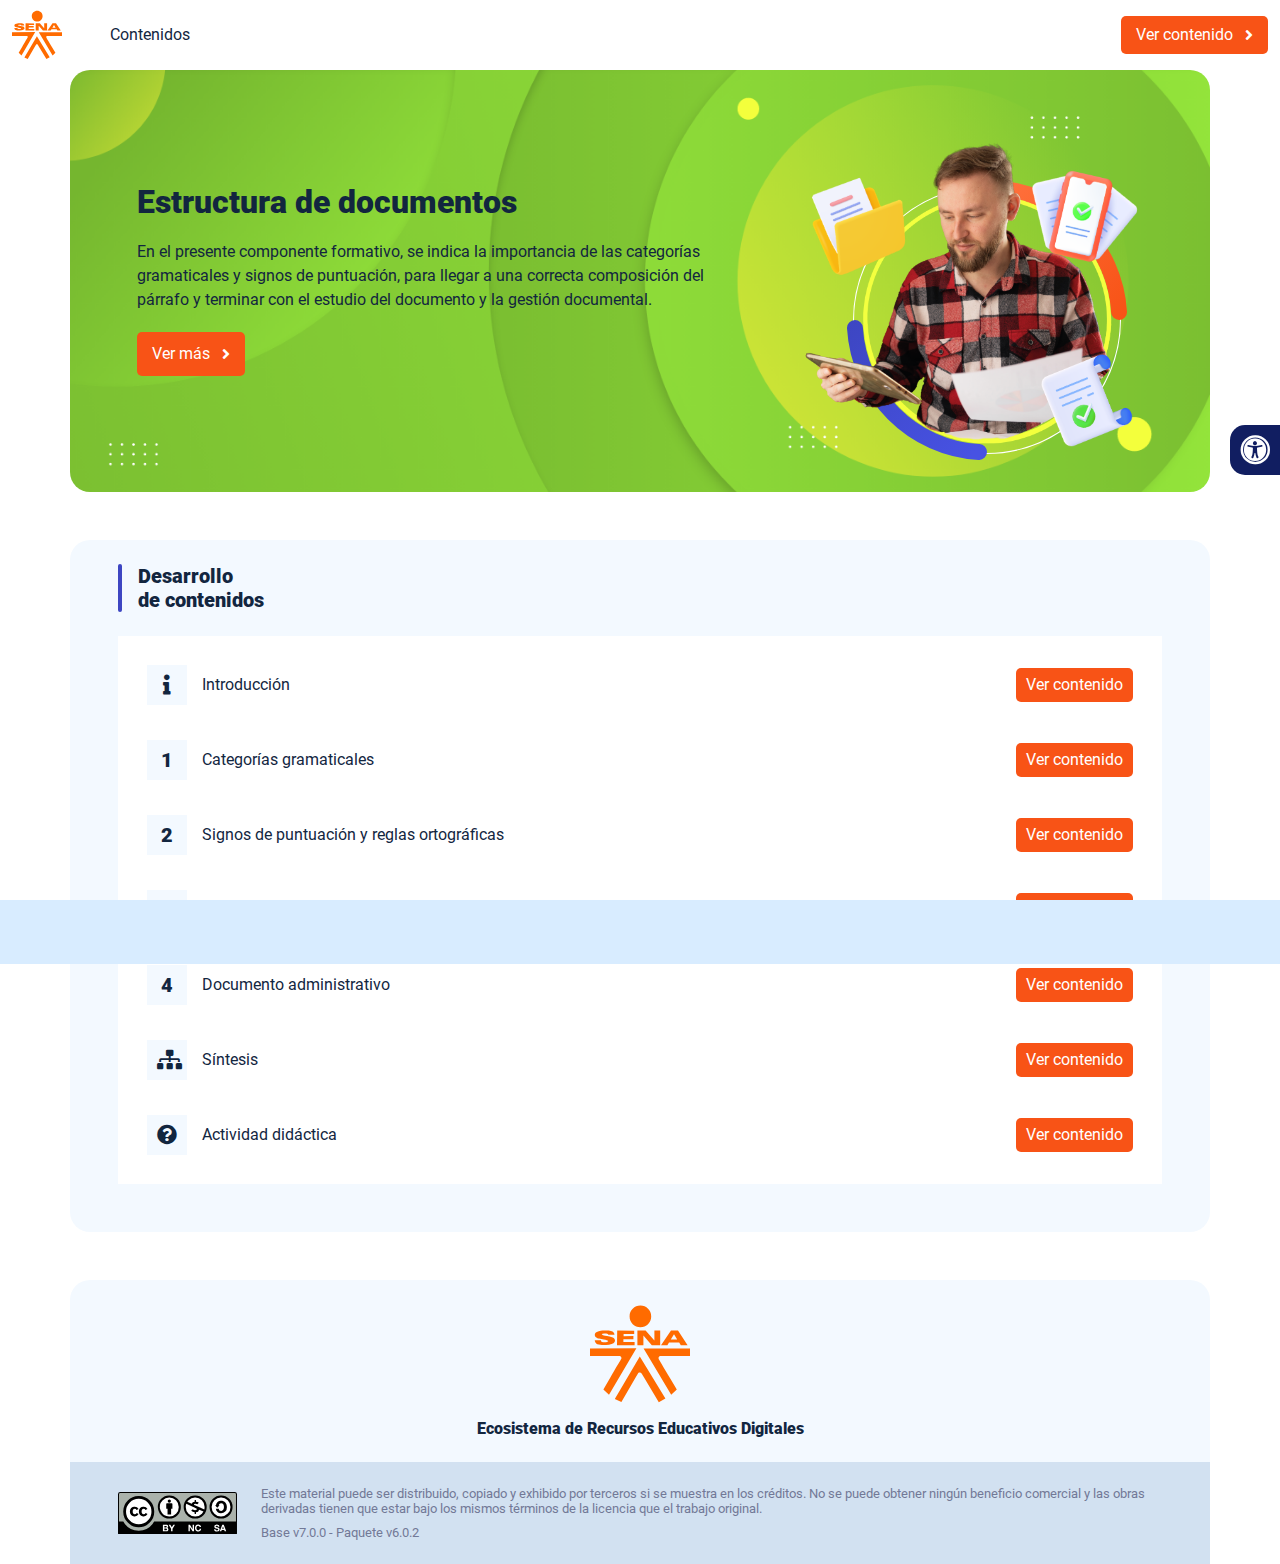
<file: index.html>
<!DOCTYPE html><html lang=""><head><meta charset="utf-8"><meta http-equiv="X-UA-Compatible" content="IE=edge"><meta name="viewport" content="width=device-width,initial-scale=1"><link rel="icon" href="favicon.ico"><title>Estructura de documentos</title><link href="css/chunk-039c07ee.c02cabcb.css" rel="prefetch"><link href="css/chunk-16215048.c02cabcb.css" rel="prefetch"><link href="css/chunk-30d2f332.c02cabcb.css" rel="prefetch"><link href="css/chunk-398c63f0.cb84b683.css" rel="prefetch"><link href="css/chunk-44daca35.c02cabcb.css" rel="prefetch"><link href="css/chunk-4adb6690.c02cabcb.css" rel="prefetch"><link href="css/chunk-681f37d3.c02cabcb.css" rel="prefetch"><link href="css/chunk-6928a14a.836e2e3e.css" rel="prefetch"><link href="css/chunk-6e45141e.c0e85eea.css" rel="prefetch"><link href="css/chunk-863a1ee8.f9b8b43c.css" rel="prefetch"><link href="css/chunk-923527cc.985220b5.css" rel="prefetch"><link href="css/chunk-a48a3e88.c02cabcb.css" rel="prefetch"><link href="css/chunk-f2a44bde.c02cabcb.css" rel="prefetch"><link href="css/comple.ef260fee.css" rel="prefetch"><link href="css/creditos.aaeac7f7.css" rel="prefetch"><link href="css/glosario.833dfdd0.css" rel="prefetch"><link href="css/referencias.b465cd62.css" rel="prefetch"><link href="js/actividad.174f4f94.js" rel="prefetch"><link href="js/chunk-0206bfa0.08ff7102.js" rel="prefetch"><link href="js/chunk-039c07ee.9157d02d.js" rel="prefetch"><link href="js/chunk-13a6037e.795db77f.js" rel="prefetch"><link href="js/chunk-16215048.dd2f4567.js" rel="prefetch"><link href="js/chunk-18f95272.92ff8633.js" rel="prefetch"><link href="js/chunk-2c06842c.7dd02792.js" rel="prefetch"><link href="js/chunk-2d0c5615.66262bf8.js" rel="prefetch"><link href="js/chunk-2d0e96ec.0e3944de.js" rel="prefetch"><link href="js/chunk-2d208d90.687062ac.js" rel="prefetch"><link href="js/chunk-2d21d0e2.3396eb7b.js" rel="prefetch"><link href="js/chunk-2d22c123.f6af4ae4.js" rel="prefetch"><link href="js/chunk-2e80bb9a.ef232ae9.js" rel="prefetch"><link href="js/chunk-2fdc87ee.bf1212d0.js" rel="prefetch"><link href="js/chunk-30d2f332.739e77dd.js" rel="prefetch"><link href="js/chunk-36769079.a99a338f.js" rel="prefetch"><link href="js/chunk-398c63f0.87bcb814.js" rel="prefetch"><link href="js/chunk-44daca35.40802002.js" rel="prefetch"><link href="js/chunk-4adb6690.1a0d735a.js" rel="prefetch"><link href="js/chunk-5309f94e.7c7600cc.js" rel="prefetch"><link href="js/chunk-53ccb27e.c2e3d10f.js" rel="prefetch"><link href="js/chunk-55d286b8.3335923a.js" rel="prefetch"><link href="js/chunk-681f37d3.d6188e20.js" rel="prefetch"><link href="js/chunk-6928a14a.7c039623.js" rel="prefetch"><link href="js/chunk-69444b4c.e256e6c7.js" rel="prefetch"><link href="js/chunk-6e45141e.a7b43e30.js" rel="prefetch"><link href="js/chunk-863a1ee8.1d2351db.js" rel="prefetch"><link href="js/chunk-923527cc.3698c4a6.js" rel="prefetch"><link href="js/chunk-a48a3e88.9b6b4a94.js" rel="prefetch"><link href="js/chunk-c796899c.7a3e85cf.js" rel="prefetch"><link href="js/chunk-e8a7823a.9ddf7174.js" rel="prefetch"><link href="js/chunk-eaa1fac2.39a4b7b8.js" rel="prefetch"><link href="js/chunk-f2a44bde.2ad66664.js" rel="prefetch"><link href="js/comple.b4194870.js" rel="prefetch"><link href="js/creditos.addf4ee5.js" rel="prefetch"><link href="js/glosario.46c8ba75.js" rel="prefetch"><link href="js/intro.ad0f9637.js" rel="prefetch"><link href="js/referencias.d6ed96ce.js" rel="prefetch"><link href="js/sintesis.eda79183.js" rel="prefetch"><link href="js/tema1.1446a9d1.js" rel="prefetch"><link href="js/tema1~tema3.b6684001.js" rel="prefetch"><link href="js/tema2.23f9fd3b.js" rel="prefetch"><link href="js/tema3.2af025a6.js" rel="prefetch"><link href="css/app.107d8206.css" rel="preload" as="style"><link href="css/chunk-vendors.760b3cab.css" rel="preload" as="style"><link href="js/app.680f6b67.js" rel="preload" as="script"><link href="js/chunk-vendors.ec3ee0db.js" rel="preload" as="script"><link href="css/chunk-vendors.760b3cab.css" rel="stylesheet"><link href="css/app.107d8206.css" rel="stylesheet"></head><body><noscript><strong>We're sorry but Estructura de documentos doesn't work properly without JavaScript enabled. Please enable it to continue.</strong></noscript><div id="app"></div><script src="js/chunk-vendors.ec3ee0db.js"></script><script src="js/app.680f6b67.js"></script></body></html>
</file>
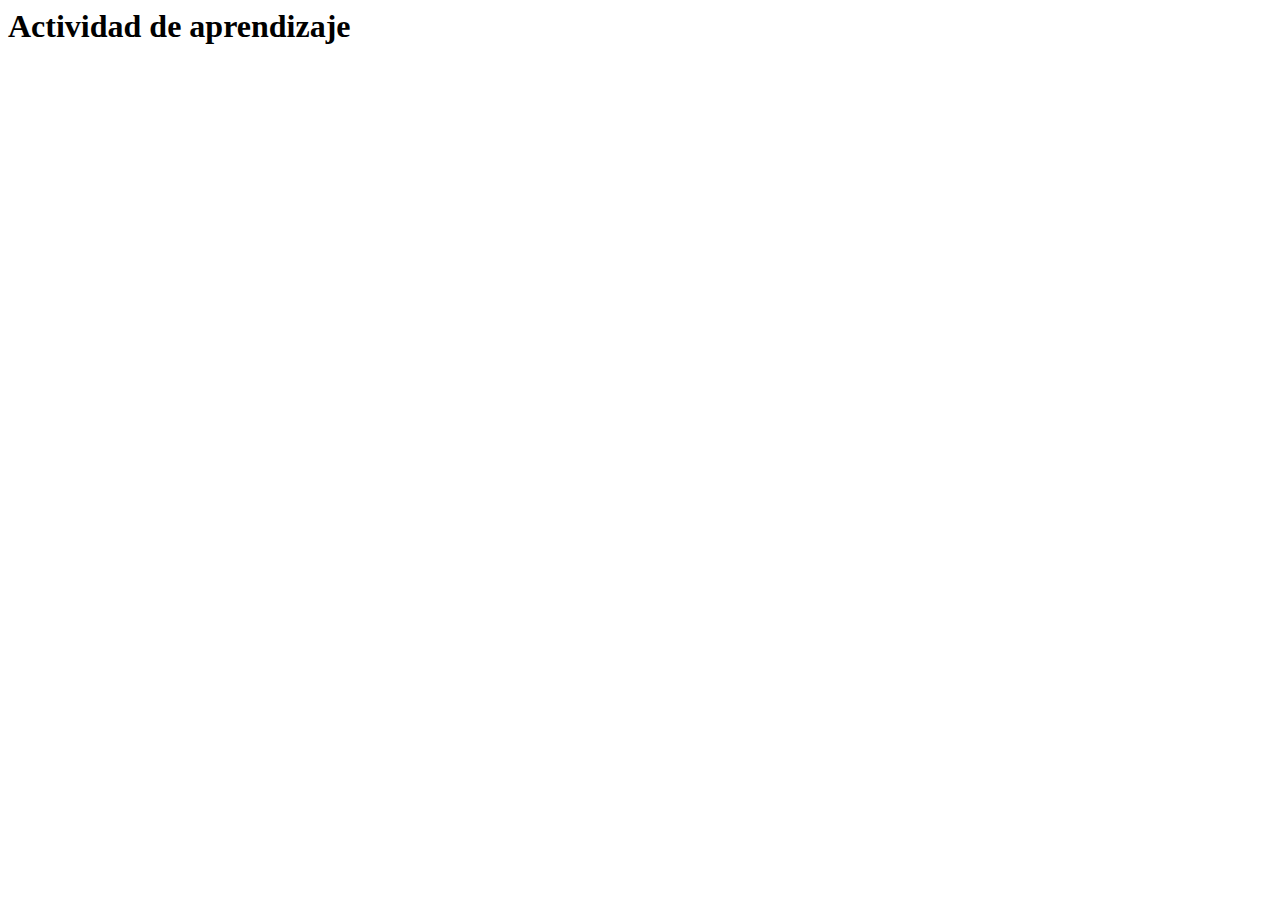
<file: actividades/actividad.html>
<html lang="en">
<head>
  <meta charset="UTF-8">
  <meta http-equiv="X-UA-Compatible" content="IE=edge">
  <meta name="viewport" content="width=device-width, initial-scale=1.0">
  <title>Actividad de aprendizaje</title>
</head>
<body>
  <h1>Actividad de aprendizaje</h1>
</body>
</html>
</file>
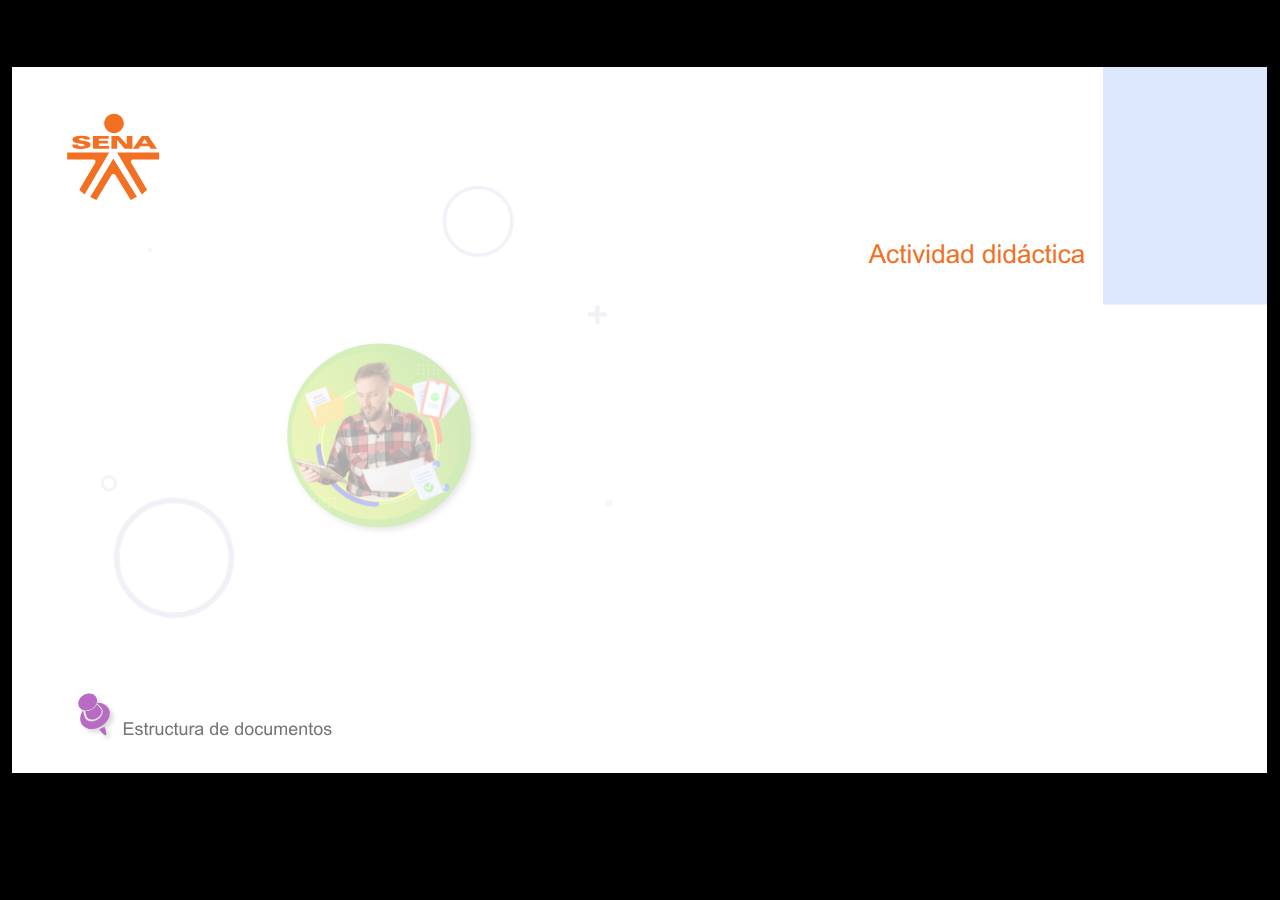
<file: actividades/story.html>
﻿<!doctype html>
<html lang="es">
<head>
  <meta charset="utf-8">
  <!-- Creado con Storyline 360 - http://www.articulate.com  -->
  <!-- version: 3.74.30180.0 -->
  <title>CF09_122153</title>
  <meta http-equiv="x-ua-compatible" content="IE=edge"/>
  <meta name="viewport" content="width=device-width,initial-scale=1,user-scalable=no,shrink-to-fit=no,minimal-ui"/>
  <meta name="apple-mobile-web-app-capable" content="yes"/>
  <style>
    html, body { height: 100%; padding: 0; margin: 0 }
    #app { height: 100%; width: 100%; }
  </style>

  <script>
    window.DS = {};
    window.globals = {
      DATA_PATH_BASE: '',
      HAS_FRAME: true,
      HAS_SLIDE: true,

      lmsPresent: false,
      tinCanPresent: false,
      cmi5Present: false,
      aoSupport: false,
      scale: 'show all',
      captureRc: false,
      browserSize: 'optimal',
      bgColor: '#000000',
      features: 'AccessibleVideo,BackgroundAudio,ConnectionMessages,FullScreenToggle,InsertSvgPicture,LayerPresentAsDialog,MultipleQuizTracking,PlayerSpeedControl,StreamingVideo,UpdatedThemeEditor,UseAudioElement,VideoTranscripts',
      themeName: 'classic',
      preloaderColor: '#FFFFFF',
      suppressAnalytics: false,
      productChannel: 'stable',
      publishSource: 'storyline',
      aid: 'aid|5304b41d-7af7-4125-b8d1-83eb222823e2',
      cid: 'b0aeab66-a473-4ea2-930b-95d5a0c6d2f3',
      playerVersion: '3.74.30180.0',
      publishTimestamp: '2023-10-12T21:08:25.3108168Z',
      maxIosVideoElements: 10,
      connectionSettings: { },

      
      parseParams: function(qs) {
        if (window.globals.parsedParams != null) {
          return window.globals.parsedParams;
        }
        qs = (qs || window.location.search.substr(1)).split('+').join(' ');
        var params = {},
            tokens,
            re = /[?&]?([^=]+)=([^&]*)/g;

        while (tokens = re.exec(qs)) {
          params[decodeURIComponent(tokens[1]).trim()] =
            decodeURIComponent(tokens[2]).trim();
        }
        window.globals.parsedParams = params;
        return params;
      }

    };
  </script>
  <script>
    var isIe11 = ('ActiveXObject' in window || window.MSBlobBuilder != null)
      && window.msCrypto != null && !window.ActiveXObject;
    if (isIe11) {
      window.globals.unsupportedBrowser = true;
      document.write(atob('[base64]'));
    }
  </script>
  
  <script>window.THREE = { };</script>
  
</head>
<body style="background: #000000" class="cs-HTML theme-classic">
  <!-- 360 -->
  <script>!function(){var e,i=/iPhone/i,o=/iPod/i,n=/iPad/i,t=/\biOS-universal(?:.+)Mac\b/i,r=/\bAndroid(?:.+)Mobile\b/i,a=/Android/i,d=/(?:SD4930UR|\bSilk(?:.+)Mobile\b)/i,p=/Silk/i,l=/Windows Phone/i,u=/\bWindows(?:.+)ARM\b/i,b=/BlackBerry/i,s=/BB10/i,c=/Opera Mini/i,f=/\b(CriOS|Chrome)(?:.+)Mobile/i,h=/Mobile(?:.+)Firefox\b/i,v=function(e){return void 0!==e&&"MacIntel"===e.platform&&"number"==typeof e.maxTouchPoints&&e.maxTouchPoints>1&&"undefined"==typeof MSStream};e=function(e){var m={userAgent:"",platform:"",maxTouchPoints:0};e||"undefined"==typeof navigator?"string"==typeof e?m.userAgent=e:e&&e.userAgent&&(m={userAgent:e.userAgent,platform:e.platform,maxTouchPoints:e.maxTouchPoints||0}):m={userAgent:navigator.userAgent,platform:navigator.platform,maxTouchPoints:navigator.maxTouchPoints||0};var g=m.userAgent,y=g.split("[FBAN");void 0!==y[1]&&(g=y[0]),void 0!==(y=g.split("Twitter"))[1]&&(g=y[0]);var A=function(e){return function(i){return i.test(e)}}(g),w={apple:{phone:A(i)&&!A(l),ipod:A(o),tablet:!A(i)&&(A(n)||v(m))&&!A(l),universal:A(t),device:(A(i)||A(o)||A(n)||A(t)||v(m))&&!A(l)},amazon:{phone:A(d),tablet:!A(d)&&A(p),device:A(d)||A(p)},android:{phone:!A(l)&&A(d)||!A(l)&&A(r),tablet:!A(l)&&!A(d)&&!A(r)&&(A(p)||A(a)),device:!A(l)&&(A(d)||A(p)||A(r)||A(a))||A(/\bokhttp\b/i)},windows:{phone:A(l),tablet:A(u),device:A(l)||A(u)},other:{blackberry:A(b),blackberry10:A(s),opera:A(c),firefox:A(h),chrome:A(f),device:A(b)||A(s)||A(c)||A(h)||A(f)},any:!1,phone:!1,tablet:!1};return w.any=w.apple.device||w.android.device||w.windows.device||w.other.device,w.phone=w.apple.phone||w.android.phone||w.windows.phone,w.tablet=w.apple.tablet||w.android.tablet||w.windows.tablet,w}(),"object"==typeof exports&&"undefined"!=typeof module?module.exports=e:"function"==typeof define&&define.amd?define((function(){return e})):this.isMobile=e}();
    window.isMobile.apple.tablet = window.isMobile.apple.tablet ||
      (navigator.platform === 'MacIntel' && navigator.maxTouchPoints > 1);
    window.isMobile.apple.device = window.isMobile.apple.device || window.isMobile.apple.tablet;
    window.isMobile.tablet = window.isMobile.tablet || window.isMobile.apple.tablet;
    window.isMobile.any = window.isMobile.any || window.isMobile.apple.tablet;
  </script>

  <div id="focus-sink" tabindex="-1"></div>

  <div id="preso"></div>
  <script>
    (function() {

      var classTypes = [ 'desktop', 'mobile', 'phone', 'tablet' ];

      var addDeviceClasses = function(prefix, testObj) {
        var curr, i;
        for (i = 0; i < classTypes.length; i++) {
          curr = classTypes[i];
          if (testObj[curr]) {
            document.body.classList.add(prefix + curr);
          }
        }
      };

      var params = window.globals.parseParams(),
          isDevicePreview = params.devicepreview === '1',
          isPhoneOverride = params.deviceType === 'phone' || (isDevicePreview && params.phone == '1'),
          isTabletOverride = (params.deviceType === 'tablet' || isDevicePreview) && !isPhoneOverride,
          isMobileOverride = isPhoneOverride || isTabletOverride;

      var deviceView = {
        desktop: !window.isMobile.any && !isMobileOverride,
        mobile: window.isMobile.any || isMobileOverride,
        phone: isPhoneOverride || (window.isMobile.phone && !isTabletOverride),
        tablet: isTabletOverride || window.isMobile.tablet
      };

      window.globals.deviceView = deviceView;
      window.isMobile.desktop = !window.isMobile.any;
      window.isMobile.mobile = window.isMobile.any;

      addDeviceClasses('view-', deviceView);

    })();
  </script>
  
  <script src='story_content/user.js' type=text/javascript></script>
  <div class="slide-loader"></div>

  <script>
    if (window.globals.deviceView.isMobile) { var doc = document, loader = doc.body.querySelector('.slide-loader'); [ 1, 2, 3 ].forEach(function(n) { var d = doc.createElement('div'); d.style.backgroundColor = window.globals.preloaderColor; d.classList.add('mobile-loader-dot'); d.classList.add('dot' + n); loader.appendChild(d); }); }
  </script>

  <div class="mobile-load-title-overlay" style="display: none">
    <div class="mobile-load-title">CF09_122153</div>
  </div>

  <div class="mobile-chrome-warning"></div>

  
<style>
  .warn-connection-dialog {
    display: none;
    background: transparent;
    pointer-events: none;
    position: fixed;
    left: 0;
    top: 0;
    width: 100%;
    height: 100%;
    z-index: 999;
  }

  .warn-connection-content {
    border-radius: 4px;
    background: white;
    border: 1px solid #E7E7E7;
    color: #333333;
    box-shadow: 0 2px 4px rgba(0, 0, 0, 0.25);
    transition: all 150ms ease-out;
    position: absolute;
    white-space: nowrap;
  }

  .view-phone.is-landscape .warn-connection-content {
    left: 23px;
    bottom: 23px;
  }

  .view-tablet.is-landscape .warn-connection-content {
    left: 50%;
    top: 20px;
    transform: translateX(-50%);
  }

  .is-portrait .warn-connection-content {
    transform: translate(-50%, calc(-100% - 15px));
  }

  .warn-connection-content p {
    display: inline-block;
    margin: 0 8px 0 0;
    line-height: 33px;
    font-size: 11px;
  }

  .warn-connection-content svg {
    position: relative;
    vertical-align: middle;
    margin: 0 2px 2px 8px;
  }

  .view-desktop .warn-connection-content {
    left: 1.5em;
    bottom: 1.5em;
  }

  .view-desktop .warn-connection-content p {
    font-size: 1.1em;
  }

  .is-offline .warn-connection-dialog {
    display: block;
  }

  .is-offline .cs-panel * {
    pointer-events: none !important;
  }

  .is-offline .cs-panel {
    pointer-events: all !important;
  }

  .is-offline #nav-controls * {
    pointer-events: none !important;
  }

  .is-offline #nav-controls {
    pointer-events: all !important;
  }
</style>

<div class="warn-connection-dialog">
  <div class="warn-connection-content">
    <svg width="17" height="15" viewBox="0 0 17 15" xmlns="http://www.w3.org/2000/svg">
      <path fill="#8F0000" stroke="white" d="M16.07,12.98 L15.88,12.23 L9.51,1.21 C8.97,0.26,7.6,0.26,7.06,1.21 L0.69,12.23 C0.15,13.16,0.81,14.36,1.91,14.36 H14.65 C15.47,14.36,16.05,13.7,16.07,12.98 Z"/>
      <path fill="white" stroke="white" d="M8.58,5.5 C8.35,5.28,8.5,5.35,8.21,5.32 C8.09,5.35,7.97,5.49,7.96,5.67 C7.97,5.79,7.98,5.92,7.98,6.04 L7.98,6.04 C7.99,6.17,8,6.31,8.01,6.43 L8.01,6.44 C8.03,6.92,8.06,7.41,8.09,7.9 L8.09,7.9 C8.12,8.39,8.14,8.88,8.17,9.37 C8.17,9.39,8.18,9.42,8.2,9.44 C8.23,9.46,8.25,9.47,8.28,9.47 C8.31,9.47,8.34,9.46,8.35,9.44 C8.37,9.43,8.38,9.4,8.39,9.35 L8.39,9.34 C8.39,9.24,8.4,9.15,8.4,9.05 L8.4,9.05 C8.41,8.96,8.41,8.86,8.42,8.75 C8.43,8.44,8.45,8.12,8.47,7.81 L8.47,7.81 C8.49,7.49,8.51,7.18,8.53,6.87 C8.55,6.46,8.56,6.05,8.59,5.64 L8.6,5.62 C8.6,5.57,8.59,5.53,8.58,5.5 L8.21,5.32 Z"/>
      <circle fill="white" stroke="white" cx="8.3" cy="11.35" r="0.3"/>
    </svg>
    <p>You are offline. Trying to reconnect...</p>
  </div>
</div>

<script>
  (function() {
    window.DS.connection = {
      warningShown: false,
      assets: {},
      loadingAssetGroup: false,
      retryDelay: 500
    };

    // @TODO this is POC code and can be cleaned up a bit more if we move forward
    // with the feature



    // The `window.globals.features` variable must be set in `webpack.dev.config` when testing locally - it is not enough
    // to have it in the data - but it must be set there as well.
    var useConnectionMessages = window.AbortController != null &&
      window.location.protocol != 'file:' &&
      window.globals.features.indexOf('ConnectionMessages') != -1;

    window.DS.connection.useConnectionMessages = useConnectionMessages

    var assetCount = 0;
    var checkLoadedId;
    var connectionSettings = window.globals.connectionSettings;

    if (useConnectionMessages && connectionSettings != null) {
      var contentEl = document.querySelector('.warn-connection-content');
      var messageEl = contentEl.querySelector('p')

      if (connectionSettings.useDarkTheme) {
        contentEl.style.borderColor = '#BABBBA';
        contentEl.style.backgroundColor = '#282828';
        contentEl.style.color = '#FFFFFF';
      }

      if (connectionSettings.message != null) {
        messageEl.textContent = window.decodeURIComponent(connectionSettings.message);
      }
    }

    function checkAssetsReady() {
      for (var i in DS.connection.assets) {
        if (!DS.connection.assets[i].success) {
          return false;
        }
      }
      return true;
    }

    function stopAssetGroup() {
      if (!useConnectionMessages) { return; }

      assetCount = 0;

      DS.connection.oldAssetGroup = DS.connection.assets;
      DS.connection.assets = {};
      DS.connection.loadingAssetGroup = false;
      clearInterval(checkLoadedId);
    }

    function startAssetGroup() {
      if (!useConnectionMessages) { return; }
      var ticks = 0;
      clearInterval(checkLoadedId);
      checkLoadedId = setInterval(function() {
        var loaded = 0;
        if (assetCount === 0 && loaded === 0) {
          clearInterval(checkLoadedId);
          return;
        }

        for (var i in DS.connection.assets) {
          if (DS.connection.assets[i].success) {
            loaded++;
          }
        }

        if (assetCount === loaded && checkAssetsReady()) {
          for (var i in DS.connection.assets) {
            if (DS.connection.assets[i].action) {
              DS.connection.assets[i].action();
            }
          }
          hideWarning();
          stopAssetGroup();
        }
      }, 100)
    }

    function requiredAsset(url, action, retry, type) {
      if (!useConnectionMessages) { return; }
      if (DS.connection.assets[url]) { return; }

      DS.connection.assets[url] = {
        success: false, action: action, retry: retry, type: type
      };
      assetCount = Object.keys(DS.connection.assets).length;
      if (!DS.connection.loadingAssetGroup) {
        startAssetGroup();
      }
      DS.connection.loadingAssetGroup = true;
    }

    function assetLoaded(url) {
      if (!useConnectionMessages) { return; }
      if (DS.connection.assets[url]) {
        DS.connection.assets[url].success = true;
      }
    }

    function assetFailed(url) {
      if (!useConnectionMessages) { return; }
      if (!DS.connection.assets[url]) {
        if (/\.js$/.test(url)) {
          setTimeout(function() {
            if (DS.connection.lastSlideLoaded != null) {
              DS.connection.lastSlideLoaded();
            }
          }, DS.connection.retryDelay);
        }
        return;
      }
      if (!DS.connection.warningShown) { showWarning(); }
      if (DS.connection.assets[url].retry) {
        setTimeout(function() {
          if (!DS.connection.assets[url].success) {
            DS.connection.assets[url].retry()
          }
        }, DS.connection.retryDelay);
      }
    }

    function hideWarning() {
      document.body.classList.remove('is-offline');
      DS.connection.warningShown = false;
    }
    DS.connection.hideWarning = hideWarning

    function showWarning(btn) {
      document.body.classList.add('is-offline')
      DS.connection.warningShown = true;
      updateWarningPosition();
    }

    function updateWarningPosition() {
      if (!DS.connection.warningShown) {
        return;
      }

      var isPortrait = document.body.classList.contains('is-portrait');
      var warningEl = document.querySelector('.warn-connection-content');

      if (isPortrait) {
        var slide = document.querySelector('.primary-slide');
        var slideRect = slide.getBoundingClientRect();

        warningEl.style.top = `${slideRect.top}px`
        warningEl.style.left = `${slideRect.left + slideRect.width / 2}px`
      } else {
        warningEl.style.top = null;
        warningEl.style.left = null;
      }

      window.requestAnimationFrame(updateWarningPosition);
    }

    // these will all be noops if the feature flag isn't set in
    // the data and `window.globals.features`
    DS.connection.requiredAsset = requiredAsset;
    DS.connection.assetLoaded = assetLoaded;
    DS.connection.assetFailed = assetFailed;
    DS.connection.stopAssetGroup = stopAssetGroup;
    DS.connection.startAssetGroup = startAssetGroup;
  })();
</script>


  <script>
    
    if (window.autoSpider && window.vInterfaceObject) {
      document.querySelector('.mobile-load-title-overlay').style.display = 'none';
    }
  </script>

  

  <link rel="stylesheet" href="html5/data/css/output.min.css" data-noprefix/>
</body>
<script src="html5/lib/scripts/bootstrapper.min.js"></script>
</html>
</file>
<file: css/chunk-039c07ee.c02cabcb.css>
.actividad[data-v-c4e6906c]{background-color:#f2f2f2}.horizontal-scroll__wrapper[data-v-c4e6906c]{overflow:hidden}.horizontal-scroll[data-v-c4e6906c]{display:flex;transition:transform .5s ease-in-out;align-items:center;flex-wrap:nowrap}.horizontal-scroll[data-v-c4e6906c]:not(.row){width:100%}.horizontal-scroll--item-fw[data-v-c4e6906c]>div{flex-grow:0;flex-shrink:0;width:100%;margin:0!important}
</file>
<file: css/chunk-16215048.c02cabcb.css>
.actividad[data-v-c4e6906c]{background-color:#f2f2f2}.horizontal-scroll__wrapper[data-v-c4e6906c]{overflow:hidden}.horizontal-scroll[data-v-c4e6906c]{display:flex;transition:transform .5s ease-in-out;align-items:center;flex-wrap:nowrap}.horizontal-scroll[data-v-c4e6906c]:not(.row){width:100%}.horizontal-scroll--item-fw[data-v-c4e6906c]>div{flex-grow:0;flex-shrink:0;width:100%;margin:0!important}
</file>
<file: css/chunk-30d2f332.c02cabcb.css>
.actividad[data-v-c4e6906c]{background-color:#f2f2f2}.horizontal-scroll__wrapper[data-v-c4e6906c]{overflow:hidden}.horizontal-scroll[data-v-c4e6906c]{display:flex;transition:transform .5s ease-in-out;align-items:center;flex-wrap:nowrap}.horizontal-scroll[data-v-c4e6906c]:not(.row){width:100%}.horizontal-scroll--item-fw[data-v-c4e6906c]>div{flex-grow:0;flex-shrink:0;width:100%;margin:0!important}
</file>
<file: css/chunk-398c63f0.cb84b683.css>
.actividad{background-color:#f2f2f2}.barra-avance{display:flex;align-items:center;justify-content:space-between;position:fixed;bottom:0;left:0;width:100%;padding:10px;background-color:#d8ecff;transition:transform .5s ease-in-out;z-index:100000}.barra-avance__barra{margin:0 20px;flex:1;position:relative;max-width:800px}.barra-avance__barra--amarilla,.barra-avance__barra--blanca{height:4px}.barra-avance__barra--amarilla:after,.barra-avance__barra--amarilla:before,.barra-avance__barra--blanca:after,.barra-avance__barra--blanca:before{content:"";display:block;width:10px;height:10px;border-radius:50%;position:absolute;top:50%}.barra-avance__barra--amarilla:before,.barra-avance__barra--blanca:before{left:0;transform:translate(-50%,-50%)}.barra-avance__barra--amarilla:after,.barra-avance__barra--blanca:after{right:0;transform:translate(50%,-50%)}.barra-avance__barra--blanca,.barra-avance__barra--blanca:after,.barra-avance__barra--blanca:before{background-color:#fff}.barra-avance__barra--amarilla{position:absolute;width:100%;top:0;background-color:#f85316}.barra-avance__barra--amarilla:after,.barra-avance__barra--amarilla:before{background-color:#f85316}.barra-avance__boton--regresar{background-color:#b0c0d2}.barra-avance__boton--regresar span{color:#111e61!important}.barra-avance__boton--disable{opacity:0;pointer-events:none}.barra-avance--open{transform:translateY(0)}.barra-avance--close{transform:translateY(100%)}
</file>
<file: css/chunk-44daca35.c02cabcb.css>
.actividad[data-v-c4e6906c]{background-color:#f2f2f2}.horizontal-scroll__wrapper[data-v-c4e6906c]{overflow:hidden}.horizontal-scroll[data-v-c4e6906c]{display:flex;transition:transform .5s ease-in-out;align-items:center;flex-wrap:nowrap}.horizontal-scroll[data-v-c4e6906c]:not(.row){width:100%}.horizontal-scroll--item-fw[data-v-c4e6906c]>div{flex-grow:0;flex-shrink:0;width:100%;margin:0!important}
</file>
<file: css/chunk-4adb6690.c02cabcb.css>
.actividad[data-v-c4e6906c]{background-color:#f2f2f2}.horizontal-scroll__wrapper[data-v-c4e6906c]{overflow:hidden}.horizontal-scroll[data-v-c4e6906c]{display:flex;transition:transform .5s ease-in-out;align-items:center;flex-wrap:nowrap}.horizontal-scroll[data-v-c4e6906c]:not(.row){width:100%}.horizontal-scroll--item-fw[data-v-c4e6906c]>div{flex-grow:0;flex-shrink:0;width:100%;margin:0!important}
</file>
<file: css/chunk-681f37d3.c02cabcb.css>
.actividad[data-v-c4e6906c]{background-color:#f2f2f2}.horizontal-scroll__wrapper[data-v-c4e6906c]{overflow:hidden}.horizontal-scroll[data-v-c4e6906c]{display:flex;transition:transform .5s ease-in-out;align-items:center;flex-wrap:nowrap}.horizontal-scroll[data-v-c4e6906c]:not(.row){width:100%}.horizontal-scroll--item-fw[data-v-c4e6906c]>div{flex-grow:0;flex-shrink:0;width:100%;margin:0!important}
</file>
<file: css/chunk-6928a14a.836e2e3e.css>
.actividad[data-v-4f6b7c58]{background-color:#f2f2f2}.accesibilidad[data-v-4f6b7c58]{position:fixed;right:0;top:50vh;height:50px;background-color:#111e61;border-top-left-radius:15px;border-bottom-left-radius:15px;transform:translateY(-50%) translateX(100%) translateX(-50px);overflow:hidden;transition:transform .3s ease-in-out,height .3s ease-in-out}.accesibilidad[data-v-4f6b7c58]:hover{transform:translateY(-50%) translateX(0);height:12.75rem}.accesibilidad [data-v-4f6b7c58]{color:#fff}.accesibilidad__menu__content .accesibilidad__menu__item[data-v-4f6b7c58]{cursor:pointer}.accesibilidad__menu__content .accesibilidad__menu__item[data-v-4f6b7c58]:hover{background-color:#273685}.accesibilidad__menu__content .accesibilidad__menu__item[data-v-4f6b7c58]:last-child{border:none}.accesibilidad__menu__item[data-v-4f6b7c58]{display:flex;align-items:center;padding:10px;border-bottom:1px solid #273685;line-height:1em;-webkit-user-select:none;-moz-user-select:none;user-select:none}.accesibilidad__menu i[data-v-4f6b7c58]{font-size:30px;font-style:normal;margin-right:10px;line-height:1em}.accesibilidad__menu img[data-v-4f6b7c58]{width:30px;margin-right:10px}
</file>
<file: css/chunk-6e45141e.c0e85eea.css>
.actividad[data-v-7e5a4120]{background-color:#f2f2f2}.header[data-v-7e5a4120]{position:sticky;top:0;padding-top:10px;padding-bottom:10px;background-color:#fff;z-index:10010;line-height:1.1em}.header__logo[data-v-7e5a4120]{width:50px}@media (max-width:576px){.header__componente-formativo[data-v-7e5a4120]{font-size:.8em}}.header__menu[data-v-7e5a4120]{cursor:pointer}.header__menu span[data-v-7e5a4120]{font-size:.7em;display:block;line-height:1em;text-align:center;color:#111e61}.header__menu__btn[data-v-7e5a4120]{width:30px;height:30px;position:relative;margin-bottom:4px}.header__menu__btn .line-1[data-v-7e5a4120],.header__menu__btn .line-2[data-v-7e5a4120],.header__menu__btn .line-3[data-v-7e5a4120]{height:4px;width:30px;background-color:#111e61;transform-origin:center center;position:absolute;left:0;border-radius:2px}.header__menu__btn .line-1[data-v-7e5a4120]{top:4px;animation:line-1-inactive-7e5a4120 .5s ease-in-out forwards}.header__menu__btn .line-2[data-v-7e5a4120]{top:13px;animation:line-2-inactive-7e5a4120 .5s ease-in-out forwards}.header__menu__btn .line-3[data-v-7e5a4120]{top:22px;animation:line-3-inactive-7e5a4120 .5s ease-in-out forwards}.header__menu__btn[data-v-7e5a4120]:hover{cursor:pointer}.header__menu__btn--open .line-1[data-v-7e5a4120]{animation:line-1-active-7e5a4120 .5s ease-in-out forwards}.header__menu__btn--open .line-2[data-v-7e5a4120]{animation:line-2-active-7e5a4120 .5s ease-in-out forwards}.header__menu__btn--open .line-3[data-v-7e5a4120]{animation:line-3-active-7e5a4120 .5s ease-in-out forwards}@keyframes line-1-active-7e5a4120{0%{transform:translate(0) rotate(0)}50%{transform:translateY(9px) rotate(0)}to{transform:translateY(9px) rotate(45deg)}}@keyframes line-2-active-7e5a4120{0%{transform:scale(1)}to{transform:scale(0)}}@keyframes line-3-active-7e5a4120{0%{transform:translate(0) rotate(0)}50%{transform:translateY(-9px) rotate(0)}to{transform:translateY(-9px) rotate(-45deg)}}@keyframes line-1-inactive-7e5a4120{0%{transform:translateY(9px) rotate(45deg)}50%{transform:translateY(9px) rotate(0)}to{transform:translate(0) rotate(0)}}@keyframes line-2-inactive-7e5a4120{0%{transform:scale(0)}to{transform:scale(1)}}@keyframes line-3-inactive-7e5a4120{0%{transform:translateY(-9px) rotate(-45deg)}50%{transform:translateY(-9px) rotate(0)}to{transform:translate(0) rotate(0)}}
</file>
<file: css/chunk-863a1ee8.f9b8b43c.css>
.actividad{background-color:#f2f2f2}.banner-interno{position:relative}.banner-interno__fondo{position:absolute;top:0;bottom:-50px;left:0;right:0;background-color:#75b62f;background-size:cover;background-position:50%}.banner-interno__titulo{display:flex;align-items:center}.banner-interno__titulo__icono{display:block;width:32px;height:32px;border-radius:50%;background-color:#12263f;position:relative}.banner-interno__titulo__icono i{color:#75b62f;position:absolute;left:50%;top:50%;transform:translate(-50%,-50%)}.banner-interno__titulo h1,.banner-interno__titulo h2,.banner-interno__titulo h3,.banner-interno__titulo h4,.banner-interno__titulo h5,.banner-interno__titulo h6{color:#12263f;line-height:1.1em}
</file>
<file: css/chunk-923527cc.985220b5.css>
.actividad{background-color:#f2f2f2}.aside-menu{position:fixed;top:70px;min-height:calc(100vh - 70px);max-height:calc(100vh - 70px);background-color:#f3f9ff;transition:flex .5s ease-in-out,width .5s ease-in-out;overflow-x:hidden;z-index:100001;width:300px}.aside-menu__black-background{position:fixed;inset:0;top:70px;background:rgba(0,0,0,.8);cursor:pointer}.aside-menu a{color:#111e61}.aside-menu__content{width:300px;display:flex;flex-direction:column;justify-content:space-between;min-height:calc(100vh - 70px);max-height:calc(100vh - 70px);border-right:1px solid #d8ecff;position:absolute;background:#fff}@media (max-height:800px){.aside-menu__content{min-height:800px;max-height:800px;overflow-y:auto}}.aside-menu__header{padding:10px;text-align:center;background-color:#d8ecff}.aside-menu__header h4{margin:0}.aside-menu__menu{overflow-y:auto;flex-grow:1;list-style:none;padding-left:0;margin-bottom:0}.aside-menu__menu__item--active .aside-menu__menu__item__lnk,.aside-menu__menu__item--active .aside-menu__sec-menu__item__lnk{background-color:#d8ecff;font-weight:700}.aside-menu__menu__item--sub-menu:hover,.aside-menu__menu__item:hover,.aside-menu__sec-menu__item:hover{background-color:#d8ecff}.aside-menu__menu__item--sub-menu{padding-left:10px}.aside-menu__menu__item--sub-menu--active .aside-menu__menu__item__lnk,.aside-menu__menu__item--sub-menu--active .aside-menu__sec-menu__item__lnk{background-color:#d8ecff;font-weight:700;position:relative}.aside-menu__menu__item--sub-menu--active .aside-menu__menu__item__lnk:before,.aside-menu__menu__item--sub-menu--active .aside-menu__sec-menu__item__lnk:before{content:"";display:block;position:absolute;left:0;bottom:0;top:0;width:4px;border-radius:2px;background-color:#3d46c2}.aside-menu__menu__item__lnk,.aside-menu__sec-menu__item__lnk{display:flex;align-items:center;padding:10px 15px;line-height:1.1em}.aside-menu__menu__item__lnk i,.aside-menu__menu__item__lnk span,.aside-menu__sec-menu__item__lnk i,.aside-menu__sec-menu__item__lnk span{margin-right:10px}.aside-menu__menu__item__lnk i:last-child,.aside-menu__menu__item__lnk span:last-child,.aside-menu__sec-menu__item__lnk i:last-child,.aside-menu__sec-menu__item__lnk span:last-child{margin-right:0}.aside-menu__sec-menu{background-color:#d8ecff;padding:10px 0;flex-shrink:0;margin-bottom:0}.aside-menu__sec-menu__item{padding:10px 15px}.aside-menu__sec-menu__item__lnk{padding:0;border-radius:1em}.aside-menu__sec-menu__item__lnk i{display:block;width:2em;height:2em;padding:.5em 0;text-align:center;background-color:#fff;border-radius:50%}.aside-menu__sec-menu__item__lnk:hover{background-color:#fff}@media (max-width:576px){.aside-menu__sec-menu{padding-bottom:110px}}.main-menu-enter-active{animation:main-menu-open-animation .3s}.main-menu-enter-active .aside-menu__black-background{animation:main-menu-background-animation .3s}.main-menu-leave-active{animation:main-menu-open-animation .3s reverse}.main-menu-leave-active .aside-menu__black-background{animation:main-menu-background-animation .3s reverse}@keyframes main-menu-open-animation{0%{width:0}to{width:300px}}@keyframes main-menu-background-animation{0%{opacity:0}to{opacity:1}}
</file>
<file: css/chunk-a48a3e88.c02cabcb.css>
.actividad[data-v-c4e6906c]{background-color:#f2f2f2}.horizontal-scroll__wrapper[data-v-c4e6906c]{overflow:hidden}.horizontal-scroll[data-v-c4e6906c]{display:flex;transition:transform .5s ease-in-out;align-items:center;flex-wrap:nowrap}.horizontal-scroll[data-v-c4e6906c]:not(.row){width:100%}.horizontal-scroll--item-fw[data-v-c4e6906c]>div{flex-grow:0;flex-shrink:0;width:100%;margin:0!important}
</file>
<file: css/chunk-f2a44bde.c02cabcb.css>
.actividad[data-v-c4e6906c]{background-color:#f2f2f2}.horizontal-scroll__wrapper[data-v-c4e6906c]{overflow:hidden}.horizontal-scroll[data-v-c4e6906c]{display:flex;transition:transform .5s ease-in-out;align-items:center;flex-wrap:nowrap}.horizontal-scroll[data-v-c4e6906c]:not(.row){width:100%}.horizontal-scroll--item-fw[data-v-c4e6906c]>div{flex-grow:0;flex-shrink:0;width:100%;margin:0!important}
</file>
<file: css/comple.ef260fee.css>
.banner-interno{position:relative}.banner-interno__fondo{position:absolute;top:0;bottom:-50px;left:0;right:0;background-color:#75b62f;background-size:cover;background-position:50%}.banner-interno__titulo{display:flex;align-items:center}.banner-interno__titulo__icono{display:block;width:32px;height:32px;border-radius:50%;background-color:#12263f;position:relative}.banner-interno__titulo__icono i{color:#75b62f;position:absolute;left:50%;top:50%;transform:translate(-50%,-50%)}.banner-interno__titulo h1,.banner-interno__titulo h2,.banner-interno__titulo h3,.banner-interno__titulo h4,.banner-interno__titulo h5,.banner-interno__titulo h6{color:#12263f;line-height:1.1em}.actividad{background-color:#f2f2f2}.complementario__enlaces{display:flex;justify-content:center;flex-wrap:wrap}.complementario__enlaces a{margin:0 5px}.complementario__btn{font-size:1.5em;line-height:1em}table{width:calc(100% - 1px);min-width:800px}table thead{background-color:#d8ecff}table thead th{border-color:#d8ecff}table td,table th{padding:25px 20px;text-align:center}
</file>
<file: css/creditos.aaeac7f7.css>
.banner-interno{position:relative}.banner-interno__fondo{position:absolute;top:0;bottom:-50px;left:0;right:0;background-color:#75b62f;background-size:cover;background-position:50%}.banner-interno__titulo{display:flex;align-items:center}.banner-interno__titulo__icono{display:block;width:32px;height:32px;border-radius:50%;background-color:#12263f;position:relative}.banner-interno__titulo__icono i{color:#75b62f;position:absolute;left:50%;top:50%;transform:translate(-50%,-50%)}.banner-interno__titulo h1,.banner-interno__titulo h2,.banner-interno__titulo h3,.banner-interno__titulo h4,.banner-interno__titulo h5,.banner-interno__titulo h6{color:#12263f;line-height:1.1em}.actividad{background-color:#f2f2f2}.creditos-vista .tarjeta.credito{background-color:#d2e1f1}.creditos{color:#727997;overflow-x:auto}.creditos__item{min-width:490px}.creditos p{line-height:1.3em;margin-bottom:0;color:#727997}.creditos__titulo{font-weight:700;background-color:#d2e1f1;padding:5px 10px;border-top-radius:5px;border-top-left-radius:5px;border-top-right-radius:5px}.creditos table td,.creditos table th{border-color:#d2e1f1}
</file>
<file: css/glosario.833dfdd0.css>
.banner-interno{position:relative}.banner-interno__fondo{position:absolute;top:0;bottom:-50px;left:0;right:0;background-color:#75b62f;background-size:cover;background-position:50%}.banner-interno__titulo{display:flex;align-items:center}.banner-interno__titulo__icono{display:block;width:32px;height:32px;border-radius:50%;background-color:#12263f;position:relative}.banner-interno__titulo__icono i{color:#75b62f;position:absolute;left:50%;top:50%;transform:translate(-50%,-50%)}.banner-interno__titulo h1,.banner-interno__titulo h2,.banner-interno__titulo h3,.banner-interno__titulo h4,.banner-interno__titulo h5,.banner-interno__titulo h6{color:#12263f;line-height:1.1em}.actividad{background-color:#f2f2f2}.glosario__letra-item{display:flex}.glosario__letra-item__texto{padding-top:5px}.glosario__letra-item__letra__icono{width:32px;height:32px;position:relative;line-height:1em;border-radius:50%;background-color:#d2e1f1}.glosario__letra-item__letra__icono span{position:absolute;left:50%;top:50%;transform:translate(-50%,-50%);font-size:1.1em;font-weight:900}
</file>
<file: css/referencias.b465cd62.css>
.banner-interno{position:relative}.banner-interno__fondo{position:absolute;top:0;bottom:-50px;left:0;right:0;background-color:#75b62f;background-size:cover;background-position:50%}.banner-interno__titulo{display:flex;align-items:center}.banner-interno__titulo__icono{display:block;width:32px;height:32px;border-radius:50%;background-color:#12263f;position:relative}.banner-interno__titulo__icono i{color:#75b62f;position:absolute;left:50%;top:50%;transform:translate(-50%,-50%)}.banner-interno__titulo h1,.banner-interno__titulo h2,.banner-interno__titulo h3,.banner-interno__titulo h4,.banner-interno__titulo h5,.banner-interno__titulo h6{color:#12263f;line-height:1.1em}.actividad{background-color:#f2f2f2}.referencias__item:last-child hr{display:none}.referencias__item a{color:#2196f3;text-decoration:underline;overflow-wrap:break-word}
</file>
<file: css/app.107d8206.css>
*,:after,:before{box-sizing:inherit}html{height:100%;line-height:1.15;box-sizing:border-box;-webkit-font-smoothing:antialiased;-moz-osx-font-smoothing:grayscale;-webkit-text-size-adjust:100%;-ms-text-size-adjust:100%;text-rendering:optimizeLegibility}a,abbr,acronym,address,applet,article,aside,audio,b,big,blockquote,body,canvas,caption,center,cite,code,dd,del,details,dfn,div,dl,dt,em,embed,fieldset,figcaption,figure,footer,form,h1,h2,h3,h4,h5,h6,header,hgroup,html,i,iframe,img,ins,kbd,label,legend,li,mark,menu,nav,object,ol,output,p,pre,q,ruby,s,samp,section,small,span,strike,strong,sub,summary,sup,table,tbody,td,tfoot,th,thead,time,tr,tt,u,ul,var,video{margin:0;padding:0;border:0;outline:0;background:transparent;vertical-align:baseline}article,aside,details,figcaption,figure,footer,header,main,menu,nav,section,summary{display:block}[hidden],template{display:none}hr{box-sizing:content-box;height:0;border-bottom:1px solid #e8e8e8;border-left:0;border-right:0;border-top:0;margin:1.5em 0;overflow:visible}[hidden]{display:none}a{font-family:Roboto,sans-serif;font-size:1em;font-weight:400;text-decoration:none;color:#12263f;background-color:transparent;transition:all .15s ease-in-out;-webkit-text-decoration-skip:objects}a:active,a:hover{outline-width:0}a:active,a:focus,a:hover{color:#000}[type=button],[type=reset],[type=submit],button{-webkit-appearance:none;-moz-appearance:none;appearance:none;cursor:pointer;display:inline-block;vertical-align:middle;border:0;border-radius:5px;color:#fff;background-color:#f85316;font-family:Roboto,sans-serif;font-weight:400;font-size:1em;-webkit-font-smoothing:antialiased;line-height:1em;white-space:nowrap;text-decoration:none;text-transform:none;padding:.75em 1.5em;margin:0;-webkit-user-select:none;-moz-user-select:none;user-select:none;overflow:visible;transition:background-color .15s ease-in-out}[type=button]:focus,[type=button]:hover,[type=reset]:focus,[type=reset]:hover,[type=submit]:focus,[type=submit]:hover,button:focus,button:hover{background-color:#f85316;color:#fff}[type=button]:disabled,[type=reset]:disabled,[type=submit]:disabled,button:disabled{cursor:not-allowed;opacity:.5}[type=button]:disabled:hover,[type=reset]:disabled:hover,[type=submit]:disabled:hover,button:disabled:hover{background-color:#f85316}input,select,textarea{margin:0;display:block;font-family:Roboto,sans-serif;font-size:16px}input{overflow:visible}[type=color],[type=date],[type=datetime-local],[type=datetime],[type=email],[type=month],[type=number],[type=password],[type=search],[type=tel],[type=text],[type=time],[type=url],[type=week],input:not([type]),select,select[multiple],textarea{background-color:#fff;border:1px solid #e8e8e8;border-radius:5px;box-shadow:inset 0 1px 3px rgba(0,0,0,.06);box-sizing:inherit;margin-bottom:.75em;padding:.5em;transition:border-color .15s ease-in-out;width:100%}[type=color]:hover,[type=date]:hover,[type=datetime-local]:hover,[type=datetime]:hover,[type=email]:hover,[type=month]:hover,[type=number]:hover,[type=password]:hover,[type=search]:hover,[type=tel]:hover,[type=text]:hover,[type=time]:hover,[type=url]:hover,[type=week]:hover,input:not([type]):hover,select:hover,select[multiple]:hover,textarea:hover{border-color:shade(#e8e8e8,20%)}[type=color]:focus,[type=date]:focus,[type=datetime-local]:focus,[type=datetime]:focus,[type=email]:focus,[type=month]:focus,[type=number]:focus,[type=password]:focus,[type=search]:focus,[type=tel]:focus,[type=text]:focus,[type=time]:focus,[type=url]:focus,[type=week]:focus,input:not([type]):focus,select:focus,select[multiple]:focus,textarea:focus{border-color:#3d46c2;box-shadow:inset 0 1px 3px rgba(0,0,0,.06),0 0 5px rgba(104,162,42,.7);outline:none}[type=color]:disabled,[type=date]:disabled,[type=datetime-local]:disabled,[type=datetime]:disabled,[type=email]:disabled,[type=month]:disabled,[type=number]:disabled,[type=password]:disabled,[type=search]:disabled,[type=tel]:disabled,[type=text]:disabled,[type=time]:disabled,[type=url]:disabled,[type=week]:disabled,input:not([type]):disabled,select:disabled,select[multiple]:disabled,textarea:disabled{background-color:shade(#fff,5%);cursor:not-allowed}[type=color]:disabled:hover,[type=date]:disabled:hover,[type=datetime-local]:disabled:hover,[type=datetime]:disabled:hover,[type=email]:disabled:hover,[type=month]:disabled:hover,[type=number]:disabled:hover,[type=password]:disabled:hover,[type=search]:disabled:hover,[type=tel]:disabled:hover,[type=text]:disabled:hover,[type=time]:disabled:hover,[type=url]:disabled:hover,[type=week]:disabled:hover,input:not([type]):disabled:hover,select:disabled:hover,select[multiple]:disabled:hover,textarea:disabled:hover{border:1px solid #e8e8e8}select{text-transform:none;max-width:100%;border-radius:5px}::-webkit-file-upload-button{background-color:#f85316;border:none;cursor:pointer;color:#fff;border-radius:5px;padding:.75em 1.5em}::-webkit-file-upload-button:hover{background-color:#f85316}optgroup{font-weight:700}fieldset{border:1px solid #e8e8e8;background-color:transparent;padding:1.5em;-webkit-margin-start:0;-webkit-margin-end:0;-webkit-padding-before:1.5em;-webkit-padding-start:1.5em;-webkit-padding-end:1.5em;-webkit-padding-after:1.5em}legend{box-sizing:border-box;color:inherit;display:table;max-width:100%;padding:0;white-space:normal;font-weight:600;-webkit-padding-start:0;-webkit-padding-end:0}label,legend{margin-bottom:.375em}label{display:block;font-size:1em;font-family:Roboto,sans-serif;font-weight:900}textarea{overflow:auto;resize:vertical}[type=checkbox],[type=radio]{box-sizing:border-box;padding:0;display:inline;margin-right:.375em}[type=number]::-webkit-inner-spin-button,[type=number]::-webkit-outer-spin-button{height:auto}[type=search]{-webkit-appearance:textfield;outline-offset:-2px}[type=search]::-webkit-search-cancel-button,[type=search]::-webkit-search-decoration{-webkit-appearance:none;-moz-appearance:none}::-moz-placeholder{color:#999}::placeholder{color:#999}::-webkit-file-upload-button{-webkit-appearance:button;-moz-appearance:button;font:inherit}[type=file]{margin-bottom:.75em;width:100%}[type=button],[type=reset],[type=submit],button{-webkit-appearance:button}[type=button]::-moz-focus-inner,[type=reset]::-moz-focus-inner,[type=submit]::-moz-focus-inner,button::-moz-focus-inner{border-style:none;padding:0}[type=button]:-moz-focusring,[type=reset]:-moz-focusring,[type=submit]:-moz-focusring,button:-moz-focusring{outline:1px dotted ButtonText}progress{vertical-align:baseline}ol,ul{list-style:none;margin-bottom:1em}dt{font-weight:700}figure,img,picture,svg{margin:0;width:100%;max-width:100%}figcaption{display:block;background-color:#e8e8e8;padding:.75em 1.5em;font-size:.8em;font-weight:700}img,svg{display:block;border-style:none}svg:not(:root){overflow:hidden}audio,canvas,progress,video{display:inline-block}audio:not([controls]){display:none;height:0}template{display:none}table{border-collapse:collapse;border-spacing:0;table-layout:fixed;width:100%}td,th,tr{vertical-align:middle}td,th{border:1px solid #e8e8e8;padding:.75em}th{font-size:.875em;line-height:1.2}td{line-height:1.5}body{font-size:16px;font-weight:400;line-height:1.5}body,h1,h2,h3,h4,h5,h6{color:#12263f;font-family:Roboto,sans-serif}h1,h2,h3,h4,h5,h6{font-weight:900;line-height:1.2;margin:0 0 .75em}h1{font-size:2em}h2{font-size:1.5em}h3{font-size:1.25em}h4{font-size:1.125em}h5{font-size:1em}h6{font-size:.875em}p{font-family:Roboto,sans-serif;font-size:1em;font-weight:400;line-height:1.5;color:#12263f;margin-bottom:1em}b,strong{font-weight:700}dfn,em,i{font-style:italic}br{line-height:2em}u{text-decoration:underline}code,kbd,pre,samp{color:#727997;font-family:Lucida Console,Courier New,monospace;font-size:1em}sub,sup{font-size:75%;line-height:0;position:relative;vertical-align:baseline}sub{bottom:-.25em}sup{top:-.5em}small{font-size:80%}mark{background-color:#ffeb3b;color:#000}abbr[title]{border-bottom:none;text-decoration:underline;-webkit-text-decoration:underline dotted;text-decoration:underline dotted}blockquote,q{quotes:none}::selection{background:#2196f3!important;color:#fff!important;text-shadow:none}::-moz-selection{background:#2196f3!important;color:#fff!important;text-shadow:none}img::selection{background:transparent}img::-moz-selection{background:transparent}body{-webkit-tap-highlight-color:#2196F3!important}details,menu{display:block}summary{display:list-item}@media print{*,:after,:before,:first-letter,:first-line{background:transparent!important;color:#000!important;box-shadow:none!important;text-shadow:none!important}a,a:visited{text-decoration:underline}a[href]:after{content:" (" attr(href) ")"}a abbr[title]:after{content:" (" attr(title) ")"}a[href^="#"]:after,a[href^="javascript:"]:after{content:""}blockquote,pre{border:1px solid #999;page-break-inside:avoid}thead{display:table-header-group}img,tr{page-break-inside:avoid}img{max-width:100%!important}h2,h3,p{orphans:3;widows:3}h2,h3{page-break-after:avoid}}[data-aos][data-aos][data-aos-duration="50"],body[data-aos-duration="50"] [data-aos]{transition-duration:50ms}[data-aos][data-aos][data-aos-delay="50"],body[data-aos-delay="50"] [data-aos]{transition-delay:0s}[data-aos][data-aos][data-aos-delay="50"].aos-animate,body[data-aos-delay="50"] [data-aos].aos-animate{transition-delay:50ms}[data-aos][data-aos][data-aos-duration="100"],body[data-aos-duration="100"] [data-aos]{transition-duration:.1s}[data-aos][data-aos][data-aos-delay="100"],body[data-aos-delay="100"] [data-aos]{transition-delay:0s}[data-aos][data-aos][data-aos-delay="100"].aos-animate,body[data-aos-delay="100"] [data-aos].aos-animate{transition-delay:.1s}[data-aos][data-aos][data-aos-duration="150"],body[data-aos-duration="150"] [data-aos]{transition-duration:.15s}[data-aos][data-aos][data-aos-delay="150"],body[data-aos-delay="150"] [data-aos]{transition-delay:0s}[data-aos][data-aos][data-aos-delay="150"].aos-animate,body[data-aos-delay="150"] [data-aos].aos-animate{transition-delay:.15s}[data-aos][data-aos][data-aos-duration="200"],body[data-aos-duration="200"] [data-aos]{transition-duration:.2s}[data-aos][data-aos][data-aos-delay="200"],body[data-aos-delay="200"] [data-aos]{transition-delay:0s}[data-aos][data-aos][data-aos-delay="200"].aos-animate,body[data-aos-delay="200"] [data-aos].aos-animate{transition-delay:.2s}[data-aos][data-aos][data-aos-duration="250"],body[data-aos-duration="250"] [data-aos]{transition-duration:.25s}[data-aos][data-aos][data-aos-delay="250"],body[data-aos-delay="250"] [data-aos]{transition-delay:0s}[data-aos][data-aos][data-aos-delay="250"].aos-animate,body[data-aos-delay="250"] [data-aos].aos-animate{transition-delay:.25s}[data-aos][data-aos][data-aos-duration="300"],body[data-aos-duration="300"] [data-aos]{transition-duration:.3s}[data-aos][data-aos][data-aos-delay="300"],body[data-aos-delay="300"] [data-aos]{transition-delay:0s}[data-aos][data-aos][data-aos-delay="300"].aos-animate,body[data-aos-delay="300"] [data-aos].aos-animate{transition-delay:.3s}[data-aos][data-aos][data-aos-duration="350"],body[data-aos-duration="350"] [data-aos]{transition-duration:.35s}[data-aos][data-aos][data-aos-delay="350"],body[data-aos-delay="350"] [data-aos]{transition-delay:0s}[data-aos][data-aos][data-aos-delay="350"].aos-animate,body[data-aos-delay="350"] [data-aos].aos-animate{transition-delay:.35s}[data-aos][data-aos][data-aos-duration="400"],body[data-aos-duration="400"] [data-aos]{transition-duration:.4s}[data-aos][data-aos][data-aos-delay="400"],body[data-aos-delay="400"] [data-aos]{transition-delay:0s}[data-aos][data-aos][data-aos-delay="400"].aos-animate,body[data-aos-delay="400"] [data-aos].aos-animate{transition-delay:.4s}[data-aos][data-aos][data-aos-duration="450"],body[data-aos-duration="450"] [data-aos]{transition-duration:.45s}[data-aos][data-aos][data-aos-delay="450"],body[data-aos-delay="450"] [data-aos]{transition-delay:0s}[data-aos][data-aos][data-aos-delay="450"].aos-animate,body[data-aos-delay="450"] [data-aos].aos-animate{transition-delay:.45s}[data-aos][data-aos][data-aos-duration="500"],body[data-aos-duration="500"] [data-aos]{transition-duration:.5s}[data-aos][data-aos][data-aos-delay="500"],body[data-aos-delay="500"] [data-aos]{transition-delay:0s}[data-aos][data-aos][data-aos-delay="500"].aos-animate,body[data-aos-delay="500"] [data-aos].aos-animate{transition-delay:.5s}[data-aos][data-aos][data-aos-duration="550"],body[data-aos-duration="550"] [data-aos]{transition-duration:.55s}[data-aos][data-aos][data-aos-delay="550"],body[data-aos-delay="550"] [data-aos]{transition-delay:0s}[data-aos][data-aos][data-aos-delay="550"].aos-animate,body[data-aos-delay="550"] [data-aos].aos-animate{transition-delay:.55s}[data-aos][data-aos][data-aos-duration="600"],body[data-aos-duration="600"] [data-aos]{transition-duration:.6s}[data-aos][data-aos][data-aos-delay="600"],body[data-aos-delay="600"] [data-aos]{transition-delay:0s}[data-aos][data-aos][data-aos-delay="600"].aos-animate,body[data-aos-delay="600"] [data-aos].aos-animate{transition-delay:.6s}[data-aos][data-aos][data-aos-duration="650"],body[data-aos-duration="650"] [data-aos]{transition-duration:.65s}[data-aos][data-aos][data-aos-delay="650"],body[data-aos-delay="650"] [data-aos]{transition-delay:0s}[data-aos][data-aos][data-aos-delay="650"].aos-animate,body[data-aos-delay="650"] [data-aos].aos-animate{transition-delay:.65s}[data-aos][data-aos][data-aos-duration="700"],body[data-aos-duration="700"] [data-aos]{transition-duration:.7s}[data-aos][data-aos][data-aos-delay="700"],body[data-aos-delay="700"] [data-aos]{transition-delay:0s}[data-aos][data-aos][data-aos-delay="700"].aos-animate,body[data-aos-delay="700"] [data-aos].aos-animate{transition-delay:.7s}[data-aos][data-aos][data-aos-duration="750"],body[data-aos-duration="750"] [data-aos]{transition-duration:.75s}[data-aos][data-aos][data-aos-delay="750"],body[data-aos-delay="750"] [data-aos]{transition-delay:0s}[data-aos][data-aos][data-aos-delay="750"].aos-animate,body[data-aos-delay="750"] [data-aos].aos-animate{transition-delay:.75s}[data-aos][data-aos][data-aos-duration="800"],body[data-aos-duration="800"] [data-aos]{transition-duration:.8s}[data-aos][data-aos][data-aos-delay="800"],body[data-aos-delay="800"] [data-aos]{transition-delay:0s}[data-aos][data-aos][data-aos-delay="800"].aos-animate,body[data-aos-delay="800"] [data-aos].aos-animate{transition-delay:.8s}[data-aos][data-aos][data-aos-duration="850"],body[data-aos-duration="850"] [data-aos]{transition-duration:.85s}[data-aos][data-aos][data-aos-delay="850"],body[data-aos-delay="850"] [data-aos]{transition-delay:0s}[data-aos][data-aos][data-aos-delay="850"].aos-animate,body[data-aos-delay="850"] [data-aos].aos-animate{transition-delay:.85s}[data-aos][data-aos][data-aos-duration="900"],body[data-aos-duration="900"] [data-aos]{transition-duration:.9s}[data-aos][data-aos][data-aos-delay="900"],body[data-aos-delay="900"] [data-aos]{transition-delay:0s}[data-aos][data-aos][data-aos-delay="900"].aos-animate,body[data-aos-delay="900"] [data-aos].aos-animate{transition-delay:.9s}[data-aos][data-aos][data-aos-duration="950"],body[data-aos-duration="950"] [data-aos]{transition-duration:.95s}[data-aos][data-aos][data-aos-delay="950"],body[data-aos-delay="950"] [data-aos]{transition-delay:0s}[data-aos][data-aos][data-aos-delay="950"].aos-animate,body[data-aos-delay="950"] [data-aos].aos-animate{transition-delay:.95s}[data-aos][data-aos][data-aos-duration="1000"],body[data-aos-duration="1000"] [data-aos]{transition-duration:1s}[data-aos][data-aos][data-aos-delay="1000"],body[data-aos-delay="1000"] [data-aos]{transition-delay:0s}[data-aos][data-aos][data-aos-delay="1000"].aos-animate,body[data-aos-delay="1000"] [data-aos].aos-animate{transition-delay:1s}[data-aos][data-aos][data-aos-duration="1050"],body[data-aos-duration="1050"] [data-aos]{transition-duration:1.05s}[data-aos][data-aos][data-aos-delay="1050"],body[data-aos-delay="1050"] [data-aos]{transition-delay:0s}[data-aos][data-aos][data-aos-delay="1050"].aos-animate,body[data-aos-delay="1050"] [data-aos].aos-animate{transition-delay:1.05s}[data-aos][data-aos][data-aos-duration="1100"],body[data-aos-duration="1100"] [data-aos]{transition-duration:1.1s}[data-aos][data-aos][data-aos-delay="1100"],body[data-aos-delay="1100"] [data-aos]{transition-delay:0s}[data-aos][data-aos][data-aos-delay="1100"].aos-animate,body[data-aos-delay="1100"] [data-aos].aos-animate{transition-delay:1.1s}[data-aos][data-aos][data-aos-duration="1150"],body[data-aos-duration="1150"] [data-aos]{transition-duration:1.15s}[data-aos][data-aos][data-aos-delay="1150"],body[data-aos-delay="1150"] [data-aos]{transition-delay:0s}[data-aos][data-aos][data-aos-delay="1150"].aos-animate,body[data-aos-delay="1150"] [data-aos].aos-animate{transition-delay:1.15s}[data-aos][data-aos][data-aos-duration="1200"],body[data-aos-duration="1200"] [data-aos]{transition-duration:1.2s}[data-aos][data-aos][data-aos-delay="1200"],body[data-aos-delay="1200"] [data-aos]{transition-delay:0s}[data-aos][data-aos][data-aos-delay="1200"].aos-animate,body[data-aos-delay="1200"] [data-aos].aos-animate{transition-delay:1.2s}[data-aos][data-aos][data-aos-duration="1250"],body[data-aos-duration="1250"] [data-aos]{transition-duration:1.25s}[data-aos][data-aos][data-aos-delay="1250"],body[data-aos-delay="1250"] [data-aos]{transition-delay:0s}[data-aos][data-aos][data-aos-delay="1250"].aos-animate,body[data-aos-delay="1250"] [data-aos].aos-animate{transition-delay:1.25s}[data-aos][data-aos][data-aos-duration="1300"],body[data-aos-duration="1300"] [data-aos]{transition-duration:1.3s}[data-aos][data-aos][data-aos-delay="1300"],body[data-aos-delay="1300"] [data-aos]{transition-delay:0s}[data-aos][data-aos][data-aos-delay="1300"].aos-animate,body[data-aos-delay="1300"] [data-aos].aos-animate{transition-delay:1.3s}[data-aos][data-aos][data-aos-duration="1350"],body[data-aos-duration="1350"] [data-aos]{transition-duration:1.35s}[data-aos][data-aos][data-aos-delay="1350"],body[data-aos-delay="1350"] [data-aos]{transition-delay:0s}[data-aos][data-aos][data-aos-delay="1350"].aos-animate,body[data-aos-delay="1350"] [data-aos].aos-animate{transition-delay:1.35s}[data-aos][data-aos][data-aos-duration="1400"],body[data-aos-duration="1400"] [data-aos]{transition-duration:1.4s}[data-aos][data-aos][data-aos-delay="1400"],body[data-aos-delay="1400"] [data-aos]{transition-delay:0s}[data-aos][data-aos][data-aos-delay="1400"].aos-animate,body[data-aos-delay="1400"] [data-aos].aos-animate{transition-delay:1.4s}[data-aos][data-aos][data-aos-duration="1450"],body[data-aos-duration="1450"] [data-aos]{transition-duration:1.45s}[data-aos][data-aos][data-aos-delay="1450"],body[data-aos-delay="1450"] [data-aos]{transition-delay:0s}[data-aos][data-aos][data-aos-delay="1450"].aos-animate,body[data-aos-delay="1450"] [data-aos].aos-animate{transition-delay:1.45s}[data-aos][data-aos][data-aos-duration="1500"],body[data-aos-duration="1500"] [data-aos]{transition-duration:1.5s}[data-aos][data-aos][data-aos-delay="1500"],body[data-aos-delay="1500"] [data-aos]{transition-delay:0s}[data-aos][data-aos][data-aos-delay="1500"].aos-animate,body[data-aos-delay="1500"] [data-aos].aos-animate{transition-delay:1.5s}[data-aos][data-aos][data-aos-duration="1550"],body[data-aos-duration="1550"] [data-aos]{transition-duration:1.55s}[data-aos][data-aos][data-aos-delay="1550"],body[data-aos-delay="1550"] [data-aos]{transition-delay:0s}[data-aos][data-aos][data-aos-delay="1550"].aos-animate,body[data-aos-delay="1550"] [data-aos].aos-animate{transition-delay:1.55s}[data-aos][data-aos][data-aos-duration="1600"],body[data-aos-duration="1600"] [data-aos]{transition-duration:1.6s}[data-aos][data-aos][data-aos-delay="1600"],body[data-aos-delay="1600"] [data-aos]{transition-delay:0s}[data-aos][data-aos][data-aos-delay="1600"].aos-animate,body[data-aos-delay="1600"] [data-aos].aos-animate{transition-delay:1.6s}[data-aos][data-aos][data-aos-duration="1650"],body[data-aos-duration="1650"] [data-aos]{transition-duration:1.65s}[data-aos][data-aos][data-aos-delay="1650"],body[data-aos-delay="1650"] [data-aos]{transition-delay:0s}[data-aos][data-aos][data-aos-delay="1650"].aos-animate,body[data-aos-delay="1650"] [data-aos].aos-animate{transition-delay:1.65s}[data-aos][data-aos][data-aos-duration="1700"],body[data-aos-duration="1700"] [data-aos]{transition-duration:1.7s}[data-aos][data-aos][data-aos-delay="1700"],body[data-aos-delay="1700"] [data-aos]{transition-delay:0s}[data-aos][data-aos][data-aos-delay="1700"].aos-animate,body[data-aos-delay="1700"] [data-aos].aos-animate{transition-delay:1.7s}[data-aos][data-aos][data-aos-duration="1750"],body[data-aos-duration="1750"] [data-aos]{transition-duration:1.75s}[data-aos][data-aos][data-aos-delay="1750"],body[data-aos-delay="1750"] [data-aos]{transition-delay:0s}[data-aos][data-aos][data-aos-delay="1750"].aos-animate,body[data-aos-delay="1750"] [data-aos].aos-animate{transition-delay:1.75s}[data-aos][data-aos][data-aos-duration="1800"],body[data-aos-duration="1800"] [data-aos]{transition-duration:1.8s}[data-aos][data-aos][data-aos-delay="1800"],body[data-aos-delay="1800"] [data-aos]{transition-delay:0s}[data-aos][data-aos][data-aos-delay="1800"].aos-animate,body[data-aos-delay="1800"] [data-aos].aos-animate{transition-delay:1.8s}[data-aos][data-aos][data-aos-duration="1850"],body[data-aos-duration="1850"] [data-aos]{transition-duration:1.85s}[data-aos][data-aos][data-aos-delay="1850"],body[data-aos-delay="1850"] [data-aos]{transition-delay:0s}[data-aos][data-aos][data-aos-delay="1850"].aos-animate,body[data-aos-delay="1850"] [data-aos].aos-animate{transition-delay:1.85s}[data-aos][data-aos][data-aos-duration="1900"],body[data-aos-duration="1900"] [data-aos]{transition-duration:1.9s}[data-aos][data-aos][data-aos-delay="1900"],body[data-aos-delay="1900"] [data-aos]{transition-delay:0s}[data-aos][data-aos][data-aos-delay="1900"].aos-animate,body[data-aos-delay="1900"] [data-aos].aos-animate{transition-delay:1.9s}[data-aos][data-aos][data-aos-duration="1950"],body[data-aos-duration="1950"] [data-aos]{transition-duration:1.95s}[data-aos][data-aos][data-aos-delay="1950"],body[data-aos-delay="1950"] [data-aos]{transition-delay:0s}[data-aos][data-aos][data-aos-delay="1950"].aos-animate,body[data-aos-delay="1950"] [data-aos].aos-animate{transition-delay:1.95s}[data-aos][data-aos][data-aos-duration="2000"],body[data-aos-duration="2000"] [data-aos]{transition-duration:2s}[data-aos][data-aos][data-aos-delay="2000"],body[data-aos-delay="2000"] [data-aos]{transition-delay:0s}[data-aos][data-aos][data-aos-delay="2000"].aos-animate,body[data-aos-delay="2000"] [data-aos].aos-animate{transition-delay:2s}[data-aos][data-aos][data-aos-duration="2050"],body[data-aos-duration="2050"] [data-aos]{transition-duration:2.05s}[data-aos][data-aos][data-aos-delay="2050"],body[data-aos-delay="2050"] [data-aos]{transition-delay:0s}[data-aos][data-aos][data-aos-delay="2050"].aos-animate,body[data-aos-delay="2050"] [data-aos].aos-animate{transition-delay:2.05s}[data-aos][data-aos][data-aos-duration="2100"],body[data-aos-duration="2100"] [data-aos]{transition-duration:2.1s}[data-aos][data-aos][data-aos-delay="2100"],body[data-aos-delay="2100"] [data-aos]{transition-delay:0s}[data-aos][data-aos][data-aos-delay="2100"].aos-animate,body[data-aos-delay="2100"] [data-aos].aos-animate{transition-delay:2.1s}[data-aos][data-aos][data-aos-duration="2150"],body[data-aos-duration="2150"] [data-aos]{transition-duration:2.15s}[data-aos][data-aos][data-aos-delay="2150"],body[data-aos-delay="2150"] [data-aos]{transition-delay:0s}[data-aos][data-aos][data-aos-delay="2150"].aos-animate,body[data-aos-delay="2150"] [data-aos].aos-animate{transition-delay:2.15s}[data-aos][data-aos][data-aos-duration="2200"],body[data-aos-duration="2200"] [data-aos]{transition-duration:2.2s}[data-aos][data-aos][data-aos-delay="2200"],body[data-aos-delay="2200"] [data-aos]{transition-delay:0s}[data-aos][data-aos][data-aos-delay="2200"].aos-animate,body[data-aos-delay="2200"] [data-aos].aos-animate{transition-delay:2.2s}[data-aos][data-aos][data-aos-duration="2250"],body[data-aos-duration="2250"] [data-aos]{transition-duration:2.25s}[data-aos][data-aos][data-aos-delay="2250"],body[data-aos-delay="2250"] [data-aos]{transition-delay:0s}[data-aos][data-aos][data-aos-delay="2250"].aos-animate,body[data-aos-delay="2250"] [data-aos].aos-animate{transition-delay:2.25s}[data-aos][data-aos][data-aos-duration="2300"],body[data-aos-duration="2300"] [data-aos]{transition-duration:2.3s}[data-aos][data-aos][data-aos-delay="2300"],body[data-aos-delay="2300"] [data-aos]{transition-delay:0s}[data-aos][data-aos][data-aos-delay="2300"].aos-animate,body[data-aos-delay="2300"] [data-aos].aos-animate{transition-delay:2.3s}[data-aos][data-aos][data-aos-duration="2350"],body[data-aos-duration="2350"] [data-aos]{transition-duration:2.35s}[data-aos][data-aos][data-aos-delay="2350"],body[data-aos-delay="2350"] [data-aos]{transition-delay:0s}[data-aos][data-aos][data-aos-delay="2350"].aos-animate,body[data-aos-delay="2350"] [data-aos].aos-animate{transition-delay:2.35s}[data-aos][data-aos][data-aos-duration="2400"],body[data-aos-duration="2400"] [data-aos]{transition-duration:2.4s}[data-aos][data-aos][data-aos-delay="2400"],body[data-aos-delay="2400"] [data-aos]{transition-delay:0s}[data-aos][data-aos][data-aos-delay="2400"].aos-animate,body[data-aos-delay="2400"] [data-aos].aos-animate{transition-delay:2.4s}[data-aos][data-aos][data-aos-duration="2450"],body[data-aos-duration="2450"] [data-aos]{transition-duration:2.45s}[data-aos][data-aos][data-aos-delay="2450"],body[data-aos-delay="2450"] [data-aos]{transition-delay:0s}[data-aos][data-aos][data-aos-delay="2450"].aos-animate,body[data-aos-delay="2450"] [data-aos].aos-animate{transition-delay:2.45s}[data-aos][data-aos][data-aos-duration="2500"],body[data-aos-duration="2500"] [data-aos]{transition-duration:2.5s}[data-aos][data-aos][data-aos-delay="2500"],body[data-aos-delay="2500"] [data-aos]{transition-delay:0s}[data-aos][data-aos][data-aos-delay="2500"].aos-animate,body[data-aos-delay="2500"] [data-aos].aos-animate{transition-delay:2.5s}[data-aos][data-aos][data-aos-duration="2550"],body[data-aos-duration="2550"] [data-aos]{transition-duration:2.55s}[data-aos][data-aos][data-aos-delay="2550"],body[data-aos-delay="2550"] [data-aos]{transition-delay:0s}[data-aos][data-aos][data-aos-delay="2550"].aos-animate,body[data-aos-delay="2550"] [data-aos].aos-animate{transition-delay:2.55s}[data-aos][data-aos][data-aos-duration="2600"],body[data-aos-duration="2600"] [data-aos]{transition-duration:2.6s}[data-aos][data-aos][data-aos-delay="2600"],body[data-aos-delay="2600"] [data-aos]{transition-delay:0s}[data-aos][data-aos][data-aos-delay="2600"].aos-animate,body[data-aos-delay="2600"] [data-aos].aos-animate{transition-delay:2.6s}[data-aos][data-aos][data-aos-duration="2650"],body[data-aos-duration="2650"] [data-aos]{transition-duration:2.65s}[data-aos][data-aos][data-aos-delay="2650"],body[data-aos-delay="2650"] [data-aos]{transition-delay:0s}[data-aos][data-aos][data-aos-delay="2650"].aos-animate,body[data-aos-delay="2650"] [data-aos].aos-animate{transition-delay:2.65s}[data-aos][data-aos][data-aos-duration="2700"],body[data-aos-duration="2700"] [data-aos]{transition-duration:2.7s}[data-aos][data-aos][data-aos-delay="2700"],body[data-aos-delay="2700"] [data-aos]{transition-delay:0s}[data-aos][data-aos][data-aos-delay="2700"].aos-animate,body[data-aos-delay="2700"] [data-aos].aos-animate{transition-delay:2.7s}[data-aos][data-aos][data-aos-duration="2750"],body[data-aos-duration="2750"] [data-aos]{transition-duration:2.75s}[data-aos][data-aos][data-aos-delay="2750"],body[data-aos-delay="2750"] [data-aos]{transition-delay:0s}[data-aos][data-aos][data-aos-delay="2750"].aos-animate,body[data-aos-delay="2750"] [data-aos].aos-animate{transition-delay:2.75s}[data-aos][data-aos][data-aos-duration="2800"],body[data-aos-duration="2800"] [data-aos]{transition-duration:2.8s}[data-aos][data-aos][data-aos-delay="2800"],body[data-aos-delay="2800"] [data-aos]{transition-delay:0s}[data-aos][data-aos][data-aos-delay="2800"].aos-animate,body[data-aos-delay="2800"] [data-aos].aos-animate{transition-delay:2.8s}[data-aos][data-aos][data-aos-duration="2850"],body[data-aos-duration="2850"] [data-aos]{transition-duration:2.85s}[data-aos][data-aos][data-aos-delay="2850"],body[data-aos-delay="2850"] [data-aos]{transition-delay:0s}[data-aos][data-aos][data-aos-delay="2850"].aos-animate,body[data-aos-delay="2850"] [data-aos].aos-animate{transition-delay:2.85s}[data-aos][data-aos][data-aos-duration="2900"],body[data-aos-duration="2900"] [data-aos]{transition-duration:2.9s}[data-aos][data-aos][data-aos-delay="2900"],body[data-aos-delay="2900"] [data-aos]{transition-delay:0s}[data-aos][data-aos][data-aos-delay="2900"].aos-animate,body[data-aos-delay="2900"] [data-aos].aos-animate{transition-delay:2.9s}[data-aos][data-aos][data-aos-duration="2950"],body[data-aos-duration="2950"] [data-aos]{transition-duration:2.95s}[data-aos][data-aos][data-aos-delay="2950"],body[data-aos-delay="2950"] [data-aos]{transition-delay:0s}[data-aos][data-aos][data-aos-delay="2950"].aos-animate,body[data-aos-delay="2950"] [data-aos].aos-animate{transition-delay:2.95s}[data-aos][data-aos][data-aos-duration="3000"],body[data-aos-duration="3000"] [data-aos]{transition-duration:3s}[data-aos][data-aos][data-aos-delay="3000"],body[data-aos-delay="3000"] [data-aos]{transition-delay:0s}[data-aos][data-aos][data-aos-delay="3000"].aos-animate,body[data-aos-delay="3000"] [data-aos].aos-animate{transition-delay:3s}[data-aos]{pointer-events:none}[data-aos].aos-animate{pointer-events:auto}[data-aos][data-aos][data-aos-easing=linear],body[data-aos-easing=linear] [data-aos]{transition-timing-function:cubic-bezier(.25,.25,.75,.75)}[data-aos][data-aos][data-aos-easing=ease],body[data-aos-easing=ease] [data-aos]{transition-timing-function:ease}[data-aos][data-aos][data-aos-easing=ease-in],body[data-aos-easing=ease-in] [data-aos]{transition-timing-function:ease-in}[data-aos][data-aos][data-aos-easing=ease-out],body[data-aos-easing=ease-out] [data-aos]{transition-timing-function:ease-out}[data-aos][data-aos][data-aos-easing=ease-in-out],body[data-aos-easing=ease-in-out] [data-aos]{transition-timing-function:ease-in-out}[data-aos][data-aos][data-aos-easing=ease-in-back],body[data-aos-easing=ease-in-back] [data-aos]{transition-timing-function:cubic-bezier(.6,-.28,.735,.045)}[data-aos][data-aos][data-aos-easing=ease-out-back],body[data-aos-easing=ease-out-back] [data-aos]{transition-timing-function:cubic-bezier(.175,.885,.32,1.275)}[data-aos][data-aos][data-aos-easing=ease-in-out-back],body[data-aos-easing=ease-in-out-back] [data-aos]{transition-timing-function:cubic-bezier(.68,-.55,.265,1.55)}[data-aos][data-aos][data-aos-easing=ease-in-sine],body[data-aos-easing=ease-in-sine] [data-aos]{transition-timing-function:cubic-bezier(.47,0,.745,.715)}[data-aos][data-aos][data-aos-easing=ease-out-sine],body[data-aos-easing=ease-out-sine] [data-aos]{transition-timing-function:cubic-bezier(.39,.575,.565,1)}[data-aos][data-aos][data-aos-easing=ease-in-out-sine],body[data-aos-easing=ease-in-out-sine] [data-aos]{transition-timing-function:cubic-bezier(.445,.05,.55,.95)}[data-aos][data-aos][data-aos-easing=ease-in-quad],body[data-aos-easing=ease-in-quad] [data-aos]{transition-timing-function:cubic-bezier(.55,.085,.68,.53)}[data-aos][data-aos][data-aos-easing=ease-out-quad],body[data-aos-easing=ease-out-quad] [data-aos]{transition-timing-function:cubic-bezier(.25,.46,.45,.94)}[data-aos][data-aos][data-aos-easing=ease-in-out-quad],body[data-aos-easing=ease-in-out-quad] [data-aos]{transition-timing-function:cubic-bezier(.455,.03,.515,.955)}[data-aos][data-aos][data-aos-easing=ease-in-cubic],body[data-aos-easing=ease-in-cubic] [data-aos]{transition-timing-function:cubic-bezier(.55,.085,.68,.53)}[data-aos][data-aos][data-aos-easing=ease-out-cubic],body[data-aos-easing=ease-out-cubic] [data-aos]{transition-timing-function:cubic-bezier(.25,.46,.45,.94)}[data-aos][data-aos][data-aos-easing=ease-in-out-cubic],body[data-aos-easing=ease-in-out-cubic] [data-aos]{transition-timing-function:cubic-bezier(.455,.03,.515,.955)}[data-aos][data-aos][data-aos-easing=ease-in-quart],body[data-aos-easing=ease-in-quart] [data-aos]{transition-timing-function:cubic-bezier(.55,.085,.68,.53)}[data-aos][data-aos][data-aos-easing=ease-out-quart],body[data-aos-easing=ease-out-quart] [data-aos]{transition-timing-function:cubic-bezier(.25,.46,.45,.94)}[data-aos][data-aos][data-aos-easing=ease-in-out-quart],body[data-aos-easing=ease-in-out-quart] [data-aos]{transition-timing-function:cubic-bezier(.455,.03,.515,.955)}@media screen{html:not(.no-js) [data-aos^=fade][data-aos^=fade]{opacity:0;transition-property:opacity,transform}html:not(.no-js) [data-aos^=fade][data-aos^=fade].aos-animate{opacity:1;transform:none}html:not(.no-js) [data-aos=fade-up]{transform:translate3d(0,100px,0)}html:not(.no-js) [data-aos=fade-down]{transform:translate3d(0,-100px,0)}html:not(.no-js) [data-aos=fade-right]{transform:translate3d(-100px,0,0)}html:not(.no-js) [data-aos=fade-left]{transform:translate3d(100px,0,0)}html:not(.no-js) [data-aos=fade-up-right]{transform:translate3d(-100px,100px,0)}html:not(.no-js) [data-aos=fade-up-left]{transform:translate3d(100px,100px,0)}html:not(.no-js) [data-aos=fade-down-right]{transform:translate3d(-100px,-100px,0)}html:not(.no-js) [data-aos=fade-down-left]{transform:translate3d(100px,-100px,0)}html:not(.no-js) [data-aos^=zoom][data-aos^=zoom]{opacity:0;transition-property:opacity,transform}html:not(.no-js) [data-aos^=zoom][data-aos^=zoom].aos-animate{opacity:1;transform:translateZ(0) scale(1)}html:not(.no-js) [data-aos=zoom-in]{transform:scale(.6)}html:not(.no-js) [data-aos=zoom-in-up]{transform:translate3d(0,100px,0) scale(.6)}html:not(.no-js) [data-aos=zoom-in-down]{transform:translate3d(0,-100px,0) scale(.6)}html:not(.no-js) [data-aos=zoom-in-right]{transform:translate3d(-100px,0,0) scale(.6)}html:not(.no-js) [data-aos=zoom-in-left]{transform:translate3d(100px,0,0) scale(.6)}html:not(.no-js) [data-aos=zoom-out]{transform:scale(1.2)}html:not(.no-js) [data-aos=zoom-out-up]{transform:translate3d(0,100px,0) scale(1.2)}html:not(.no-js) [data-aos=zoom-out-down]{transform:translate3d(0,-100px,0) scale(1.2)}html:not(.no-js) [data-aos=zoom-out-right]{transform:translate3d(-100px,0,0) scale(1.2)}html:not(.no-js) [data-aos=zoom-out-left]{transform:translate3d(100px,0,0) scale(1.2)}html:not(.no-js) [data-aos^=flip][data-aos^=flip]{backface-visibility:hidden;transition-property:transform}html:not(.no-js) [data-aos=flip-left]{transform:perspective(2500px) rotateY(-100deg)}html:not(.no-js) [data-aos=flip-left].aos-animate{transform:perspective(2500px) rotateY(0)}html:not(.no-js) [data-aos=flip-right]{transform:perspective(2500px) rotateY(100deg)}html:not(.no-js) [data-aos=flip-right].aos-animate{transform:perspective(2500px) rotateY(0)}html:not(.no-js) [data-aos=flip-up]{transform:perspective(2500px) rotateX(-100deg)}html:not(.no-js) [data-aos=flip-up].aos-animate{transform:perspective(2500px) rotateX(0)}html:not(.no-js) [data-aos=flip-down]{transform:perspective(2500px) rotateX(100deg)}html:not(.no-js) [data-aos=flip-down].aos-animate{transform:perspective(2500px) rotateX(0)}}.actividad{background-color:#f2f2f2}@font-face{font-family:Roboto;font-style:normal;font-weight:100;font-display:swap;src:local("Roboto Thin"),local("Roboto-Thin"),url(/fonts/roboto-100.woff2) format("woff2");unicode-range:u+00??,u+0131,u+0152-0153,u+02bb-02bc,u+02c6,u+02da,u+02dc,u+2000-206f,u+2074,u+20ac,u+2122,u+2191,u+2193,u+2212,u+2215,u+feff,u+fffd}@font-face{font-family:Roboto;font-style:italic;font-weight:100;font-display:swap;src:local("Roboto Thin Italic"),local("Roboto-Thin-Italic"),url(/fonts/roboto-100-italic.woff2) format("woff2");unicode-range:u+00??,u+0131,u+0152-0153,u+02bb-02bc,u+02c6,u+02da,u+02dc,u+2000-206f,u+2074,u+20ac,u+2122,u+2191,u+2193,u+2212,u+2215,u+feff,u+fffd}@font-face{font-family:Roboto;font-style:normal;font-weight:400;font-display:swap;src:local("Roboto Regular"),local("Roboto-Regular"),url(/fonts/roboto-400.woff2) format("woff2");unicode-range:u+00??,u+0131,u+0152-0153,u+02bb-02bc,u+02c6,u+02da,u+02dc,u+2000-206f,u+2074,u+20ac,u+2122,u+2191,u+2193,u+2212,u+2215,u+feff,u+fffd}@font-face{font-family:Roboto;font-style:italic;font-weight:400;font-display:swap;src:local("Roboto Regular Italic"),local("Roboto-Regular-Italic"),url(/fonts/roboto-400-italic.woff2) format("woff2");unicode-range:u+00??,u+0131,u+0152-0153,u+02bb-02bc,u+02c6,u+02da,u+02dc,u+2000-206f,u+2074,u+20ac,u+2122,u+2191,u+2193,u+2212,u+2215,u+feff,u+fffd}@font-face{font-family:Roboto;font-style:normal;font-weight:700;font-display:swap;src:local("Roboto Bold"),local("Roboto-Bold"),url(/fonts/roboto-700.woff2) format("woff2");unicode-range:u+00??,u+0131,u+0152-0153,u+02bb-02bc,u+02c6,u+02da,u+02dc,u+2000-206f,u+2074,u+20ac,u+2122,u+2191,u+2193,u+2212,u+2215,u+feff,u+fffd}@font-face{font-family:Roboto;font-style:italic;font-weight:700;font-display:swap;src:local("Roboto Bold Italic"),local("Roboto-Bold-Italic"),url(/fonts/roboto-700-italic.woff2) format("woff2");unicode-range:u+00??,u+0131,u+0152-0153,u+02bb-02bc,u+02c6,u+02da,u+02dc,u+2000-206f,u+2074,u+20ac,u+2122,u+2191,u+2193,u+2212,u+2215,u+feff,u+fffd}@font-face{font-family:Roboto;font-style:normal;font-weight:900;font-display:swap;src:local("Roboto Black"),local("Roboto-Black"),url(/fonts/roboto-900.woff2) format("woff2");unicode-range:u+00??,u+0131,u+0152-0153,u+02bb-02bc,u+02c6,u+02da,u+02dc,u+2000-206f,u+2074,u+20ac,u+2122,u+2191,u+2193,u+2212,u+2215,u+feff,u+fffd}@font-face{font-family:Roboto;font-style:italic;font-weight:900;font-display:swap;src:local("Roboto Black Italic"),local("Roboto-Black-Italic"),url(/fonts/roboto-900-italic.woff2) format("woff2");unicode-range:u+00??,u+0131,u+0152-0153,u+02bb-02bc,u+02c6,u+02da,u+02dc,u+2000-206f,u+2074,u+20ac,u+2122,u+2191,u+2193,u+2212,u+2215,u+feff,u+fffd}.h1,.h2,.h3,.h4,.h5,.h6,.titulo-principal__numero span{font-family:Roboto,sans-serif;font-weight:900;line-height:1.2;margin:0 0 .75em;color:#12263f}.h1,.titulo-principal__numero span{font-size:2em}.h2{font-size:1.5em}.h3{font-size:1.25em}.h4{font-size:1.125em}.h5{font-size:1em}.h6{font-size:.875em}.text-small{font-size:.8em}.text-thin,.texto-thin{font-weight:100}.text-regular,.texto-regular{font-weight:400}.text-bold,.texto-bold{font-weight:700}.text-black,.texto-black{font-weight:900}.text-center,.texto-centro{text-align:center}.text-white,.text-white *,.text-white--hover:active,.text-white--hover:active *,.text-white--hover:focus,.text-white--hover:focus *,.text-white--hover:hover,.text-white--hover:hover *,.text-white i,.text-white span,.texto-blanco,.texto-blanco *,.texto-blanco--hover:active,.texto-blanco--hover:active *,.texto-blanco--hover:focus,.texto-blanco--hover:focus *,.texto-blanco--hover:hover,.texto-blanco--hover:hover *,.texto-blanco i,.texto-blanco span{color:#fff!important}.titulo-principal{border-bottom:3px solid #e8e8e8;margin-bottom:48px;padding-bottom:20px;display:flex;align-items:center}.titulo-principal__numero{min-width:45px;height:45px;margin-right:15px;position:relative}.titulo-principal__numero span{margin-bottom:0;position:absolute;top:50%;left:50%;transform:translate(-50%,-50%)}.titulo-principal h1{margin-bottom:0}.titulo-principal.color-primario .titulo-principal__numero{background-color:#75b62f}.titulo-principal.color-primario .titulo-principal__numero span{color:#fff}.titulo-principal.color-secundario .titulo-principal__numero{background-color:#dce736}.titulo-principal.color-secundario .titulo-principal__numero span{color:#12263f}.titulo-principal.color-acento-contenido .titulo-principal__numero{background-color:#3d46c2}.titulo-principal.color-acento-contenido .titulo-principal__numero span{color:#fff}.titulo-principal.color-acento-botones .titulo-principal__numero{background-color:#f85316}.titulo-principal.color-acento-botones .titulo-principal__numero span{color:#12263f}.titulo-segundo{margin-bottom:48px}.titulo-segundo:after{content:"";display:block;height:3px;width:140px;border-left:50px solid;border-left-color:#e8e8e8;background-color:#e8e8e8}.titulo-segundo.color-primario:after{border-left-color:#75b62f}.titulo-segundo.color-secundario:after{border-left-color:#dce736}.titulo-segundo.color-acento-contenido:after{border-left-color:#3d46c2}.titulo-segundo.color-acento-botones:after{border-left-color:#f85316}.titulo-tercero{margin-bottom:36px}.titulo-cuarto,.titulo-quinto{margin-bottom:24px}.titulo-quinto{text-align:center}.titulo-quinto>*{display:inline-block;border-bottom:4px solid #75b62f;padding:0 15px 5px;position:relative}.titulo-quinto>:before{content:"";display:block;position:absolute;transform:translate(-50%,-50%);width:0;height:0;border-left:10px solid transparent;border-right:10px solid transparent;border-top:10px solid;left:50%;top:calc(100% + 6px);border-top-color:#75b62f}.titulo-quinto.color-primario>*{border-bottom-color:#75b62f!important}.titulo-quinto.color-primario>:before{border-top-color:#75b62f}.titulo-quinto.color-secundario>*{border-bottom-color:#dce736!important}.titulo-quinto.color-secundario>:before{border-top-color:#dce736}.titulo-quinto.color-acento-contenido>*{border-bottom-color:#3d46c2!important}.titulo-quinto.color-acento-contenido>:before{border-top-color:#3d46c2}.titulo-quinto.color-acento-botones>*{border-bottom-color:#f85316!important}.titulo-quinto.color-acento-botones>:before{border-top-color:#f85316}.titulo-sexto{margin-bottom:24px;border-left:5px solid;padding:5px 0 5px 15px}.titulo-sexto h5{display:inline-block;margin-right:10px;margin-bottom:0}.titulo-sexto.color-primario{border-left-color:#75b62f}.titulo-sexto.color-secundario{border-left-color:#dce736}.titulo-sexto.color-acento-contenido{border-left-color:#3d46c2}.titulo-sexto.color-acento-botones{border-left-color:#f85316}.etiqueta{padding:2px 6px 5px;margin-right:5px;color:#fff;background-color:#75b62f}.cajon{position:relative}.cajon:before{content:"";display:block;width:25px;height:10px;position:absolute;top:0;left:0}.cajon.color-primario{background-color:#fff}.cajon.color-primario:before{background-color:#75b62f}.cajon.color-secundario{background-color:#ecf291}.cajon.color-secundario:before{background-color:#dce736}.cajon.color-acento-contenido{background-color:#b1b5e7}.cajon.color-acento-contenido:before{background-color:#3d46c2}.cajon.color-acento-botones{background-color:#fdd3c3}.cajon.color-acento-botones:before{background-color:#f85316}.cajon-b{position:relative}.cajon-b:before{content:"";display:block;position:absolute;opacity:.35;top:0;left:0;right:60%;bottom:50%}.cajon-b>*{position:relative}.cajon-b.arriba-derecha:before{top:0;left:60%;right:0;bottom:50%}.cajon-b.abajo-derecha:before{top:50%;left:60%;right:0;bottom:0}.cajon-b.abajo-izquierda:before{top:50%;left:0;right:60%;bottom:0}.cajon-b.color-primario:before{background-color:#75b62f}.cajon-b.color-secundario:before{background-color:#dce736}.cajon-b.color-acento-contenido:before{background-color:#3d46c2}.cajon-b.color-acento-botones:before{background-color:#f85316}.lista-ol--cuadro li,.lista-ol li,.lista-ul--color li,.lista-ul--separador li,.lista-ul li{margin-bottom:10px}.lista-ol--cuadro li>span:first-of-type,.lista-ol li>span:first-of-type,.lista-ul--color li>span:first-of-type,.lista-ul--separador li>span:first-of-type,.lista-ul li>span:first-of-type{margin-right:5px}.lista-ol--separador li,.lista-ul--separador li{padding-bottom:15px;margin-bottom:15px;border-bottom:1px solid #b0c0d2}.lista-ol--separador li:last-child,.lista-ul--separador li:last-child{padding-bottom:0;border-bottom:none}.lista-ol--cuadro__vineta{background-color:#3d46c2;display:inline-block;min-width:24px;height:24px;color:#fff;position:relative;margin-right:8px;vertical-align:top}.lista-ol--cuadro__vineta span{position:absolute;top:50%;left:50%;transform:translate(-50%,-50%);line-height:1em}.lista-ul--color li>i:first-of-type,.lista-ul--separador li>i:first-of-type,.lista-ul li>i:first-of-type{position:relative;top:4px;margin-right:7px;vertical-align:top}.lista-ul--color li ul,.lista-ul--separador li ul,.lista-ul li ul{padding-left:15px}.lista-ul--color li ul .lista-ul__vineta:before,.lista-ul--separador li ul .lista-ul__vineta:before,.lista-ul li ul .lista-ul__vineta:before{content:"- "}.lista-ul__vineta{top:0!important}.lista-ul__vineta:before{content:"• ";line-height:1em}.lista-ul--color li>i:first-of-type{color:#3d46c2}a{cursor:pointer}p a{text-decoration:underline}.boton,.boton--sm{background-color:#f85316;color:#fff;padding:10px 15px;border-radius:5px;display:inline-block;display:inline-flex;align-items:center;transform:scale(1)}.boton *,.boton--sm *{color:#fff}.boton--sm span+i,.boton span+i{margin-left:8px}.boton--sm:active,.boton--sm:focus,.boton--sm:hover,.boton:active,.boton:focus,.boton:hover{background-color:#f85316;transform:scale(1.05)}.boton--sm:active *,.boton--sm:focus *,.boton--sm:hover *,.boton:active *,.boton:focus *,.boton:hover *{color:#fff}.boton--sm{padding:5px 10px}.boton.color-primario,.color-primario.boton--sm{background-color:#75b62f}.boton.color-primario *,.color-primario.boton--sm *{color:#fff}.boton.color-primario:active,.boton.color-primario:focus,.boton.color-primario:hover,.color-primario.boton--sm:active,.color-primario.boton--sm:focus,.color-primario.boton--sm:hover{background-color:#75b62f}.boton.color-primario:active *,.boton.color-primario:focus *,.boton.color-primario:hover *,.color-primario.boton--sm:active *,.color-primario.boton--sm:focus *,.color-primario.boton--sm:hover *{color:#fff}.boton.color-secundario,.color-secundario.boton--sm{background-color:#dce736}.boton.color-secundario *,.color-secundario.boton--sm *{color:#12263f}.boton.color-secundario:active,.boton.color-secundario:focus,.boton.color-secundario:hover,.color-secundario.boton--sm:active,.color-secundario.boton--sm:focus,.color-secundario.boton--sm:hover{background-color:#dce736}.boton.color-secundario:active *,.boton.color-secundario:focus *,.boton.color-secundario:hover *,.color-secundario.boton--sm:active *,.color-secundario.boton--sm:focus *,.color-secundario.boton--sm:hover *{color:#12263f}.boton.color-acento-contenido,.color-acento-contenido.boton--sm{background-color:#3d46c2}.boton.color-acento-contenido *,.color-acento-contenido.boton--sm *{color:#fff}.boton.color-acento-contenido:active,.boton.color-acento-contenido:focus,.boton.color-acento-contenido:hover,.color-acento-contenido.boton--sm:active,.color-acento-contenido.boton--sm:focus,.color-acento-contenido.boton--sm:hover{background-color:#3d46c2}.boton.color-acento-contenido:active *,.boton.color-acento-contenido:focus *,.boton.color-acento-contenido:hover *,.color-acento-contenido.boton--sm:active *,.color-acento-contenido.boton--sm:focus *,.color-acento-contenido.boton--sm:hover *{color:#fff}.boton.color-acento-botones,.color-acento-botones.boton--sm{background-color:#f85316}.boton.color-acento-botones *,.color-acento-botones.boton--sm *{color:#12263f}.boton.color-acento-botones:active,.boton.color-acento-botones:focus,.boton.color-acento-botones:hover,.color-acento-botones.boton--sm:active,.color-acento-botones.boton--sm:focus,.color-acento-botones.boton--sm:hover{background-color:#f85316}.boton.color-acento-botones:active *,.boton.color-acento-botones:focus *,.boton.color-acento-botones:hover *,.color-acento-botones.boton--sm:active *,.color-acento-botones.boton--sm:focus *,.color-acento-botones.boton--sm:hover *{color:#12263f}.info-state,.info-state-bg,.info-state-bg p,.info-state p{color:#03a9f4}.info-state-bg{background-color:#edf9ff}.success-state,.success-state-bg,.success-state-bg label,.success-state-bg p,.success-state label,.success-state p{color:#449d48}.success-state-bg [type=color],.success-state-bg [type=date],.success-state-bg [type=datetime-local],.success-state-bg [type=datetime],.success-state-bg [type=email],.success-state-bg [type=month],.success-state-bg [type=number],.success-state-bg [type=password],.success-state-bg [type=search],.success-state-bg [type=tel],.success-state-bg [type=text],.success-state-bg [type=time],.success-state-bg [type=url],.success-state-bg [type=week],.success-state-bg input:not([type]),.success-state-bg select,.success-state-bg select[multiple],.success-state-bg textarea,.success-state [type=color],.success-state [type=date],.success-state [type=datetime-local],.success-state [type=datetime],.success-state [type=email],.success-state [type=month],.success-state [type=number],.success-state [type=password],.success-state [type=search],.success-state [type=tel],.success-state [type=text],.success-state [type=time],.success-state [type=url],.success-state [type=week],.success-state input:not([type]),.success-state select,.success-state select[multiple],.success-state textarea{background-color:#fcfefc;border-color:#6ec071;color:#449d48}.success-state-bg [type=color]:focus,.success-state-bg [type=date]:focus,.success-state-bg [type=datetime-local]:focus,.success-state-bg [type=datetime]:focus,.success-state-bg [type=email]:focus,.success-state-bg [type=month]:focus,.success-state-bg [type=number]:focus,.success-state-bg [type=password]:focus,.success-state-bg [type=search]:focus,.success-state-bg [type=tel]:focus,.success-state-bg [type=text]:focus,.success-state-bg [type=time]:focus,.success-state-bg [type=url]:focus,.success-state-bg [type=week]:focus,.success-state-bg input:not([type]):focus,.success-state-bg select:focus,.success-state-bg select[multiple]:focus,.success-state-bg textarea:focus,.success-state [type=color]:focus,.success-state [type=date]:focus,.success-state [type=datetime-local]:focus,.success-state [type=datetime]:focus,.success-state [type=email]:focus,.success-state [type=month]:focus,.success-state [type=number]:focus,.success-state [type=password]:focus,.success-state [type=search]:focus,.success-state [type=tel]:focus,.success-state [type=text]:focus,.success-state [type=time]:focus,.success-state [type=url]:focus,.success-state [type=week]:focus,.success-state input:not([type]):focus,.success-state select:focus,.success-state select[multiple]:focus,.success-state textarea:focus{border-color:#6ec071;box-shadow:inset 0 1px 3px rgba(0,0,0,.06),0 0 5px rgba(92,184,96,.7)}.success-state-bg{background-color:#f2f9f2}.warning-state,.warning-state-bg,.warning-state-bg label,.warning-state-bg p,.warning-state label,.warning-state p{color:#a19100}.warning-state-bg [type=color],.warning-state-bg [type=date],.warning-state-bg [type=datetime-local],.warning-state-bg [type=datetime],.warning-state-bg [type=email],.warning-state-bg [type=month],.warning-state-bg [type=number],.warning-state-bg [type=password],.warning-state-bg [type=search],.warning-state-bg [type=tel],.warning-state-bg [type=text],.warning-state-bg [type=time],.warning-state-bg [type=url],.warning-state-bg [type=week],.warning-state-bg input:not([type]),.warning-state-bg select,.warning-state-bg select[multiple],.warning-state-bg textarea,.warning-state [type=color],.warning-state [type=date],.warning-state [type=datetime-local],.warning-state [type=datetime],.warning-state [type=email],.warning-state [type=month],.warning-state [type=number],.warning-state [type=password],.warning-state [type=search],.warning-state [type=tel],.warning-state [type=text],.warning-state [type=time],.warning-state [type=url],.warning-state [type=week],.warning-state input:not([type]),.warning-state select,.warning-state select[multiple],.warning-state textarea{background-color:#fffffd;border-color:#fff388;color:#bba700}.warning-state-bg [type=color]:focus,.warning-state-bg [type=date]:focus,.warning-state-bg [type=datetime-local]:focus,.warning-state-bg [type=datetime]:focus,.warning-state-bg [type=email]:focus,.warning-state-bg [type=month]:focus,.warning-state-bg [type=number]:focus,.warning-state-bg [type=password]:focus,.warning-state-bg [type=search]:focus,.warning-state-bg [type=tel]:focus,.warning-state-bg [type=text]:focus,.warning-state-bg [type=time]:focus,.warning-state-bg [type=url]:focus,.warning-state-bg [type=week]:focus,.warning-state-bg input:not([type]):focus,.warning-state-bg select:focus,.warning-state-bg select[multiple]:focus,.warning-state-bg textarea:focus,.warning-state [type=color]:focus,.warning-state [type=date]:focus,.warning-state [type=datetime-local]:focus,.warning-state [type=datetime]:focus,.warning-state [type=email]:focus,.warning-state [type=month]:focus,.warning-state [type=number]:focus,.warning-state [type=password]:focus,.warning-state [type=search]:focus,.warning-state [type=tel]:focus,.warning-state [type=text]:focus,.warning-state [type=time]:focus,.warning-state [type=url]:focus,.warning-state [type=week]:focus,.warning-state input:not([type]):focus,.warning-state select:focus,.warning-state select[multiple]:focus,.warning-state textarea:focus{border-color:#fff388;box-shadow:inset 0 1px 3px rgba(0,0,0,.06),0 0 5px rgba(255,243,136,.7)}.warning-state-bg{background-color:#fffcde}.danger-state,.danger-state-bg,.danger-state-bg label,.danger-state-bg p,.danger-state label,.danger-state p{color:#c1271c}.danger-state-bg [type=color],.danger-state-bg [type=date],.danger-state-bg [type=datetime-local],.danger-state-bg [type=datetime],.danger-state-bg [type=email],.danger-state-bg [type=month],.danger-state-bg [type=number],.danger-state-bg [type=password],.danger-state-bg [type=search],.danger-state-bg [type=tel],.danger-state-bg [type=text],.danger-state-bg [type=time],.danger-state-bg [type=url],.danger-state-bg [type=week],.danger-state-bg input:not([type]),.danger-state-bg select,.danger-state-bg select[multiple],.danger-state-bg textarea,.danger-state [type=color],.danger-state [type=date],.danger-state [type=datetime-local],.danger-state [type=datetime],.danger-state [type=email],.danger-state [type=month],.danger-state [type=number],.danger-state [type=password],.danger-state [type=search],.danger-state [type=tel],.danger-state [type=text],.danger-state [type=time],.danger-state [type=url],.danger-state [type=week],.danger-state input:not([type]),.danger-state select,.danger-state select[multiple],.danger-state textarea{background-color:#fffdfc;border-color:#e45146;color:#c1271c}.danger-state-bg [type=color]:focus,.danger-state-bg [type=date]:focus,.danger-state-bg [type=datetime-local]:focus,.danger-state-bg [type=datetime]:focus,.danger-state-bg [type=email]:focus,.danger-state-bg [type=month]:focus,.danger-state-bg [type=number]:focus,.danger-state-bg [type=password]:focus,.danger-state-bg [type=search]:focus,.danger-state-bg [type=tel]:focus,.danger-state-bg [type=text]:focus,.danger-state-bg [type=time]:focus,.danger-state-bg [type=url]:focus,.danger-state-bg [type=week]:focus,.danger-state-bg input:not([type]):focus,.danger-state-bg select:focus,.danger-state-bg select[multiple]:focus,.danger-state-bg textarea:focus,.danger-state [type=color]:focus,.danger-state [type=date]:focus,.danger-state [type=datetime-local]:focus,.danger-state [type=datetime]:focus,.danger-state [type=email]:focus,.danger-state [type=month]:focus,.danger-state [type=number]:focus,.danger-state [type=password]:focus,.danger-state [type=search]:focus,.danger-state [type=tel]:focus,.danger-state [type=text]:focus,.danger-state [type=time]:focus,.danger-state [type=url]:focus,.danger-state [type=week]:focus,.danger-state input:not([type]):focus,.danger-state select:focus,.danger-state select[multiple]:focus,.danger-state textarea:focus{border-color:#e45146;box-shadow:inset 0 1px 3px rgba(0,0,0,.06),0 0 5px rgba(225,60,48,.7)}.danger-state-bg{background-color:#fdf4f4}.hidden-slot{position:absolute;opacity:0;height:0;overflow:hidden;pointer-events:none}.hidden-slot *{width:0;height:0}.html-constraste-activo .barra-avance,.html-constraste-activo .barra-avance iframe,.html-constraste-activo .barra-avance img,.html-constraste-activo .contenedor-principal,.html-constraste-activo .contenedor-principal iframe,.html-constraste-activo .contenedor-principal img,.html-constraste-activo .header,.html-constraste-activo .header iframe,.html-constraste-activo .header img{filter:invert(100%)}.contenedor-principal{display:flex;align-items:flex-start}.seccion-principal{width:100%}.seccion-principal--barra-avance-open .curso-main-container{padding-bottom:80px!important}.insignia{display:inline-block;color:#fff;background-color:#3d46c2;border-radius:.5em;padding:5px;line-height:1em}.tarjeta__template--azul-claro{background-color:#f3f9ff}.titulo__template--a{position:relative;padding-left:20px}.titulo__template--a span{line-height:1.1em}.titulo__template--a:before{content:"";display:block;width:4px;background-color:#3d46c2;position:absolute;top:0;bottom:0;left:0;border-radius:2px}.container,.container-fluid{position:relative}.curso-main-container{min-height:100vh;background-color:#f3f9ff}.curso-main-container>.container{overflow-x:hidden}.curso-main-container:after{content:"";display:block;height:1px}hr{border-color:#b0c0d2}.video{border-radius:10px}.carousel-control-next,.carousel-control-prev{background-color:transparent;border-radius:0}.separador-container{padding:45px 0}.separador{height:20px;overflow:hidden;position:relative}.separador:after{content:"";position:absolute;top:0;left:50%;display:block;background-color:#ccc;width:40%;height:15px;filter:blur(5px);transform:translate(-50%,-50%);border-radius:50%}.acordion{position:relative}.acordion__header{display:flex;align-items:center;margin-bottom:25px;cursor:pointer;justify-content:space-between}.acordion__accion__btn--a,.acordion__accion__btn--b{width:40px;height:40px;border-radius:50%;position:relative}.acordion__accion__btn--a i,.acordion__accion__btn--b i{position:absolute;top:50%;left:50%;transform:translate(-50%,-50%)}.acordion__accion__btn--a{background-color:#fff;box-shadow:0 3px 5px 0 rgba(17,30,97,.3)}.acordion__accion__btn--b{border:1px solid #111e61}.acordion__contenido{overflow:hidden;transition:height .5s ease-in-out}.acordion .indicador__container{transform:translateY(15px)}.bloque-texto-a{position:relative}.bloque-texto-a:before{content:"";display:block;position:absolute;top:0;bottom:0;left:50%;right:0}.bloque-texto-a>div{position:relative}.bloque-texto-a.color-primario,.bloque-texto-a__texto{background-color:#fff}.bloque-texto-a.color-primario:before{background-color:#75b62f}.bloque-texto-a.color-secundario{background-color:#ecf291}.bloque-texto-a.color-secundario:before{background-color:#dce736}.bloque-texto-a.color-acento-contenido{background-color:#9ea3e1}.bloque-texto-a.color-acento-contenido:before{background-color:#3d46c2}.bloque-texto-a.color-acento-botones{background-color:#fcc1ab}.bloque-texto-a.color-acento-botones:before{background-color:#f85316}.bloque-texto-b{position:relative}.bloque-texto-b:before{content:"";display:block;position:absolute;top:40%;bottom:0;left:35%;right:0}.bloque-texto-b__texto{position:relative}.bloque-texto-b__texto *{display:inline}.bloque-texto-b i{font-size:2.5em;color:#3d46c2}.bloque-texto-b i:first-of-type{margin-right:15px}.bloque-texto-b i:last-of-type{margin-left:15px;vertical-align:text-top}.bloque-texto-b.color-primario:before{background-color:#75b62f}.bloque-texto-b.color-secundario:before{background-color:#dce736}.bloque-texto-b.color-acento-contenido:before{background-color:#3d46c2}.bloque-texto-b.color-acento-botones:before{background-color:#f85316}.bloque-texto-c i{font-size:2.5em;color:#3d46c2}.bloque-texto-c:after{content:"";display:block;width:30px;height:30px;background-color:#3d46c2;position:relative;left:calc(100% - 30px)}.bloque-texto-c.color-primario{background-color:#75b62f}.bloque-texto-c.color-secundario{background-color:#dce736}.bloque-texto-c.color-acento-contenido{background-color:#3d46c2}.bloque-texto-c.color-acento-botones{background-color:#f85316}.bloque-texto-d{border-top:1px solid #3d46c2;position:relative}.bloque-texto-d:before{content:"";display:block;position:absolute;top:40%;bottom:0;left:35%;right:0}.bloque-texto-d__texto{position:relative}.bloque-texto-d__texto *{display:inline}.bloque-texto-d i{font-size:2.5em;color:#3d46c2}.bloque-texto-d i:first-of-type{margin-right:15px}.bloque-texto-d i:last-of-type{margin-left:15px;vertical-align:text-top}.bloque-texto-d__autor,.bloque-texto-e__autor{text-align:right;position:relative}.bloque-texto-d.color-primario:before{background-color:#75b62f}.bloque-texto-d.color-secundario:before{background-color:#dce736}.bloque-texto-d.color-acento-contenido:before{background-color:#3d46c2}.bloque-texto-d.color-acento-botones:before{background-color:#f85316}.bloque-texto-e__texto *{display:inline}.bloque-texto-e i{font-size:2.5em;color:#3d46c2}.bloque-texto-e i:first-of-type{margin-right:15px}.bloque-texto-e i:last-of-type{margin-left:15px;vertical-align:text-top}.bloque-texto-e.color-primario{background-color:#75b62f}.bloque-texto-e.color-secundario{background-color:#dce736}.bloque-texto-e.color-acento-contenido{background-color:#3d46c2}.bloque-texto-e.color-acento-botones{background-color:#f85316}.bloque-texto-f{display:flex;flex-direction:column;position:relative;padding-bottom:50px}.bloque-texto-f:before{content:"";display:block;position:absolute;top:0;left:0;right:0;bottom:50px}.bloque-texto-f__comillas{position:static}.bloque-texto-f__comillas i{position:absolute;font-size:2.5em;color:#3d46c2}.bloque-texto-f__comillas i:first-of-type{margin-right:15px;top:0;left:40px;transform:translate(-50%,-50%)}.bloque-texto-f__comillas i:last-of-type{margin-left:15px;vertical-align:text-top;top:calc(100% - 50px);right:10px;margin:0;transform:translate(-50%,-50%)}.bloque-texto-f__texto{position:relative}.bloque-texto-f__texto *{display:inline}.bloque-texto-f__autor{text-align:center;position:relative}.bloque-texto-f__avatar{position:relative;height:50px}.bloque-texto-f__avatar__img{background-color:#fff;position:absolute;top:0;left:50%;transform:translateX(-50%);width:100px;border-radius:50%;overflow:hidden;border:5px solid #fff;box-shadow:0 0 10px 0 rgba(0,0,0,.3)}.bloque-texto-f.color-primario:before{background-color:#75b62f}.bloque-texto-f.color-secundario:before{background-color:#dce736}.bloque-texto-f.color-acento-contenido:before{background-color:#3d46c2}.bloque-texto-f.color-acento-botones:before{background-color:#f85316}.bloque-texto-g{position:relative;display:flex;justify-content:flex-end}.bloque-texto-g__img{width:50%;position:absolute;top:0;left:0;bottom:0;background-position:50%;background-size:cover}.bloque-texto-g__texto{position:relative;width:60%;background-color:hsla(0,0%,100%,.95)}.bloque-texto-g__texto *{display:inline}.bloque-texto-g--inverso{justify-content:flex-start}.bloque-texto-g--inverso .bloque-texto-g__img{left:auto;right:0}@media (max-width:992px){.bloque-texto-g{padding-top:40%!important}.bloque-texto-g__img{width:100%;height:50%}.bloque-texto-g__texto{width:100%}}@media (max-width:576px){.bloque-texto-g{padding-top:200px!important}.bloque-texto-g__img{height:250px}}.bloque-texto-g.color-primario{background-color:#75b62f}.bloque-texto-g.color-secundario{background-color:#dce736}.bloque-texto-g.color-acento-contenido{background-color:#3d46c2}.bloque-texto-g.color-acento-botones{background-color:#f85316}.tabs-a__tab{display:block;width:100%;text-align:left;background-color:#d8ecff;padding:15px 20px;border-radius:5px;color:#111e61;line-height:1.2em}.tabs-a__tab__text{overflow:hidden;text-overflow:ellipsis}.tabs-a__tab:last-child{margin-bottom:0!important}.tabs-a__tab:active,.tabs-a__tab:focus,.tabs-a__tab:hover{color:#111e61}.tabs-a__tab__selected{font-weight:700}@media (min-width:992px){.tabs-a__tab__selected{position:relative}.tabs-a__tab__selected:before{content:"";display:block;position:absolute;right:0;top:50%;width:15px;height:15px;transform:translate(5px,-50%) rotate(45deg);background-color:#f85316}}.tabs-a__content-item{opacity:0}.tabs-a__content-item--active{animation:tab-content-active .5s ease-in-out forwards}.tabs-a.color-primario .tabs-a__tab:active,.tabs-a.color-primario .tabs-a__tab:focus,.tabs-a.color-primario .tabs-a__tab:hover,.tabs-a.color-primario .tabs-a__tab__selected{background-color:#75b62f;color:#fff}.tabs-a.color-primario .tabs-a__tab__selected:before{background-color:#75b62f}.tabs-a.color-secundario .tabs-a__tab:active,.tabs-a.color-secundario .tabs-a__tab:focus,.tabs-a.color-secundario .tabs-a__tab:hover,.tabs-a.color-secundario .tabs-a__tab__selected{background-color:#dce736;color:#12263f}.tabs-a.color-secundario .tabs-a__tab__selected:before{background-color:#dce736}.tabs-a.color-acento-contenido .tabs-a__tab:active,.tabs-a.color-acento-contenido .tabs-a__tab:focus,.tabs-a.color-acento-contenido .tabs-a__tab:hover,.tabs-a.color-acento-contenido .tabs-a__tab__selected{background-color:#3d46c2;color:#fff}.tabs-a.color-acento-contenido .tabs-a__tab__selected:before{background-color:#3d46c2}.tabs-a.color-acento-botones .tabs-a__tab:active,.tabs-a.color-acento-botones .tabs-a__tab:focus,.tabs-a.color-acento-botones .tabs-a__tab:hover,.tabs-a.color-acento-botones .tabs-a__tab__selected{background-color:#f85316;color:#12263f}.tabs-a.color-acento-botones .tabs-a__tab__selected:before{background-color:#f85316}@keyframes tab-content-active{0%{opacity:0}to{opacity:1}}.tabs-b{border-bottom:1px solid #afafaf}.tabs-b__tab{display:flex;flex-direction:column;align-items:center;padding:20px;background-color:#f6f6f6;border-right:2px solid #afafaf;border-bottom:2px solid #afafaf;cursor:pointer}.tabs-b__tab:active,.tabs-b__tab:focus,.tabs-b__tab:hover{background-color:#e8e8e8}.tabs-b__tab:last-child{border-right:none}.tabs-b__tab__icon{width:50px;margin-bottom:20px}.tabs-b__tab__title{text-align:center;font-size:.875em;line-height:1.1em;display:flex;height:100%;align-items:center}.tabs-b__tab--active{border-top:5px solid!important;border-bottom:none}.tabs-b__tab--active,.tabs-b__tab--active:active,.tabs-b__tab--active:focus,.tabs-b__tab--active:hover{background-color:transparent}.tabs-b__tab--active .tabs-b__tab__title{font-weight:700}@media (min-width:576px) and (max-width:992px){.tabs-b__tab{border-top:2px solid #afafaf}.tabs-b__tab:first-child{border-left:2px solid #afafaf}.tabs-b__tab:last-child{border-right:2px solid #afafaf}.tabs-b__tab:nth-child(4){border-left:2px solid #afafaf}.tabs-b__tab:nth-child(n+4){border-top:none}.tabs-b__tab--active:nth-child(-n+3){border-bottom:2px solid #afafaf}}@media (max-width:576px){.tabs-b__tab:last-child{border-right:2px solid #afafaf}.tabs-b__tab:nth-child(-n+2){border-top:2px solid #afafaf}.tabs-b__tab:nth-child(odd){border-left:2px solid #afafaf}}.tabs-b.color-primario .tabs-b__tab--active{border-top-color:#75b62f!important}.tabs-b.color-secundario .tabs-b__tab--active{border-top-color:#dce736!important}.tabs-b.color-acento-contenido .tabs-b__tab--active{border-top-color:#3d46c2!important}.tabs-b.color-acento-botones .tabs-b__tab--active{border-top-color:#f85316!important}.tabs-c{border-bottom:1px solid #afafaf}.tabs-c__header{margin-bottom:15px}.tabs-c__tab{border-bottom:4px solid #e8e8e8;line-height:1.2;text-align:center;display:flex;align-items:center;justify-content:center;position:relative}.tabs-c__tab:after,.tabs-c__tab:before{content:"";display:block;position:absolute;transform:translate(-50%,-50%)}.tabs-c__tab:after{width:2px;height:20px;top:50%;right:-2px;background-color:#e8e8e8}.tabs-c__tab:last-child:after{display:none}@media (min-width:992px) and (max-width:1200px){.tabs-c__tab:nth-child(3n):after{display:none}}@media (min-width:576px) and (max-width:992px){.tabs-c__tab:nth-child(2n):after{display:none}}@media (max-width:576px){.tabs-c__tab:after{display:none}}.tabs-c__tab--active{border-bottom:4px solid!important}.tabs-c__tab--active:before{width:0;height:0;border-left:10px solid transparent;border-right:10px solid transparent;border-top:10px solid;left:50%;top:calc(100% + 6px)}.tabs-c__tab--active:active,.tabs-c__tab--active:focus,.tabs-c__tab--active:hover{background-color:transparent}.tabs-c__tab--active .tabs-b__tab__title{font-weight:700}.tabs-c.color-primario .tabs-c__tab--active{border-bottom-color:#75b62f!important}.tabs-c.color-primario .tabs-c__tab--active:before{border-top-color:#75b62f}.tabs-c.color-secundario .tabs-c__tab--active{border-bottom-color:#dce736!important}.tabs-c.color-secundario .tabs-c__tab--active:before{border-top-color:#dce736}.tabs-c.color-acento-contenido .tabs-c__tab--active{border-bottom-color:#3d46c2!important}.tabs-c.color-acento-contenido .tabs-c__tab--active:before{border-top-color:#3d46c2}.tabs-c.color-acento-botones .tabs-c__tab--active{border-bottom-color:#f85316!important}.tabs-c.color-acento-botones .tabs-c__tab--active:before{border-top-color:#f85316}.fade-enter-active,.fade-leave-active{transition:opacity .5s}.fade-enter,.fade-leave-to{opacity:0}table *{line-height:1.2}table caption{margin-top:5px;color:#12263f;font-size:.8em;background-color:#e8e8e8;padding:.75em 1.5em;font-weight:700}.tabla-a{overflow-x:auto}.tabla-a table{min-width:700px}.tabla-a thead{border-top:5px solid;color:#111e61;background-color:#e8e8e8}.tabla-a th{border-color:#e8e8e8;font-weight:700;text-align:center;font-size:1.125em}.tabla-a.color-primario thead{border-color:#75b62f}.tabla-a.color-secundario thead{border-color:#dce736}.tabla-a.color-acento-contenido thead{border-color:#3d46c2}.tabla-a.color-acento-botones thead{border-color:#f85316}.tabla-b,.tabla-c{overflow-x:auto}.tabla-b__header{background-color:#3d46c2;padding:15px;text-align:center;position:sticky;left:0}.tabla-b__header *{color:#fff}.tabla-b table,.tabla-c table{table-layout:auto;min-width:700px}.tabla-b tr:nth-child(2n),.tabla-c tr:nth-child(2n){background-color:hsla(0,0%,91%,.4)}.tabla-b td,.tabla-b th,.tabla-c td,.tabla-c th{border:none;padding:20px 40px}.tabla-b th,.tabla-c th{width:200px;border-right:1px solid #e8e8e8}.color-primario.tabla-c .tabla-b__header,.tabla-b.color-primario .tabla-b__header{background-color:#75b62f}.color-primario.tabla-c .tabla-b__header *,.tabla-b.color-primario .tabla-b__header *{color:#fff}.color-secundario.tabla-c .tabla-b__header,.tabla-b.color-secundario .tabla-b__header{background-color:#dce736}.color-secundario.tabla-c .tabla-b__header *,.tabla-b.color-secundario .tabla-b__header *{color:#12263f}.color-acento-contenido.tabla-c .tabla-b__header,.tabla-b.color-acento-contenido .tabla-b__header{background-color:#3d46c2}.color-acento-contenido.tabla-c .tabla-b__header *,.tabla-b.color-acento-contenido .tabla-b__header *{color:#fff}.color-acento-botones.tabla-c .tabla-b__header,.tabla-b.color-acento-botones .tabla-b__header{background-color:#f85316}.color-acento-botones.tabla-c .tabla-b__header *,.tabla-b.color-acento-botones .tabla-b__header *{color:#12263f}.tabla-c{box-shadow:0 0 10px 0 rgba(0,0,0,.25)}.tabla-c table{border-radius:10px;border-collapse:collapse}.tabla-c caption{border-radius:0}.tabla-c td,.tabla-c th{border:none;padding:20px}.tabla-c th{width:16%}.tabla-c th+td{width:36%}.tabla-c td{width:16%}.tabla-c td:first-child{width:36%}.linea-tiempo-a{position:relative;padding:30px 0}.linea-tiempo-a__row{display:flex;align-items:center;margin-bottom:90px;position:relative;cursor:pointer}.linea-tiempo-a__row:after,.linea-tiempo-a__row:before{content:"";display:block;top:50%;left:50%;width:40px;height:40px;border-radius:50%;position:absolute;transform:translate(-50%,-50%)}.linea-tiempo-a__row:after{width:20px;height:20px;background:#d2e1f1}.linea-tiempo-a__row:nth-child(2n){flex-direction:row-reverse}.linea-tiempo-a__row:nth-child(2n) .linea-tiempo-a__content{text-align:left}.linea-tiempo-a__row:nth-child(2n) .linea-tiempo-a__text{align-items:flex-start;margin-right:0;margin-left:80px}.linea-tiempo-a__row:nth-child(2n) .linea-tiempo-a__icon{justify-content:flex-end}.linea-tiempo-a__row:nth-child(2n) .linea-tiempo-a__icon__container{margin-left:0;margin-right:50px}.linea-tiempo-a__row:nth-child(2n) .linea-tiempo-a__icon__container:before{left:auto;right:0;transform:translate(35%,-50%) rotate(45deg)}.linea-tiempo-a__row:nth-child(2n):hover .linea-tiempo-a__icon__container{transform:scale(1.3) translateX(-15px)}.linea-tiempo-a__row:nth-child(2n):hover .linea-tiempo-a__text{transform:translateX(-30px)}.linea-tiempo-a__row:hover .linea-tiempo-a__icon__container{transform:scale(1.3) translateX(15px)}.linea-tiempo-a__row:hover .linea-tiempo-a__text{transform:translateX(30px)}.linea-tiempo-a__row:last-child{margin-bottom:0}.linea-tiempo-a__content{width:50%;text-align:right}.linea-tiempo-a__content span{display:block;margin:0;max-width:250px;line-height:1.1em}.linea-tiempo-a__text{display:flex;flex-direction:column;align-items:flex-end;margin-right:80px;transition:transform .3s ease-in-out}.linea-tiempo-a__icon{display:flex}.linea-tiempo-a__icon__container{position:relative;width:130px;height:130px;background:#3d46c2;border-radius:50%;margin-left:50px;transition:transform .3s ease-in-out;display:flex;justify-content:center;align-items:center}.linea-tiempo-a__icon__container:before{content:"";display:block;top:50%;left:0;width:30px;height:30px;position:absolute;background:#3d46c2;transform:translate(-35%,-50%) rotate(45deg)}.linea-tiempo-a__icon__container span{position:relative;text-align:center;font-weight:900}.linea-tiempo-a__icon img{width:60px;position:absolute;top:50%;left:50%;transform:translate(-50%,-50%)}.linea-tiempo-a:before{content:"";display:block;top:0;left:50%;width:10px;height:100%;border-radius:5px;position:absolute;background:#d2e1f1;transform:translate(-50%)}@media screen and (max-width:768px){.linea-tiempo-a__row:nth-child(2n) .linea-tiempo-a__text{margin-left:40px}.linea-tiempo-a__row:nth-child(2n):hover .linea-tiempo-a__icon__container{transform:scale(1.3) translateX(-5px)}.linea-tiempo-a__row:nth-child(2n):hover .linea-tiempo-a__text{transform:translateX(-10px)}.linea-tiempo-a__row:hover .linea-tiempo-a__icon__container{transform:scale(1.3) translateX(5px)}.linea-tiempo-a__row:hover .linea-tiempo-a__text{transform:translateX(10px)}.linea-tiempo-a__text{margin-right:40px}}@media screen and (max-width:450px){.linea-tiempo-a__content span{font-size:16px}.linea-tiempo-a__icon__container{width:100px;height:100px}.linea-tiempo-a__icon__container span{font-size:16px}.linea-tiempo-a__icon__inner{width:100%;height:100%}.linea-tiempo-a__icon__inner:after{width:70px;height:70px}.linea-tiempo-a__icon img{width:40px}}.linea-tiempo-a.color-primario .linea-tiempo-a__row:before{background-color:#75b62f}.linea-tiempo-a.color-primario .linea-tiempo-a__icon__container{background-color:#75b62f;color:#fff}.linea-tiempo-a.color-primario .linea-tiempo-a__icon__container:before{background-color:#75b62f}.linea-tiempo-a.color-secundario .linea-tiempo-a__row:before{background-color:#dce736}.linea-tiempo-a.color-secundario .linea-tiempo-a__icon__container{background-color:#dce736;color:#12263f}.linea-tiempo-a.color-secundario .linea-tiempo-a__icon__container:before{background-color:#dce736}.linea-tiempo-a.color-acento-contenido .linea-tiempo-a__row:before{background-color:#3d46c2}.linea-tiempo-a.color-acento-contenido .linea-tiempo-a__icon__container{background-color:#3d46c2;color:#fff}.linea-tiempo-a.color-acento-contenido .linea-tiempo-a__icon__container:before{background-color:#3d46c2}.linea-tiempo-a.color-acento-botones .linea-tiempo-a__row:before{background-color:#f85316}.linea-tiempo-a.color-acento-botones .linea-tiempo-a__icon__container{background-color:#f85316;color:#12263f}.linea-tiempo-a.color-acento-botones .linea-tiempo-a__icon__container:before{background-color:#f85316}.linea-tiempo-b{position:relative}.linea-tiempo-b__icon{padding-top:100%;border-radius:50%;position:relative}.linea-tiempo-b__icon:after{content:"";display:block;width:15px;height:4px;position:absolute;left:100%;top:50%;transform:translateY(-50%)}.linea-tiempo-b__icon img{position:absolute;width:80%;top:50%;left:50%;transform:translate(-50%,-50%)}.linea-tiempo-b__row{margin-bottom:50px}.linea-tiempo-b__row:last-child{margin-bottom:0}@media (min-width:768px){.linea-tiempo-b__row:nth-child(odd){flex-direction:row-reverse}.linea-tiempo-b__row:nth-child(odd) .linea-tiempo-b__content{text-align:right}.linea-tiempo-b__row:nth-child(odd) .linea-tiempo-b__icon:after{right:100%;left:auto}}.linea-tiempo-b__line{margin-left:calc(50% - 2px)}.linea-tiempo-b__line:after{content:"";display:block;position:absolute;border-left:4px dotted #727997;top:0;bottom:0}.linea-tiempo-b.color-primario .linea-tiempo-b__icon,.linea-tiempo-b.color-primario .linea-tiempo-b__icon:after{background-color:#75b62f}.linea-tiempo-b.color-secundario .linea-tiempo-b__icon,.linea-tiempo-b.color-secundario .linea-tiempo-b__icon:after{background-color:#dce736}.linea-tiempo-b.color-acento-contenido .linea-tiempo-b__icon,.linea-tiempo-b.color-acento-contenido .linea-tiempo-b__icon:after{background-color:#3d46c2}.linea-tiempo-b.color-acento-botones .linea-tiempo-b__icon,.linea-tiempo-b.color-acento-botones .linea-tiempo-b__icon:after{background-color:#f85316}.linea-tiempo-c{display:flex;flex-direction:column}.linea-tiempo-c__header{display:flex;align-items:center}.linea-tiempo-c__header__items{display:flex;flex:auto}.linea-tiempo-c__header__items .horizontal-scroll{align-items:flex-end!important}.linea-tiempo-c__header__item{display:flex;flex-direction:column;align-items:center;cursor:pointer}.linea-tiempo-c__header__item__year{line-height:1.1em;text-align:center;margin-bottom:10px}.linea-tiempo-c__header__item__line-container{width:100%;display:flex;align-items:center}.linea-tiempo-c__header__item__line-container:after,.linea-tiempo-c__header__item__line-container:before{content:"";display:block;width:50%;height:3px;background-color:#ccc}.linea-tiempo-c__header__item__dot{min-width:20px;max-width:20px;min-height:20px;max-height:20px;border:3px solid #ccc;border-radius:50%}.linea-tiempo-c__header__item--active .linea-tiempo-c__header__item__year{font-weight:900}.linea-tiempo-c__header__item--active .linea-tiempo-c__header__item__line-container:before{background-color:#3d46c2}.linea-tiempo-c__header__item--active .linea-tiempo-c__header__item__dot{border-color:#3d46c2;position:relative}.linea-tiempo-c__header__item--active .linea-tiempo-c__header__item__dot:after{content:"";display:block;width:9px;height:9px;background-color:#3d46c2;border-radius:50%;position:absolute;left:50%;top:50%;transform:translate(-50%,-50%)}.linea-tiempo-c__header__item--before .linea-tiempo-c__header__item__line-container:after,.linea-tiempo-c__header__item--before .linea-tiempo-c__header__item__line-container:before{background-color:#3d46c2}.linea-tiempo-c__header__item--before .linea-tiempo-c__header__item__dot{border-color:#3d46c2}.linea-tiempo-c__header__item:first-child .linea-tiempo-c__header__item__line-container:before,.linea-tiempo-c__header__item:last-child .linea-tiempo-c__header__item__line-container:after{background-color:transparent!important}.linea-tiempo-c__header__btn,.linea-tiempo-c__header__btn--left,.linea-tiempo-c__header__btn--right,.pasos-b__header__btn--left,.pasos-b__header__btn--right{min-width:50px;max-width:50px;min-height:50px;max-height:50px;flex:auto;border-radius:50%;border:2px solid #ccc;background-color:#fff;position:relative;cursor:pointer;transition:border-color .2s ease-in-out}.linea-tiempo-c__header__btn--left i,.linea-tiempo-c__header__btn--right i,.linea-tiempo-c__header__btn i,.pasos-b__header__btn--left i,.pasos-b__header__btn--right i{position:absolute;left:50%;top:50%;transform:translate(-45%,-45%);font-size:1.3em;display:block;line-height:1em}.linea-tiempo-c__header__btn--left:hover,.linea-tiempo-c__header__btn--right:hover,.linea-tiempo-c__header__btn:hover,.pasos-b__header__btn--left:hover,.pasos-b__header__btn--right:hover{border-color:#3d46c2}@media (max-width:768px){.linea-tiempo-c__header__items{flex-wrap:wrap;justify-content:center}.linea-tiempo-c__header__item{flex:none;min-width:25%;margin-bottom:10px}}@media (max-width:576px){.linea-tiempo-c__header__btn,.linea-tiempo-c__header__btn--left,.linea-tiempo-c__header__btn--right,.pasos-b__header__btn--left,.pasos-b__header__btn--right{min-width:30px;max-width:30px;min-height:30px;max-height:30px}}.linea-tiempo-c.color-primario .linea-tiempo-c__header__item--active .linea-tiempo-c__header__item__line-container:before{background-color:#75b62f}.linea-tiempo-c.color-primario .linea-tiempo-c__header__item--active .linea-tiempo-c__header__item__dot{border-color:#75b62f}.linea-tiempo-c.color-primario .linea-tiempo-c__header__item--active .linea-tiempo-c__header__item__dot:after,.linea-tiempo-c.color-primario .linea-tiempo-c__header__item--before .linea-tiempo-c__header__item__line-container:after,.linea-tiempo-c.color-primario .linea-tiempo-c__header__item--before .linea-tiempo-c__header__item__line-container:before{background-color:#75b62f}.linea-tiempo-c.color-primario .linea-tiempo-c__header__item--before .linea-tiempo-c__header__item__dot{border-color:#75b62f}.linea-tiempo-c.color-secundario .linea-tiempo-c__header__item--active .linea-tiempo-c__header__item__line-container:before{background-color:#dce736}.linea-tiempo-c.color-secundario .linea-tiempo-c__header__item--active .linea-tiempo-c__header__item__dot{border-color:#dce736}.linea-tiempo-c.color-secundario .linea-tiempo-c__header__item--active .linea-tiempo-c__header__item__dot:after,.linea-tiempo-c.color-secundario .linea-tiempo-c__header__item--before .linea-tiempo-c__header__item__line-container:after,.linea-tiempo-c.color-secundario .linea-tiempo-c__header__item--before .linea-tiempo-c__header__item__line-container:before{background-color:#dce736}.linea-tiempo-c.color-secundario .linea-tiempo-c__header__item--before .linea-tiempo-c__header__item__dot{border-color:#dce736}.linea-tiempo-c.color-acento-contenido .linea-tiempo-c__header__item--active .linea-tiempo-c__header__item__line-container:before{background-color:#3d46c2}.linea-tiempo-c.color-acento-contenido .linea-tiempo-c__header__item--active .linea-tiempo-c__header__item__dot{border-color:#3d46c2}.linea-tiempo-c.color-acento-contenido .linea-tiempo-c__header__item--active .linea-tiempo-c__header__item__dot:after,.linea-tiempo-c.color-acento-contenido .linea-tiempo-c__header__item--before .linea-tiempo-c__header__item__line-container:after,.linea-tiempo-c.color-acento-contenido .linea-tiempo-c__header__item--before .linea-tiempo-c__header__item__line-container:before{background-color:#3d46c2}.linea-tiempo-c.color-acento-contenido .linea-tiempo-c__header__item--before .linea-tiempo-c__header__item__dot{border-color:#3d46c2}.linea-tiempo-c.color-acento-botones .linea-tiempo-c__header__item--active .linea-tiempo-c__header__item__line-container:before{background-color:#f85316}.linea-tiempo-c.color-acento-botones .linea-tiempo-c__header__item--active .linea-tiempo-c__header__item__dot{border-color:#f85316}.linea-tiempo-c.color-acento-botones .linea-tiempo-c__header__item--active .linea-tiempo-c__header__item__dot:after,.linea-tiempo-c.color-acento-botones .linea-tiempo-c__header__item--before .linea-tiempo-c__header__item__line-container:after,.linea-tiempo-c.color-acento-botones .linea-tiempo-c__header__item--before .linea-tiempo-c__header__item__line-container:before{background-color:#f85316}.linea-tiempo-c.color-acento-botones .linea-tiempo-c__header__item--before .linea-tiempo-c__header__item__dot{border-color:#f85316}.linea-tiempo-c .indicador__container{transform:translateY(10px)}.linea-tiempo-d__item--selected .linea-tiempo-d__item__content__title,.linea-tiempo-d__item--selected .linea-tiempo-d__item__number{font-weight:700}.linea-tiempo-d__item__col-number{display:flex;flex-direction:column}.linea-tiempo-d__item__dots{flex:1;display:flex;justify-content:center;padding:5px 0}.linea-tiempo-d__item__dots:after{content:"";display:block;width:0;height:100%;border-left:5px dotted #d8ecff}.linea-tiempo-d__item__number{justify-content:center;min-width:40px;transition:background-color .3s ease-in-out,color .3s ease-in-out}.linea-tiempo-d__item__content__title,.linea-tiempo-d__item__number{display:flex;align-items:center;height:40px;cursor:pointer}.linea-tiempo-d__item__content__title:hover{font-weight:700}.linea-tiempo-d__item__content__slot{overflow:hidden;transition:height .5s ease-in-out}.linea-tiempo-d .tarjeta{border-radius:5px}.linea-tiempo-d.color-primario .linea-tiempo-d__item--selected .linea-tiempo-d__item__number{background-color:#75b62f;color:#fff}.linea-tiempo-d.color-secundario .linea-tiempo-d__item--selected .linea-tiempo-d__item__number{background-color:#dce736;color:#12263f}.linea-tiempo-d.color-acento-contenido .linea-tiempo-d__item--selected .linea-tiempo-d__item__number{background-color:#3d46c2;color:#fff}.linea-tiempo-d.color-acento-botones .linea-tiempo-d__item--selected .linea-tiempo-d__item__number{background-color:#f85316;color:#12263f}.linea-tiempo-e{width:100%;position:relative}.linea-tiempo-e:before{content:"";position:absolute;top:0;bottom:0;left:25%;width:5px;background:#ddd;transform:translateX(-50%)}.linea-tiempo-e__item{display:flex;position:relative;padding:25px 0}.linea-tiempo-e__item__header{margin-bottom:.5em;width:25%;padding-right:30px;text-align:right;position:relative}.linea-tiempo-e__item__header:before{content:"";position:absolute;width:20px;height:20px;border-radius:50%;border:5px solid;background-color:#fff;top:20px;right:-20px;z-index:99;transform:translateX(-50%)}.linea-tiempo-e__item__body{width:75%;padding-left:30px}@media (max-width:576px){.linea-tiempo-e:before{display:none}.linea-tiempo-e .linea-tiempo-e__item{flex-direction:column}.linea-tiempo-e .linea-tiempo-e__item__header{width:100%;text-align:left;padding:0;margin-bottom:15px}.linea-tiempo-e .linea-tiempo-e__item__header:before{display:none}.linea-tiempo-e .linea-tiempo-e__item__body{width:100%;padding:0}}.linea-tiempo-e.color-primario .linea-tiempo-e__item__header:before{border-color:#75b62f}.linea-tiempo-e.color-secundario .linea-tiempo-e__item__header:before{border-color:#dce736}.linea-tiempo-e.color-acento-contenido .linea-tiempo-e__item__header:before{border-color:#3d46c2}.linea-tiempo-e.color-acento-botones .linea-tiempo-e__item__header:before{border-color:#f85316}.anexo{display:block;background-color:#f3f9ff;position:relative;margin-left:30px;padding:20px;padding-left:50px;white-space:normal;text-align:left;border-radius:10px}.anexo *{line-height:1.2;color:#2196f3}.anexo p{margin-bottom:0}.anexo__icono{width:45px;position:absolute;left:-15px;top:0}.anexo:active,.anexo:focus,.anexo:hover{background-color:#daecff}.pasos-a,.pasos-a__numero{position:relative}.pasos-a__numero{align-self:stretch}.pasos-a__numero:after{content:"";position:absolute;border-left:3px solid;z-index:1}.pasos-a .bottom:after{height:50%;left:50%;top:50%}.pasos-a .full:after{height:100%;left:50%}.pasos-a .top:after{height:50%;left:50%;top:0}.pasos-a__linea div{padding:0;height:40px}.pasos-a__linea .hor-line{border-top:3px solid;margin:0;top:17px;position:relative}.pasos-a__linea__esquina{display:flex;overflow:hidden}.pasos-a__linea__esquina__linea{border:3px solid;width:100%;position:relative;border-radius:15px}.pasos-a__linea .top-right{left:50%;top:-50%}.pasos-a__linea .left-bottom{left:calc(-50% + 3px);top:calc(50% - 3px)}.pasos-a__linea .top-left{left:calc(-50% + 3px);top:-50%}.pasos-a__linea .right-bottom{left:50%;top:calc(50% - 3px)}.pasos-a__circle{width:50px;height:50px;min-width:50px;border-radius:50%;z-index:2;position:relative}.pasos-a__circle div{position:absolute;top:50%;left:50%;transform:translate(-50%,-50%)}.pasos-a.color-primario .pasos-a__numero:after{border-left-color:#75b62f}.pasos-a.color-primario .pasos-a__linea .hor-line{border-top-color:#75b62f}.pasos-a.color-primario .pasos-a__linea__esquina__linea{border-color:#75b62f}.pasos-a.color-primario .pasos-a__circle{background-color:#75b62f}.pasos-a.color-primario .pasos-a__circle div{color:#fff}.pasos-a.color-secundario .pasos-a__numero:after{border-left-color:#dce736}.pasos-a.color-secundario .pasos-a__linea .hor-line{border-top-color:#dce736}.pasos-a.color-secundario .pasos-a__linea__esquina__linea{border-color:#dce736}.pasos-a.color-secundario .pasos-a__circle{background-color:#dce736}.pasos-a.color-secundario .pasos-a__circle div{color:#12263f}.pasos-a.color-acento-contenido .pasos-a__numero:after{border-left-color:#3d46c2}.pasos-a.color-acento-contenido .pasos-a__linea .hor-line{border-top-color:#3d46c2}.pasos-a.color-acento-contenido .pasos-a__linea__esquina__linea{border-color:#3d46c2}.pasos-a.color-acento-contenido .pasos-a__circle{background-color:#3d46c2}.pasos-a.color-acento-contenido .pasos-a__circle div{color:#fff}.pasos-a.color-acento-botones .pasos-a__numero:after{border-left-color:#f85316}.pasos-a.color-acento-botones .pasos-a__linea .hor-line{border-top-color:#f85316}.pasos-a.color-acento-botones .pasos-a__linea__esquina__linea{border-color:#f85316}.pasos-a.color-acento-botones .pasos-a__circle{background-color:#f85316}.pasos-a.color-acento-botones .pasos-a__circle div{color:#12263f}.pasos-b{flex-direction:column}.pasos-b,.pasos-b__header{display:flex}.pasos-b__header__items{display:flex;flex:auto}.pasos-b__header__item{display:flex;flex-direction:column;align-items:center}.pasos-b__header__item__tittle{text-align:center;line-height:1.1em}.pasos-b__header__item__line-container{width:100%;display:flex;align-items:center;margin-bottom:10px}.pasos-b__header__item__line-container:after,.pasos-b__header__item__line-container:before{content:"";display:block;width:50%;height:3px;background-color:#ccc}.pasos-b__header__item__dot{min-width:40px;max-width:40px;min-height:40px;max-height:40px;border:3px solid #ccc;border-radius:50%;position:relative}.pasos-b__header__item__dot i,.pasos-b__header__item__dot span{display:block;position:absolute;left:50%;top:50%;transform:translate(-50%,-50%);line-height:1em}.pasos-b__header__item__dot i{color:#fff;display:none}.pasos-b__header__item--active .pasos-b__header__item__tittle{font-weight:900}.pasos-b__header__item--active .pasos-b__header__item__line-container:before{background-color:#6ec071}.pasos-b__header__item--active .pasos-b__header__item__dot{position:relative}.pasos-b__header__item--active .pasos-b__header__item__dot span{color:#fff}.pasos-b__header__item--before .pasos-b__header__item__line-container:after,.pasos-b__header__item--before .pasos-b__header__item__line-container:before{background-color:#6ec071}.pasos-b__header__item--before .pasos-b__header__item__dot{border-color:#6ec071;background-color:#6ec071}.pasos-b__header__item--before .pasos-b__header__item__dot span{display:none}.pasos-b__header__item--before .pasos-b__header__item__dot i{display:block}.pasos-b__header__item:first-child .pasos-b__header__item__line-container:before,.pasos-b__header__item:last-child .pasos-b__header__item__line-container:after{background-color:transparent}.pasos-b__header__btn{min-width:50px;max-width:50px;min-height:50px;max-height:50px;flex:auto;border-radius:50%;border:2px solid #ccc;background-color:#fff;position:relative;cursor:pointer;transition:border-color .2s ease-in-out}.pasos-b__header__btn i{position:absolute;left:50%;top:50%;transform:translate(-45%,-45%);font-size:1.3em;display:block;line-height:1em}.pasos-b__header__btn:hover{border-color:#3d46c2}.pasos-b__header .horizontal-scroll{align-items:baseline!important}@media (max-width:768px){.pasos-b__header__items{flex-wrap:wrap;justify-content:center}.pasos-b__header__item{flex:none;min-width:25%;margin-bottom:10px}}@media (max-width:576px){.pasos-b__header__btn{min-width:30px;max-width:30px;min-height:30px;max-height:30px}}.pasos-b.color-primario .pasos-b__header__item--active .pasos-b__header__item__dot{border-color:#75b62f;background-color:#75b62f}.pasos-b.color-primario .pasos-b__header__item--active .pasos-b__header__item__dot span{color:#fff}.pasos-b.color-secundario .pasos-b__header__item--active .pasos-b__header__item__dot{border-color:#dce736;background-color:#dce736}.pasos-b.color-secundario .pasos-b__header__item--active .pasos-b__header__item__dot span{color:#12263f}.pasos-b.color-acento-contenido .pasos-b__header__item--active .pasos-b__header__item__dot{border-color:#3d46c2;background-color:#3d46c2}.pasos-b.color-acento-contenido .pasos-b__header__item--active .pasos-b__header__item__dot span{color:#fff}.pasos-b.color-acento-botones .pasos-b__header__item--active .pasos-b__header__item__dot{border-color:#f85316;background-color:#f85316}.pasos-b.color-acento-botones .pasos-b__header__item--active .pasos-b__header__item__dot span{color:#12263f}.pasos-b .indicador__container{transform:translateY(15px)}.video{position:relative;width:100%;padding-top:56.25%}.video iframe{position:absolute;top:0;left:0;width:100%;height:100%}.imagen-titulo,.imagen-titulo--der,.imagen-titulo--izq{position:relative}.imagen-titulo--der:before,.imagen-titulo--izq:before,.imagen-titulo:before{content:"";display:block;position:absolute;width:50%;height:70%;bottom:-10px;border-radius:10px}.imagen-titulo--der figure,.imagen-titulo--izq figure,.imagen-titulo figure{position:relative}.imagen-titulo__titulo{position:absolute;bottom:10%;background-color:#dce736;padding:10px}.imagen-titulo--der{margin-right:10px}.imagen-titulo--der:before{right:-10px}.imagen-titulo--der .imagen-titulo__titulo{right:0}.imagen-titulo--izq{margin-left:10px}.imagen-titulo--izq:before{left:-10px}.imagen-titulo--izq .imagen-titulo__titulo{left:0}.color-primario.imagen-titulo--der .imagen-titulo__titulo,.color-primario.imagen-titulo--der:before,.color-primario.imagen-titulo--izq .imagen-titulo__titulo,.color-primario.imagen-titulo--izq:before,.imagen-titulo.color-primario .imagen-titulo__titulo,.imagen-titulo.color-primario:before{background-color:#75b62f}.color-primario.imagen-titulo--der .imagen-titulo__titulo *,.color-primario.imagen-titulo--izq .imagen-titulo__titulo *,.imagen-titulo.color-primario .imagen-titulo__titulo *{color:#fff}.color-secundario.imagen-titulo--der .imagen-titulo__titulo,.color-secundario.imagen-titulo--der:before,.color-secundario.imagen-titulo--izq .imagen-titulo__titulo,.color-secundario.imagen-titulo--izq:before,.imagen-titulo.color-secundario .imagen-titulo__titulo,.imagen-titulo.color-secundario:before{background-color:#dce736}.color-secundario.imagen-titulo--der .imagen-titulo__titulo *,.color-secundario.imagen-titulo--izq .imagen-titulo__titulo *,.imagen-titulo.color-secundario .imagen-titulo__titulo *{color:#12263f}.color-acento-contenido.imagen-titulo--der .imagen-titulo__titulo,.color-acento-contenido.imagen-titulo--der:before,.color-acento-contenido.imagen-titulo--izq .imagen-titulo__titulo,.color-acento-contenido.imagen-titulo--izq:before,.imagen-titulo.color-acento-contenido .imagen-titulo__titulo,.imagen-titulo.color-acento-contenido:before{background-color:#3d46c2}.color-acento-contenido.imagen-titulo--der .imagen-titulo__titulo *,.color-acento-contenido.imagen-titulo--izq .imagen-titulo__titulo *,.imagen-titulo.color-acento-contenido .imagen-titulo__titulo *{color:#fff}.color-acento-botones.imagen-titulo--der .imagen-titulo__titulo,.color-acento-botones.imagen-titulo--der:before,.color-acento-botones.imagen-titulo--izq .imagen-titulo__titulo,.color-acento-botones.imagen-titulo--izq:before,.imagen-titulo.color-acento-botones .imagen-titulo__titulo,.imagen-titulo.color-acento-botones:before{background-color:#f85316}.color-acento-botones.imagen-titulo--der .imagen-titulo__titulo *,.color-acento-botones.imagen-titulo--izq .imagen-titulo__titulo *,.imagen-titulo.color-acento-botones .imagen-titulo__titulo *{color:#12263f}.tarjeta{border-radius:20px}.tarjeta--container>.tarjeta{border-radius:0}.tarjeta--container>.tarjeta:first-child{border-top-left-radius:20px;border-bottom-left-radius:20px}.tarjeta--container>.tarjeta:last-child{border-top-right-radius:20px;border-bottom-right-radius:20px}.tarjeta--blanca{background-color:#fff}.tarjeta--gris{background-color:#f6f6f6}.tarjeta--azul{background-color:#d8ecff}.tarjeta--boton{border-radius:20px;background-color:#f6f6f6;cursor:pointer;transition:background-color .3s ease-in-out}.tarjeta--boton.color-primario:active,.tarjeta--boton.color-primario:focus,.tarjeta--boton.color-primario:hover{background-color:#75b62f}.tarjeta--boton.color-primario:active *,.tarjeta--boton.color-primario:focus *,.tarjeta--boton.color-primario:hover *{color:#fff}.tarjeta--boton.color-secundario:active,.tarjeta--boton.color-secundario:focus,.tarjeta--boton.color-secundario:hover{background-color:#dce736}.tarjeta--boton.color-secundario:active *,.tarjeta--boton.color-secundario:focus *,.tarjeta--boton.color-secundario:hover *{color:#12263f}.tarjeta--boton.color-acento-contenido:active,.tarjeta--boton.color-acento-contenido:focus,.tarjeta--boton.color-acento-contenido:hover{background-color:#3d46c2}.tarjeta--boton.color-acento-contenido:active *,.tarjeta--boton.color-acento-contenido:focus *,.tarjeta--boton.color-acento-contenido:hover *{color:#fff}.tarjeta--boton.color-acento-botones:active,.tarjeta--boton.color-acento-botones:focus,.tarjeta--boton.color-acento-botones:hover{background-color:#f85316}.tarjeta--boton.color-acento-botones:active *,.tarjeta--boton.color-acento-botones:focus *,.tarjeta--boton.color-acento-botones:hover *{color:#12263f}.tarjeta--tabla{background-color:#d8ecff}.tarjeta--tabla:nth-child(2n){background-color:#f3f9ff}.tarjeta.color-primario{background-color:#75b62f}.tarjeta.color-primario *{color:#fff}.tarjeta.color-primario--borde{background-color:#f2faea;color:#12263f;border:4px solid #75b62f}.tarjeta.color-secundario{background-color:#dce736}.tarjeta.color-secundario *{color:#12263f}.tarjeta.color-secundario--borde{background-color:#fff;color:#12263f;border:4px solid #dce736}.tarjeta.color-acento-contenido{background-color:#3d46c2}.tarjeta.color-acento-contenido *{color:#fff}.tarjeta.color-acento-contenido--borde{background-color:#fff;color:#12263f;border:4px solid #3d46c2}.tarjeta.color-acento-botones{background-color:#f85316}.tarjeta.color-acento-botones *{color:#12263f}.tarjeta.color-acento-botones--borde{background-color:#fff;color:#12263f;border:4px solid #f85316}.tarjeta-avatar{height:100%;position:relative;padding-top:75px}.tarjeta-avatar>img{position:absolute;left:50%;top:0;transform:translateX(-50%);display:block;width:150px;margin:0 auto}.tarjeta-avatar .tarjeta{display:inline-block;padding-top:60px!important;height:100%}.tarjeta-avatar-b{display:flex}.tarjeta-avatar-b__img{min-width:20%;max-width:20%;position:relative;display:flex;align-items:center}.tarjeta-avatar-b .tarjeta{width:100%;margin-left:-10%;padding-left:10%}.tarjeta-numerada{border:2px solid;border-radius:20px;position:relative;margin-left:30px}.tarjeta-numerada__numero{border-radius:60px;width:60px;height:60px;display:inline-block;position:absolute;left:0;top:25px;transform:translateX(-50%)}.tarjeta-numerada__numero div{position:absolute;left:50%;top:50%;transform:translate(-50%,-50%)}.tarjeta-numerada.color-primario{border-color:#75b62f}.tarjeta-numerada.color-primario .tarjeta-numerada__numero{background-color:#75b62f}.tarjeta-numerada.color-primario .tarjeta-numerada__numero div{color:#fff}.tarjeta-numerada.color-secundario{border-color:#dce736}.tarjeta-numerada.color-secundario .tarjeta-numerada__numero{background-color:#dce736}.tarjeta-numerada.color-secundario .tarjeta-numerada__numero div{color:#12263f}.tarjeta-numerada.color-acento-contenido{border-color:#3d46c2}.tarjeta-numerada.color-acento-contenido .tarjeta-numerada__numero{background-color:#3d46c2}.tarjeta-numerada.color-acento-contenido .tarjeta-numerada__numero div{color:#fff}.tarjeta-numerada.color-acento-botones{border-color:#f85316}.tarjeta-numerada.color-acento-botones .tarjeta-numerada__numero{background-color:#f85316}.tarjeta-numerada.color-acento-botones .tarjeta-numerada__numero div{color:#12263f}.tarjeta-flip{background-color:transparent!important;perspective:1000px;height:100%}.tarjeta-flip.tarjeta .tarjeta-flip__contenido,.tarjeta-flip.tarjeta .tarjeta-flip__img{border-radius:20px;overflow:hidden}.tarjeta-flip__contenedor{position:relative;width:100%;height:100%;transition:transform .5s ease-in-out;transform-style:preserve-3d}.tarjeta-flip:hover .tarjeta-flip__contenedor{transform:rotateY(180deg)}.tarjeta-flip__contenido,.tarjeta-flip__img{backface-visibility:hidden}.tarjeta-flip__img{position:absolute;inset:0;background-size:cover;background-position:50%}.tarjeta-flip__contenido{transform:rotateY(180deg);height:100%}.tarjeta-flip.color-primario .tarjeta-flip__img{background-color:#75b62f}.tarjeta-flip.color-primario .tarjeta-flip__contenido{background-color:#75b62f;color:#fff}.tarjeta-flip.color-secundario .tarjeta-flip__img{background-color:#dce736}.tarjeta-flip.color-secundario .tarjeta-flip__contenido{background-color:#dce736;color:#12263f}.tarjeta-flip.color-acento-contenido .tarjeta-flip__img{background-color:#3d46c2}.tarjeta-flip.color-acento-contenido .tarjeta-flip__contenido{background-color:#3d46c2;color:#fff}.tarjeta-flip.color-acento-botones .tarjeta-flip__img{background-color:#f85316}.tarjeta-flip.color-acento-botones .tarjeta-flip__contenido{background-color:#f85316;color:#12263f}.tarjeta-slide{height:100%;position:relative;overflow:hidden}.tarjeta-slide__img{position:absolute;inset:0;background-size:cover;background-position:50%;transform:translate(0);transition:transform .3s ease-in-out}.tarjeta-slide.arriba:hover .tarjeta-slide__img{transform:translateY(-100%)}.tarjeta-slide.abajo:hover .tarjeta-slide__img{transform:translateY(100%)}.tarjeta-slide.izquierda:hover .tarjeta-slide__img{transform:translate(-100%)}.tarjeta-slide.derecha:hover .tarjeta-slide__img{transform:translate(100%)}.tarjeta-slide.color-primario .tarjeta-slide__img{background-color:#75b62f}.tarjeta-slide.color-secundario .tarjeta-slide__img{background-color:#dce736}.tarjeta-slide.color-acento-contenido .tarjeta-slide__img{background-color:#3d46c2}.tarjeta-slide.color-acento-botones .tarjeta-slide__img{background-color:#f85316}.tarjeta-avatar-slide{overflow-x:hidden}.tarjeta-avatar-slide:hover .tarjeta-avatar-slide__img{transform:translateX(-50%)}.tarjeta-avatar-slide__img{display:flex;width:200%;position:relative;transition:transform .3s ease-in-out}.tarjeta-avatar-slide__img__item{flex:1;display:flex;justify-content:center}.slyder-a{position:relative}.slyder-a__btn--atrs,.slyder-a__btn--sigt{width:50px;height:50px;background-color:#fff;border-radius:50%;background-image:url(../img/arrow.813beb4d.svg);background-repeat:no-repeat;background-size:16px 24px;background-position:50%;border:1px solid #d8ecff;top:50%;z-index:10000;opacity:.7;box-shadow:0 0 0 0 rgba(0,0,0,.3);transition:opacity .3s ease-in-out,box-shadow .3s ease-in-out;cursor:pointer}.slyder-a__btn--atrs:hover,.slyder-a__btn--sigt:hover{opacity:1;box-shadow:0 0 5px 0 rgba(0,0,0,.3);border-color:#fff}.slyder-a__bullets{display:flex;z-index:10000}.slyder-a__bullets__item{width:15px;height:15px;background-color:#fff;border-radius:50%;box-shadow:0 0 5px 0 transparent;margin:0 10px;cursor:pointer;opacity:.7;transition:opacity .3s ease-in-out,box-shadow .3s ease-in-out;border:1px solid #d8ecff}.slyder-a__bullets__item--active{background-color:#727997;border-color:#727997;opacity:1}.slyder-a__bullets__item:hover{opacity:1;box-shadow:0 0 5px 0 rgba(0,0,0,.3);border-color:#727997}.slyder-a__tipo-a{position:absolute;inset:0}.slyder-a__tipo-a .slyder-a__btn--atrs,.slyder-a__tipo-a .slyder-a__btn--sigt{position:absolute}.slyder-a__tipo-a .slyder-a__btn--sigt{transform:translateY(-50%) rotate(-90deg);right:15px}.slyder-a__tipo-a .slyder-a__btn--sigt .indicador__container{transform:translateY(15px) rotate(90deg)}.slyder-a__tipo-a .slyder-a__btn--atrs{transform:translateY(-50%) rotate(90deg);left:15px}.slyder-a__tipo-a .slyder-a__bullets{position:absolute;bottom:50px;left:50%;transform:translateX(-50%)}.slyder-a__tipo-b{position:relative;display:flex;justify-content:space-between;align-items:center}.slyder-a__tipo-b .slyder-a__btn--sigt{transform:rotate(-90deg);right:15px}.slyder-a__tipo-b .slyder-a__btn--sigt .indicador__container{transform:rotate(90deg)}.slyder-a__tipo-b .slyder-a__btn--atrs{transform:rotate(90deg);left:15px}.slyder-a__tipo-b .slyder-a__bullets{position:relative}.slyder-a__tipo-b .hide{opacity:0;pointer-events:none}.slyder-b__img,.slyder-c__img{border-radius:10px;overflow:hidden}.slyder-c__content__header{align-items:center;justify-content:space-between}.slyder-c .indicador__container{transform:translateX(-15px)}.slyder-d__imagen{position:relative}.slyder-d__content{position:absolute;bottom:0}.slyder-d__content__card{background-color:#fff}@media (max-width:768px){.slyder-d__content{position:relative}}.slyder-d .indicador__container{transform:translateY(5px)}.slyder__action{display:flex;align-items:center;justify-content:flex-end}.slyder__btn{display:block;width:30px;height:30px;position:relative;background-color:#e8e8e8;margin-left:15px}.slyder__btn i{position:absolute;top:50%;left:50%;transform:translate(-50%,-50%)}.slyder__btn:hover{background-color:#b0c0d2}.slyder-f{display:flex}.slyder-f__main{width:84%}.slyder-f__main .horizontal-scroll{align-items:stretch!important}.slyder-f__btn{width:8%;display:flex;align-items:center;justify-content:center;cursor:pointer}.slyder-f__btn i{font-size:4rem}.slyder-f__slyde>.tarjeta{height:100%}.modal-a{pointer-events:none}.modal-a__content{position:fixed;top:50%;left:50%;background-color:#fff;width:90%;max-width:1300px;max-height:100vh;overflow-y:auto;z-index:110001;border-radius:20px;transform:translate(-50%,-50%) scale(0);transition:transform .3s ease-in-out}.modal-a__fondo{position:fixed;background-color:rgba(0,0,0,.9);top:0;left:0;bottom:0;right:0;opacity:0;z-index:110000;transition:opacity .3s ease-in-out;cursor:pointer}.modal-a__close-btn{position:absolute;width:30px;height:30px;top:10px;right:10px;border-radius:50%;cursor:pointer}.modal-a__close-btn i{font-size:1.5em;position:absolute;top:50%;left:50%;transform:translate(-50%,-50%)}.modal-a--abierto{pointer-events:auto}.modal-a--abierto .modal-a__content{transform:translate(-50%,-50%) scale(1)}.modal-a--abierto .modal-a__fondo{opacity:1}.img-infografica,.img-infografica-b{position:relative}.img-infografica-b__item,.img-infografica__item{position:absolute;cursor:pointer;transform:translate(-50%,-50%);width:2.5%}.img-infografica-b__item:hover .img-infografica-b__item__tooltip,.img-infografica-b__item:hover .img-infografica__item__tooltip,.img-infografica__item:hover .img-infografica-b__item__tooltip,.img-infografica__item:hover .img-infografica__item__tooltip{opacity:1}.img-infografica-b__item__tooltip,.img-infografica__item__tooltip{position:absolute;bottom:calc(100% + 5px);left:50%;transform:translateX(-50%);background-color:#ccc;padding:10px;width:150px;opacity:0;transition:opacity .3s ease-in-out;pointer-events:none}.img-infografica-b__item__tooltip span,.img-infografica__item__tooltip span{display:block;text-align:center;line-height:1em}.img-infografica-b__item__dot,.img-infografica__item__dot{position:relative;width:100%;padding-top:100%}.img-infografica-b__item__dot i,.img-infografica__item__dot i{position:absolute;top:50%;left:50%;transform:translate(-50%,-50%)}.img-infografica-b__item__dot:after,.img-infografica-b__item__dot:before,.img-infografica__item__dot:after,.img-infografica__item__dot:before{content:"";display:block;width:100%;height:100%;border-radius:50%;position:absolute;top:0;left:0;transition:transform .3s ease-in-out,opacity .3s ease-in-out;opacity:.7}.img-infografica-b__item__dot:after,.img-infografica__item__dot:after{animation:pulse 2s infinite;pointer-events:none}.img-infografica-b__item__numero,.img-infografica__item__numero{position:absolute;left:50%;top:50%;transform:translate(-50%,-50%);font-weight:700;line-height:1em}.img-infografica-b__card,.img-infografica__card{position:absolute;width:300px;opacity:0;pointer-events:none;transition:opacity .3s ease-in-out,transform .3s ease-in-out;transform:translateY(-10px);cursor:pointer}.img-infografica-b__card--selected,.img-infografica__card--selected{opacity:1;transform:translateY(0);pointer-events:auto}.img-infografica-b__indicador,.img-infografica__indicador{position:absolute}.img-infografica-b.color-primario .img-infografica-b__item__dot i,.img-infografica-b.color-primario .img-infografica__item__dot i,.img-infografica.color-primario .img-infografica-b__item__dot i,.img-infografica.color-primario .img-infografica__item__dot i{color:#fff}.img-infografica-b.color-primario .img-infografica-b__item__dot:after,.img-infografica-b.color-primario .img-infografica-b__item__dot:before,.img-infografica-b.color-primario .img-infografica__item__dot:after,.img-infografica-b.color-primario .img-infografica__item__dot:before,.img-infografica.color-primario .img-infografica-b__item__dot:after,.img-infografica.color-primario .img-infografica-b__item__dot:before,.img-infografica.color-primario .img-infografica__item__dot:after,.img-infografica.color-primario .img-infografica__item__dot:before{background-color:#75b62f}.img-infografica-b.color-primario .img-infografica__item__numero,.img-infografica.color-primario .img-infografica__item__numero{color:#fff}.img-infografica-b.color-secundario .img-infografica-b__item__dot i,.img-infografica-b.color-secundario .img-infografica__item__dot i,.img-infografica.color-secundario .img-infografica-b__item__dot i,.img-infografica.color-secundario .img-infografica__item__dot i{color:#12263f}.img-infografica-b.color-secundario .img-infografica-b__item__dot:after,.img-infografica-b.color-secundario .img-infografica-b__item__dot:before,.img-infografica-b.color-secundario .img-infografica__item__dot:after,.img-infografica-b.color-secundario .img-infografica__item__dot:before,.img-infografica.color-secundario .img-infografica-b__item__dot:after,.img-infografica.color-secundario .img-infografica-b__item__dot:before,.img-infografica.color-secundario .img-infografica__item__dot:after,.img-infografica.color-secundario .img-infografica__item__dot:before{background-color:#dce736}.img-infografica-b.color-secundario .img-infografica__item__numero,.img-infografica.color-secundario .img-infografica__item__numero{color:#12263f}.img-infografica-b.color-acento-contenido .img-infografica-b__item__dot i,.img-infografica-b.color-acento-contenido .img-infografica__item__dot i,.img-infografica.color-acento-contenido .img-infografica-b__item__dot i,.img-infografica.color-acento-contenido .img-infografica__item__dot i{color:#fff}.img-infografica-b.color-acento-contenido .img-infografica-b__item__dot:after,.img-infografica-b.color-acento-contenido .img-infografica-b__item__dot:before,.img-infografica-b.color-acento-contenido .img-infografica__item__dot:after,.img-infografica-b.color-acento-contenido .img-infografica__item__dot:before,.img-infografica.color-acento-contenido .img-infografica-b__item__dot:after,.img-infografica.color-acento-contenido .img-infografica-b__item__dot:before,.img-infografica.color-acento-contenido .img-infografica__item__dot:after,.img-infografica.color-acento-contenido .img-infografica__item__dot:before{background-color:#3d46c2}.img-infografica-b.color-acento-contenido .img-infografica__item__numero,.img-infografica.color-acento-contenido .img-infografica__item__numero{color:#fff}.img-infografica-b.color-acento-botones .img-infografica-b__item__dot i,.img-infografica-b.color-acento-botones .img-infografica__item__dot i,.img-infografica.color-acento-botones .img-infografica-b__item__dot i,.img-infografica.color-acento-botones .img-infografica__item__dot i{color:#12263f}.img-infografica-b.color-acento-botones .img-infografica-b__item__dot:after,.img-infografica-b.color-acento-botones .img-infografica-b__item__dot:before,.img-infografica-b.color-acento-botones .img-infografica__item__dot:after,.img-infografica-b.color-acento-botones .img-infografica__item__dot:before,.img-infografica.color-acento-botones .img-infografica-b__item__dot:after,.img-infografica.color-acento-botones .img-infografica-b__item__dot:before,.img-infografica.color-acento-botones .img-infografica__item__dot:after,.img-infografica.color-acento-botones .img-infografica__item__dot:before{background-color:#f85316}.img-infografica-b.color-acento-botones .img-infografica__item__numero,.img-infografica.color-acento-botones .img-infografica__item__numero{color:#12263f}@media (max-width:768px){.img-infografica-b__item,.img-infografica__item{width:5%}}.img-infografica-b--open .img-infografica-b__img{position:absolute;width:100%}.img-infografica-b__modal{background-color:rgba(0,0,0,.9);animation:entrada-modal .2s ease-in-out forwards}.img-infografica-b__modal__contenido div>*{color:#fff!important}.img-infografica-b__modal__btn-cerrar{position:absolute;right:10px;top:10px;padding:5px;cursor:pointer}.img-infografica-b__modal__btn-cerrar i{display:block;line-height:.8em;font-size:1.5rem;color:#fff}@media (max-width:1200px){.img-infografica-b__modal__btn-cerrar{right:0;top:0}.img-infografica-b__modal__btn-cerrar i{font-size:1rem}}.img-infografica-b.color-primario .img-infografica-b__item__numero,.img-infografica-b.color-primario .img-infografica-b__item__numero i{color:#fff}.img-infografica-b.color-secundario .img-infografica-b__item__numero,.img-infografica-b.color-secundario .img-infografica-b__item__numero i{color:#12263f}.img-infografica-b.color-acento-contenido .img-infografica-b__item__numero,.img-infografica-b.color-acento-contenido .img-infografica-b__item__numero i{color:#fff}.img-infografica-b.color-acento-botones .img-infografica-b__item__numero,.img-infografica-b.color-acento-botones .img-infografica-b__item__numero i{color:#12263f}@keyframes pulse{0%{transform:scale(1);opacity:0}10%{opacity:.7}to{transform:scale(2);opacity:0}}@keyframes entrada-modal{0%{transform:scale(.9);opacity:0}to{transform:scale(1);opacity:1}}.indicador__container{position:relative;z-index:1001}.indicador--click,.indicador--hover{position:absolute;top:50%;left:50%;pointer-events:none;z-index:1001}.indicador--click:after,.indicador--hover:after{content:"";display:block;position:absolute;width:50px;height:50px;z-index:1001;background-image:url(../img/puntero.0121b65a.svg)}.indicador--sm{transform:scale(.6)}.indicador--hover:after{animation:indicador-hover 5s infinite}.indicador--click:after{animation:indicador-click 5s infinite}.indicador--click:before{content:"";display:block;position:absolute;width:10px;height:10px;top:0;left:0;border:1px solid #000;border-radius:50%;animation:indicador-onda 5s infinite}.indicador--left .indicador--hover:after{animation:indicador-hover-left 5s infinite}.indicador--left .indicador--click:after{animation:indicador-click-left 5s infinite}@keyframes indicador-hover{0%{transform:translatex(150px);opacity:0}30%{transform:translatex(0);opacity:1}55%{transform:translatex(0);opacity:1}65%{transform:translatex(0);opacity:0}to{transform:translatex(0);opacity:0}}@keyframes indicador-hover-left{0%{transform:translatex(-150px);opacity:0}30%{transform:translatex(0);opacity:1}55%{transform:translatex(0);opacity:1}65%{transform:translatex(0);opacity:0}to{transform:translatex(0);opacity:0}}@keyframes indicador-click{0%{transform:translatex(150px);opacity:0}20%{transform:translatex(0);opacity:1}23%{transform:scale(.9)}27%{transform:scale(1)}30%{transform:translatex(0);opacity:1}40%{transform:translatex(0);opacity:1}50%{transform:translatex(0);opacity:0}to{transform:translatex(0);opacity:0}}@keyframes indicador-click-left{0%{transform:translatex(-150px);opacity:0}20%{transform:translatex(0);opacity:1}23%{transform:scale(.9)}27%{transform:scale(1)}30%{transform:translatex(0);opacity:1}40%{transform:translatex(0);opacity:1}50%{transform:translatex(0);opacity:0}to{transform:translatex(0);opacity:0}}@keyframes indicador-onda{0%{opacity:0}20%{transform:scale(.5);opacity:0}23%{transform:scale(.5);opacity:1}30%{transform:scale(5);opacity:0}to{opacity:0}}.zoom,.zoom__img{position:relative}.zoom__img{cursor:crosshair}.zoom__lens{background:#fff;border-radius:50%;position:absolute;border:2px solid #fff;pointer-events:none;transition:transform .25s ease-in-out,opacity .2s ease;opacity:0;transform-origin:50% 50%;overflow:hidden;z-index:100}.zoom__lens:before{content:"";position:absolute;margin:auto;left:0;top:0;right:0;bottom:0;width:100%;height:100%;border-radius:50%;display:none}.zoom__lens img{position:absolute;left:0;top:0;transition:opacity .25s ease;display:initial;width:auto;max-width:none}.zoom__lens.show{opacity:1}.audio{width:34px;height:34px;display:flex;align-items:center;justify-content:center}.audio__btn{border-radius:50%;width:100%;display:block;padding:0;transition-property:background-color,transform;transition-duration:.2s}.audio__btn:hover{transform:scale(1.1)}.audio .spinner-border{border-right-color:transparent!important}.audio.color-primario .audio__btn,.tarjeta-audio.color-primario .audio__btn,.tarjeta-dialogo.color-primario .audio__btn{background-color:#75b62f}.audio.color-primario .audio__btn:hover,.tarjeta-audio.color-primario .audio__btn:hover,.tarjeta-dialogo.color-primario .audio__btn:hover{background-color:#5b8d25}.audio.color-primario .spinner-border,.tarjeta-audio.color-primario .spinner-border,.tarjeta-dialogo.color-primario .spinner-border{border-color:#75b62f}.audio.color-secundario .audio__btn,.tarjeta-audio.color-secundario .audio__btn,.tarjeta-dialogo.color-secundario .audio__btn{background-color:#dce736}.audio.color-secundario .audio__btn:hover,.tarjeta-audio.color-secundario .audio__btn:hover,.tarjeta-dialogo.color-secundario .audio__btn:hover{background-color:#c6d119}.audio.color-secundario .spinner-border,.tarjeta-audio.color-secundario .spinner-border,.tarjeta-dialogo.color-secundario .spinner-border{border-color:#dce736}.audio.color-acento-contenido .audio__btn,.tarjeta-audio.color-acento-contenido .audio__btn,.tarjeta-dialogo.color-acento-contenido .audio__btn{background-color:#3d46c2}.audio.color-acento-contenido .audio__btn:hover,.tarjeta-audio.color-acento-contenido .audio__btn:hover,.tarjeta-dialogo.color-acento-contenido .audio__btn:hover{background-color:#31389b}.audio.color-acento-contenido .spinner-border,.tarjeta-audio.color-acento-contenido .spinner-border,.tarjeta-dialogo.color-acento-contenido .spinner-border{border-color:#3d46c2}.audio.color-acento-botones .audio__btn,.tarjeta-audio.color-acento-botones .audio__btn,.tarjeta-dialogo.color-acento-botones .audio__btn{background-color:#f85316}.audio.color-acento-botones .audio__btn:hover,.tarjeta-audio.color-acento-botones .audio__btn:hover,.tarjeta-dialogo.color-acento-botones .audio__btn:hover{background-color:#d53e06}.audio.color-acento-botones .spinner-border,.tarjeta-audio.color-acento-botones .spinner-border,.tarjeta-dialogo.color-acento-botones .spinner-border{border-color:#f85316}.audio.color-adicional-1 .audio__btn,.tarjeta-audio.color-adicional-1 .audio__btn,.tarjeta-dialogo.color-adicional-1 .audio__btn{background-color:#efefef}.audio.color-adicional-1 .audio__btn:hover,.tarjeta-audio.color-adicional-1 .audio__btn:hover,.tarjeta-dialogo.color-adicional-1 .audio__btn:hover{background-color:#d6d6d6}.audio.color-adicional-1 .spinner-border,.tarjeta-audio.color-adicional-1 .spinner-border,.tarjeta-dialogo.color-adicional-1 .spinner-border{border-color:#efefef}.audio.color-adicional-2 .audio__btn,.tarjeta-audio.color-adicional-2 .audio__btn,.tarjeta-dialogo.color-adicional-2 .audio__btn{background-color:#f9f7ec}.audio.color-adicional-2 .audio__btn:hover,.tarjeta-audio.color-adicional-2 .audio__btn:hover,.tarjeta-dialogo.color-adicional-2 .audio__btn:hover{background-color:#ede7c5}.audio.color-adicional-2 .spinner-border,.tarjeta-audio.color-adicional-2 .spinner-border,.tarjeta-dialogo.color-adicional-2 .spinner-border{border-color:#f9f7ec}.tarjeta-audio{border:2px solid;padding:.65em .7em .7em 1.5em;border-radius:30px;min-height:60px}.tarjeta-audio__input input[type=range]{-webkit-appearance:none;cursor:ew-resize;border:none;width:100%;border-radius:5px;background-repeat:no-repeat!important;height:4px}.tarjeta-audio__input input[type=range]::-webkit-slider-runnable-track{-webkit-appearance:none;height:4px}.tarjeta-audio__input input[type=range]::-webkit-slider-thumb{-webkit-appearance:none;width:10px;height:10px;margin-top:-3px;border-radius:50%}.tarjeta-audio__input input[type=range]::-moz-range-thumb{-webkit-appearance:none;width:10px;height:10px;border:none}.tarjeta-audio.color-primario{border-color:#75b62f}.tarjeta-audio.color-primario .tarjeta-audio__texto{color:#75b62f}.tarjeta-audio.color-primario .tarjeta-audio__input input[type=range]{background:rgba(117,182,47,.2);background-image:linear-gradient(#75b62f,#75b62f)}.tarjeta-audio.color-primario .tarjeta-audio__input input[type=range]::-webkit-slider-runnable-track{background:rgba(117,182,47,.2)}.tarjeta-audio.color-primario .tarjeta-audio__input input[type=range]::-webkit-slider-thumb{background-color:#75b62f}.tarjeta-audio.color-primario .tarjeta-audio__input input[type=range]::-moz-range-thumb{background-color:#75b62f}.tarjeta-audio.color-secundario{border-color:#dce736}.tarjeta-audio.color-secundario .tarjeta-audio__texto{color:#dce736}.tarjeta-audio.color-secundario .tarjeta-audio__input input[type=range]{background:rgba(220,231,54,.2);background-image:linear-gradient(#dce736,#dce736)}.tarjeta-audio.color-secundario .tarjeta-audio__input input[type=range]::-webkit-slider-runnable-track{background:rgba(220,231,54,.2)}.tarjeta-audio.color-secundario .tarjeta-audio__input input[type=range]::-webkit-slider-thumb{background-color:#dce736}.tarjeta-audio.color-secundario .tarjeta-audio__input input[type=range]::-moz-range-thumb{background-color:#dce736}.tarjeta-audio.color-acento-contenido{border-color:#3d46c2}.tarjeta-audio.color-acento-contenido .tarjeta-audio__texto{color:#3d46c2}.tarjeta-audio.color-acento-contenido .tarjeta-audio__input input[type=range]{background:rgba(61,70,194,.2);background-image:linear-gradient(#3d46c2,#3d46c2)}.tarjeta-audio.color-acento-contenido .tarjeta-audio__input input[type=range]::-webkit-slider-runnable-track{background:rgba(61,70,194,.2)}.tarjeta-audio.color-acento-contenido .tarjeta-audio__input input[type=range]::-webkit-slider-thumb{background-color:#3d46c2}.tarjeta-audio.color-acento-contenido .tarjeta-audio__input input[type=range]::-moz-range-thumb{background-color:#3d46c2}.tarjeta-audio.color-acento-botones{border-color:#f85316}.tarjeta-audio.color-acento-botones .tarjeta-audio__texto{color:#f85316}.tarjeta-audio.color-acento-botones .tarjeta-audio__input input[type=range]{background:rgba(248,83,22,.2);background-image:linear-gradient(#f85316,#f85316)}.tarjeta-audio.color-acento-botones .tarjeta-audio__input input[type=range]::-webkit-slider-runnable-track{background:rgba(248,83,22,.2)}.tarjeta-audio.color-acento-botones .tarjeta-audio__input input[type=range]::-webkit-slider-thumb{background-color:#f85316}.tarjeta-audio.color-acento-botones .tarjeta-audio__input input[type=range]::-moz-range-thumb{background-color:#f85316}.dialogo{border:2px solid;border-radius:10px;overflow:hidden}.dialogo,.dialogo__chat{background-color:#f8f9ff}.dialogo__chat{overflow-y:scroll;overflow-x:hidden;border-radius:10px;height:450px;margin-right:1.5rem;padding-top:.5rem;padding-right:1.5rem}.dialogo__chat::-webkit-scrollbar{width:10px}.dialogo__chat::-webkit-scrollbar-track{border-radius:10px;background-color:#e5e5e5}.dialogo__chat::-webkit-scrollbar-thumb{background-color:#b4bfd8;height:20px;border-radius:10px}.dialogo__chat::-webkit-scrollbar-thumb:active,.dialogo__chat::-webkit-scrollbar-thumb:hover{background-color:#3d46c2}@media only screen and (max-width:768px){.dialogo__chat{height:300px;margin-right:0;padding-right:.5rem}.dialogo__chat .dialogo__chat__item{margin-right:0}}@media only screen and (max-width:450px){.dialogo__chat{height:250px}}.dialogo__chat__item{display:flex;align-items:flex-start}.dialogo__chat__item__person{text-align:center;margin-right:1em}.dialogo__chat__item__person img{width:50px;height:50px;border-radius:50%}.dialogo__chat__item__message{display:inline-block}.dialogo__chat__item__message__bubble{text-align:left;padding:1em;border-radius:10px;background-color:#fff;box-shadow:0 2px 10px 0 rgba(0,0,0,.2);position:relative}.dialogo__chat__item__message__bubble--tail:before{content:"";position:absolute;top:0;left:0;width:13px;height:13px;transform:translate(-5px,20px) rotate(45deg);background-color:#fff}@media (max-width:768px){.dialogo__chat__item__message__bubble{padding:.5em}}.dialogo__chat__item__message__text span{line-height:1.4em}.dialogo__chat__item__message__text__drop{border-bottom:2px solid #75b62f;background-color:#e1e8ff;border-radius:3px 3px 0 0;min-height:1.8em;vertical-align:baseline;text-align:center}.dialogo__chat__item__message__text__drop.is-active{border-color:#4caf50}.dialogo__chat__item__message__text__drop__response{padding:0 .2em}.dialogo__chat__item__message__text__drop__default{display:inline-block;min-width:50px}.dialogo__chat__item__message__text__esp .dialogo__chat__item__message__text__drop{border-bottom-color:transparent;background-color:#e6e6e6}.dialogo__chat__item__message__text__esp *{color:#666}.dialogo__chat__item__message__translate-btn{padding:.3rem .6rem .4rem .6rem;border-radius:0 0 7px 7px;color:#fff;line-height:1em}.dialogo__chat__item.borde .dialogo__chat__item__message__bubble{border:2px solid}.dialogo__chat__item.borde .dialogo__chat__item__message__bubble--tail:before{border-bottom:2px solid;border-left:2px solid;transform:translate(-8px,20px) rotate(45deg)}.dialogo__chat__item.color-primario .dialogo__chat__item__message__bubble{border-color:#75b62f}.dialogo__chat__item.color-primario button{background-color:#75b62f;color:#fff}.dialogo__chat__item.color-primario button:hover{background-color:#a7da71}.dialogo__chat__item.color-primario.borde .dialogo__chat__item__message__bubble--tail,.dialogo__chat__item.color-primario.borde .dialogo__chat__item__message__bubble--tail:before{border-color:#75b62f}.dialogo__chat__item.color-secundario .dialogo__chat__item__message__bubble{border-color:#dce736}.dialogo__chat__item.color-secundario button{background-color:#dce736;color:#12263f}.dialogo__chat__item.color-secundario button:hover{background-color:#ecf291}.dialogo__chat__item.color-secundario.borde .dialogo__chat__item__message__bubble--tail,.dialogo__chat__item.color-secundario.borde .dialogo__chat__item__message__bubble--tail:before{border-color:#dce736}.dialogo__chat__item.color-acento-contenido .dialogo__chat__item__message__bubble{border-color:#3d46c2}.dialogo__chat__item.color-acento-contenido button{background-color:#3d46c2;color:#fff}.dialogo__chat__item.color-acento-contenido button:hover{background-color:#8b90da}.dialogo__chat__item.color-acento-contenido.borde .dialogo__chat__item__message__bubble--tail,.dialogo__chat__item.color-acento-contenido.borde .dialogo__chat__item__message__bubble--tail:before{border-color:#3d46c2}.dialogo__chat__item.color-acento-botones .dialogo__chat__item__message__bubble{border-color:#f85316}.dialogo__chat__item.color-acento-botones button{background-color:#f85316;color:#12263f}.dialogo__chat__item.color-acento-botones button:hover{background-color:#fb9c79}.dialogo__chat__item.color-acento-botones.borde .dialogo__chat__item__message__bubble--tail,.dialogo__chat__item.color-acento-botones.borde .dialogo__chat__item__message__bubble--tail:before{border-color:#f85316}.dialogo__chat__item.color-adicional-1 .dialogo__chat__item__message__bubble{border-color:#efefef}.dialogo__chat__item.color-adicional-1 button{background-color:#efefef;color:#12263f}.dialogo__chat__item.color-adicional-1 button:hover{background-color:#fff}.dialogo__chat__item.color-adicional-1.borde .dialogo__chat__item__message__bubble--tail,.dialogo__chat__item.color-adicional-1.borde .dialogo__chat__item__message__bubble--tail:before{border-color:#efefef}.dialogo__chat__item.color-adicional-2 .dialogo__chat__item__message__bubble{border-color:#f9f7ec}.dialogo__chat__item.color-adicional-2 button{background-color:#f9f7ec;color:#12263f}.dialogo__chat__item.color-adicional-2 button:hover{background-color:#fff}.dialogo__chat__item.color-adicional-2.borde .dialogo__chat__item__message__bubble--tail,.dialogo__chat__item.color-adicional-2.borde .dialogo__chat__item__message__bubble--tail:before{border-color:#f9f7ec}.dialogo__chat .dialogo__chat__item:nth-child(2n){flex-direction:row-reverse}.dialogo__chat .dialogo__chat__item:nth-child(2n) .dialogo__chat__item__person{margin-right:0;margin-left:1em}.dialogo__chat .dialogo__chat__item:nth-child(2n) .dialogo__chat__item__message__container{text-align:right}.dialogo__chat .dialogo__chat__item:nth-child(2n) .dialogo__chat__item__message__bubble:before{left:auto;right:0;transform:translate(5px,20px) rotate(45deg)}.dialogo__chat.borde{border:2px solid}.dialogo__chat--no-scroll{overflow-y:auto;height:auto}.dialogo__chat.color-primario{border-color:#75b62f}.dialogo__chat.color-primario button{background-color:#75b62f;color:#fff}.dialogo__chat.color-primario button:hover{background-color:#a7da71}.dialogo__chat.color-secundario{border-color:#dce736}.dialogo__chat.color-secundario button{background-color:#dce736;color:#12263f}.dialogo__chat.color-secundario button:hover{background-color:#ecf291}.dialogo__chat.color-acento-contenido{border-color:#3d46c2}.dialogo__chat.color-acento-contenido button{background-color:#3d46c2;color:#fff}.dialogo__chat.color-acento-contenido button:hover{background-color:#8b90da}.dialogo__chat.color-acento-botones{border-color:#f85316}.dialogo__chat.color-acento-botones button{background-color:#f85316;color:#12263f}.dialogo__chat.color-acento-botones button:hover{background-color:#fb9c79}.dialogo__chat.color-adicional-1{border-color:#efefef}.dialogo__chat.color-adicional-1 button{background-color:#efefef;color:#12263f}.dialogo__chat.color-adicional-1 button:hover{background-color:#fff}.dialogo__chat.color-adicional-2{border-color:#f9f7ec}.dialogo__chat.color-adicional-2 button{background-color:#f9f7ec;color:#12263f}.dialogo__chat.color-adicional-2 button:hover{background-color:#fff}.dialogo__words{display:flex;flex-direction:column}.dialogo__words__content{flex:1 0 0%;display:flex;flex-direction:column}@media only screen and (max-width:768px){.dialogo__words__content{flex-direction:column-reverse}}.dialogo__words__word{display:inline-block;padding:.2em .4em;margin:.2em;cursor:grab;box-shadow:0 2px 3px rgba(0,0,0,.15)}.dialogo__words__word.grabbing{cursor:grabbing;cursor:-webkit-grabbing}.dialogo__words__word.touch-drag{position:fixed;opacity:.7}.dialogo__score{border-radius:10px}.dialogo__score .approved{background-color:#e2f3d5}.dialogo__score .disapproved{background-color:#fbb9be}.dialogo.color-primario{border-color:#75b62f}.dialogo.color-primario button{background-color:#75b62f;color:#fff}.dialogo.color-primario button:hover{background-color:#a7da71}.dialogo.color-primario .dialogo__header{background-color:#75b62f}.dialogo.color-primario .dialogo__header *{color:#fff}.dialogo.color-primario .dialogo__words__word{background-color:#f2faea;color:#75b62f}.dialogo.color-secundario{border-color:#dce736}.dialogo.color-secundario button{background-color:#dce736;color:#12263f}.dialogo.color-secundario button:hover{background-color:#ecf291}.dialogo.color-secundario .dialogo__header{background-color:#dce736}.dialogo.color-secundario .dialogo__header *{color:#12263f}.dialogo.color-secundario .dialogo__words__word{background-color:#fff;color:#dce736}.dialogo.color-acento-contenido{border-color:#3d46c2}.dialogo.color-acento-contenido button{background-color:#3d46c2;color:#fff}.dialogo.color-acento-contenido button:hover{background-color:#8b90da}.dialogo.color-acento-contenido .dialogo__header{background-color:#3d46c2}.dialogo.color-acento-contenido .dialogo__header *{color:#fff}.dialogo.color-acento-contenido .dialogo__words__word{background-color:#fff;color:#3d46c2}.dialogo.color-acento-botones{border-color:#f85316}.dialogo.color-acento-botones button{background-color:#f85316;color:#12263f}.dialogo.color-acento-botones button:hover{background-color:#fb9c79}.dialogo.color-acento-botones .dialogo__header{background-color:#f85316}.dialogo.color-acento-botones .dialogo__header *{color:#12263f}.dialogo.color-acento-botones .dialogo__words__word{background-color:#fff;color:#f85316}.dialogo.color-adicional-1{border-color:#efefef}.dialogo.color-adicional-1 button{background-color:#efefef;color:#12263f}.dialogo.color-adicional-1 button:hover{background-color:#fff}.dialogo.color-adicional-1 .dialogo__header{background-color:#efefef}.dialogo.color-adicional-1 .dialogo__header *{color:#12263f}.dialogo.color-adicional-1 .dialogo__words__word{background-color:#fff;color:#efefef}.dialogo.color-adicional-2{border-color:#f9f7ec}.dialogo.color-adicional-2 button{background-color:#f9f7ec;color:#12263f}.dialogo.color-adicional-2 button:hover{background-color:#fff}.dialogo.color-adicional-2 .dialogo__header{background-color:#f9f7ec}.dialogo.color-adicional-2 .dialogo__header *{color:#12263f}.dialogo.color-adicional-2 .dialogo__words__word{background-color:#fff;color:#f9f7ec}.dialogoChat{border-radius:10px;overflow:hidden;border:2px solid #3d46c2}.dialogoChat__chat{overflow-y:scroll;overflow-x:hidden;height:450px;margin-right:1.5rem;padding-top:.5rem;padding-right:1.5rem}.dialogoChat__chat::-webkit-scrollbar{width:10px}.dialogoChat__chat::-webkit-scrollbar-track{border-radius:10px;background-color:#e5e5e5}.dialogoChat__chat::-webkit-scrollbar-thumb{background-color:#b4bfd8;height:20px;border-radius:10px}.dialogoChat__chat::-webkit-scrollbar-thumb:active,.dialogoChat__chat::-webkit-scrollbar-thumb:hover{background-color:#3d46c2}@media only screen and (max-width:768px){.dialogoChat__chat{height:300px;margin-right:0;padding-right:.5rem}.dialogoChat__chat .dialogoChat__chat__item{margin-right:0}}@media only screen and (max-width:450px){.dialogoChat__chat{height:250px}}.dialogoChat__chat__item{display:flex;align-items:flex-start}.dialogoChat__chat__item__person{text-align:center;margin-right:1em}.dialogoChat__chat__item__person img{width:50px;height:50px;border-radius:50%}.dialogoChat__chat__item__message{display:inline-block}.dialogoChat__chat__item__message__bubble{text-align:left;padding:1em;border-radius:10px;background-color:#fff;box-shadow:0 2px 10px 0 rgba(0,0,0,.2);position:relative}.dialogoChat__chat__item__message__bubble:before{content:"";position:absolute;top:0;left:0;width:15px;height:15px;transform:translate(-5px,20px) rotate(45deg);background-color:#fff}@media (max-width:768px){.dialogoChat__chat__item__message__bubble{padding:.5em}}.dialogoChat__chat__item:nth-child(2n){flex-direction:row-reverse}.dialogoChat__chat__item:nth-child(2n) .dialogoChat__chat__item__person{margin-right:0;margin-left:1em}.dialogoChat__chat__item:nth-child(2n) .dialogoChat__chat__item__message__container{text-align:right}.dialogoChat__chat__item:nth-child(2n) .dialogoChat__chat__item__message__bubble:before{left:auto;right:0;transform:translate(5px,20px) rotate(45deg)}.dialogoChat.color-primario{border-color:#75b62f}.dialogoChat.color-primario button{background-color:#75b62f;color:#fff}.dialogoChat.color-primario button:hover{background-color:#a7da71}.dialogoChat.color-primario .dialogo__header{background-color:#75b62f}.dialogoChat.color-primario .dialogo__header *{color:#fff}.dialogoChat.color-secundario{border-color:#dce736}.dialogoChat.color-secundario button{background-color:#dce736;color:#12263f}.dialogoChat.color-secundario button:hover{background-color:#ecf291}.dialogoChat.color-secundario .dialogo__header{background-color:#dce736}.dialogoChat.color-secundario .dialogo__header *{color:#12263f}.dialogoChat.color-acento-contenido{border-color:#3d46c2}.dialogoChat.color-acento-contenido button{background-color:#3d46c2;color:#fff}.dialogoChat.color-acento-contenido button:hover{background-color:#8b90da}.dialogoChat.color-acento-contenido .dialogo__header{background-color:#3d46c2}.dialogoChat.color-acento-contenido .dialogo__header *{color:#fff}.dialogoChat.color-acento-botones{border-color:#f85316}.dialogoChat.color-acento-botones button{background-color:#f85316;color:#12263f}.dialogoChat.color-acento-botones button:hover{background-color:#fb9c79}.dialogoChat.color-acento-botones .dialogo__header{background-color:#f85316}.dialogoChat.color-acento-botones .dialogo__header *{color:#12263f}.dialogoChat.color-adicional-1{border-color:#efefef}.dialogoChat.color-adicional-1 button{background-color:#efefef;color:#12263f}.dialogoChat.color-adicional-1 button:hover{background-color:#fff}.dialogoChat.color-adicional-1 .dialogo__header{background-color:#efefef}.dialogoChat.color-adicional-1 .dialogo__header *{color:#12263f}.dialogoChat.color-adicional-2{border-color:#f9f7ec}.dialogoChat.color-adicional-2 button{background-color:#f9f7ec;color:#12263f}.dialogoChat.color-adicional-2 button:hover{background-color:#fff}.dialogoChat.color-adicional-2 .dialogo__header{background-color:#f9f7ec}.dialogoChat.color-adicional-2 .dialogo__header *{color:#12263f}.banner-principal-decorativo-1{animation:float2 3.5s ease-in-out infinite alternate;position:absolute;top:26%;right:16%;z-index:-1;width:70%}.banner-principal-decorativo-2{animation:float1 2.8s ease-in-out infinite alternate;position:absolute;top:23%;right:68%;width:29%}.banner-principal-decorativo-3{animation:float3 2.8s ease-in-out infinite alternate;position:absolute;top:22%;right:12%;width:31%}.banner-principal-decorativo-4{animation:float4 2.5s ease-in-out infinite alternate;position:absolute;top:67%;right:14%;width:24%}.banner-principal__img{z-index:2}@keyframes float1{0%{transform:translateY(12px)}to{transform:translateY(0)}}@keyframes float2{0%{transform:rotate(8deg)}to{transform:translateY(0)}}@keyframes float3{0%{transform:translateX(12px)}to{transform:translateY(0)}}@keyframes float4{0%{transform:translateY(8px)}to{transform:translateY(0)}}.img-50{width:50px;justify-content:center!important}.img-50,.img-86{display:block;margin:0 auto}.img-86{width:86px;justify-content:flex-end!important}.img-100{width:100px}.img-100,.img-135{justify-content:center!important;display:block;margin:0 auto}.img-135{width:135px}.img-400{width:400px}.img-150,.img-400{justify-content:center!important;display:block;margin:0 auto}.img-150{width:150px}.img-c{justify-content:center!important;display:block;margin:0 auto;vertical-align:middle!important}.bb1{color:#3d46c2}.bl-izq{justify-content:flex-start}.bl-izq .bloque-texto-g__img{left:auto;right:0}.brr-n{border-left:4px solid #ff6b00;padding:5px 0 5 15px!important}.fnd-1{background-color:#edf6e4!important}.fnd-2{background-color:#d5e9c0!important}.fnd-3{background-color:#fafce1!important}.fnd-4{background-color:#acd383!important}.fnd-4-{background-color:#eaf187!important}.fnd-5{background-color:#fcfdea!important}.fnd-5 .acordion__accion__btn--a{background-color:#dce736!important}.fnd-6{background-color:#fee9e0!important}.fnd-7{background-color:#bae887!important}.fnd-8{background-color:#fee9e0!important}.fnd-9{background-color:#eaf086!important}.fnd-10{background-color:#c4ce31!important}.fnd-11{background-color:#f6f9cc!important;margin-top:75px}.fnd-bizq{background-color:#75b62f!important}.fnd-bizq:before{background-color:#e8e8e8!important;left:55%!important}.nar2>i,.nar li>i:first-of-type{color:#f85316!important}.mor li>i:first-of-type{color:#3d46c2!important}.gr-1{background-color:#e8e8e8!important}.fl-a .slyder-a__btn--sigt,.slyder-a__btn--atrs,.slyder-a__bullets__item{background-color:#dce736!important}.linea-tiempo-c__header__btn,.linea-tiempo-c__header__btn--left,.linea-tiempo-c__header__btn--right,.pasos-b__header__btn--left,.pasos-b__header__btn--right{background-color:#dce736!important;border:3px solid #dce736}.linea-tiempo-c__header__item__line-container:after,.linea-tiempo-c__header__item__line-container:before{background-color:#dce736}.linea-tiempo-c__header__item__dot{border:3px solid #dce736}.slyder-a__bullets__item--active{background-color:#3d46c2!important}.lila{color:#3d46c2}.nar .img-infografica__item__dot:after,.nar .img-infografica__item__dot:before{background-color:#f85316!important}.text-left{text-align:left!important}.bloque-texto-a.c-v:before{left:60%}.grs .tabs-a__tab{background-color:#e8e8e8!important}.grs .tabs-a__tab:hover,.grs .tabs-a__tab__selected{background:#3d46c2!important}.grs .tabs-a__tab:hover{color:#black}.slyder__btn{background-color:#f85316!important;color:#fff}.slyder__btn:hover{background-color:#fb9570!important;color:#fff}.full-w{width:100%!important}.f-he{height:100%!important}.b-img{background-position:bottom!important}.circle{font-size:.4em;top:8px!important}.tarjeta-avatar1{height:470px;position:relative;padding-top:65px!important}.img-t{position:absolute;left:50%;top:-16%;transform:translateX(-50%);display:block;width:130px;margin:0 auto}.t-azul.acordion__activo{background-color:#f8fad6}.img-infografica .img-infografica__item__numero{color:#fff!important}.acordion .tarjeta.bg6{background-color:#f6f6f6}.tarjeta.bg6.acordion__activo{background-color:#f8fad6!important}.banner-principal__img{width:400px!important}.tarjeta.color-primario{background-color:#bae887}.tarjeta.color-primario *{color:#12263f}.tabs-c__tab--active{font-weight:700}.lista-ol--cuadro li,.lista-ul--color li,.lista-ul--separador li,.lista-ul li,.ol.lista-ol--cuadro li,ol.lista-ol--cuadro li,ol.lista-ol li,ol.lista-ul--color li,ol.lista-ul--separador li,ol.lista-ul li{display:flex}
</file>
